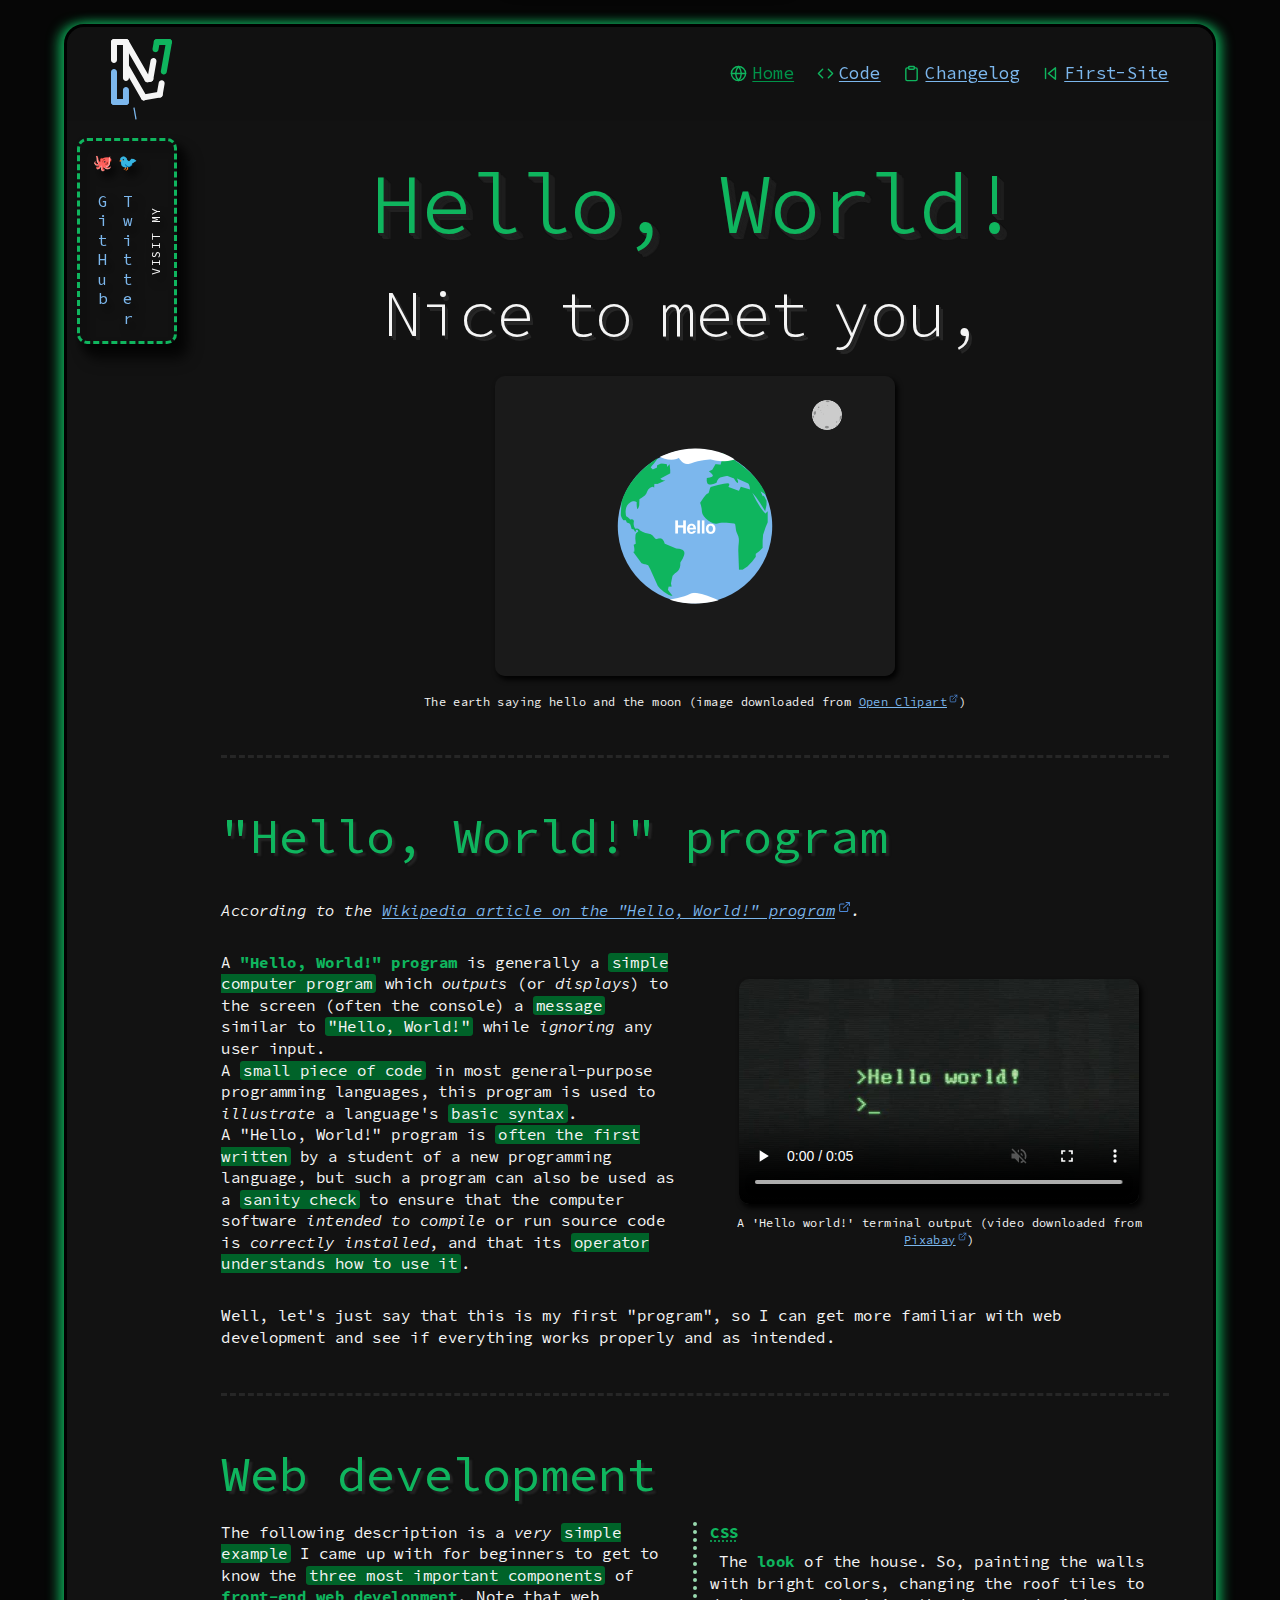
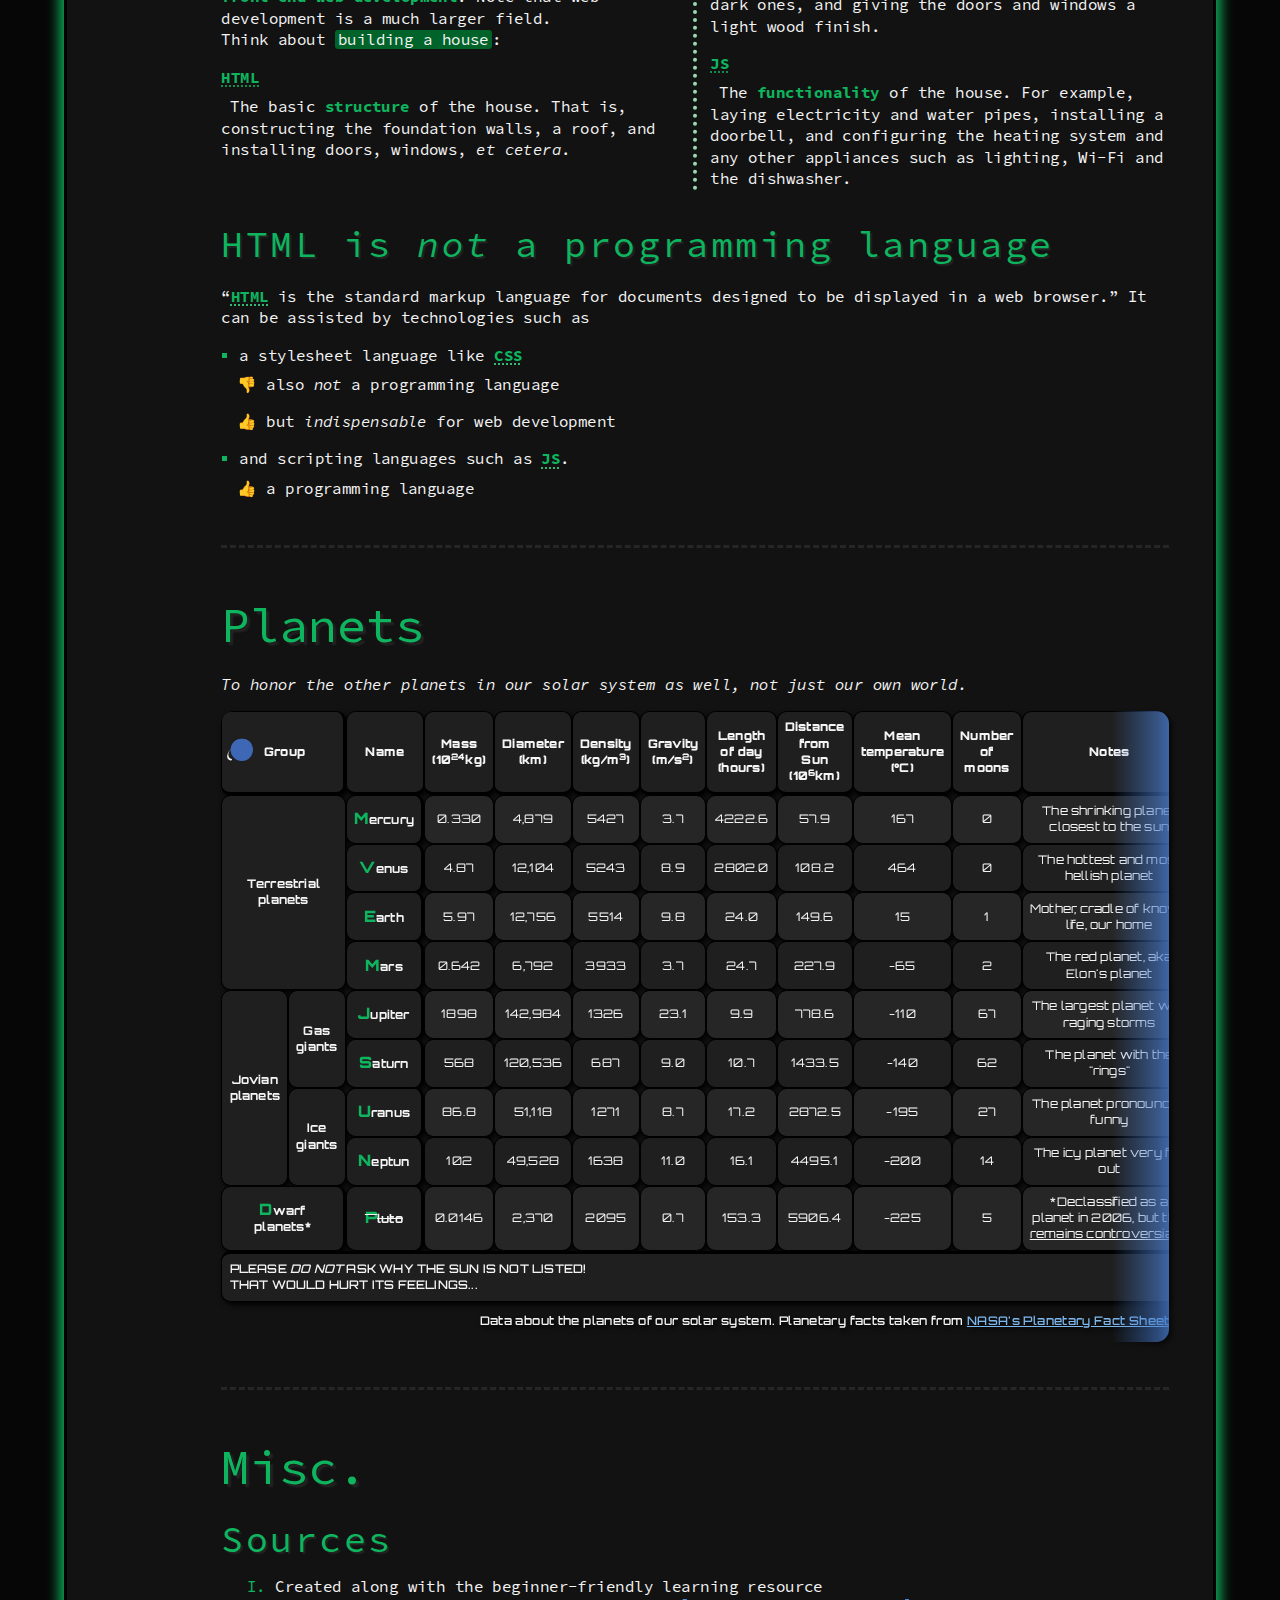
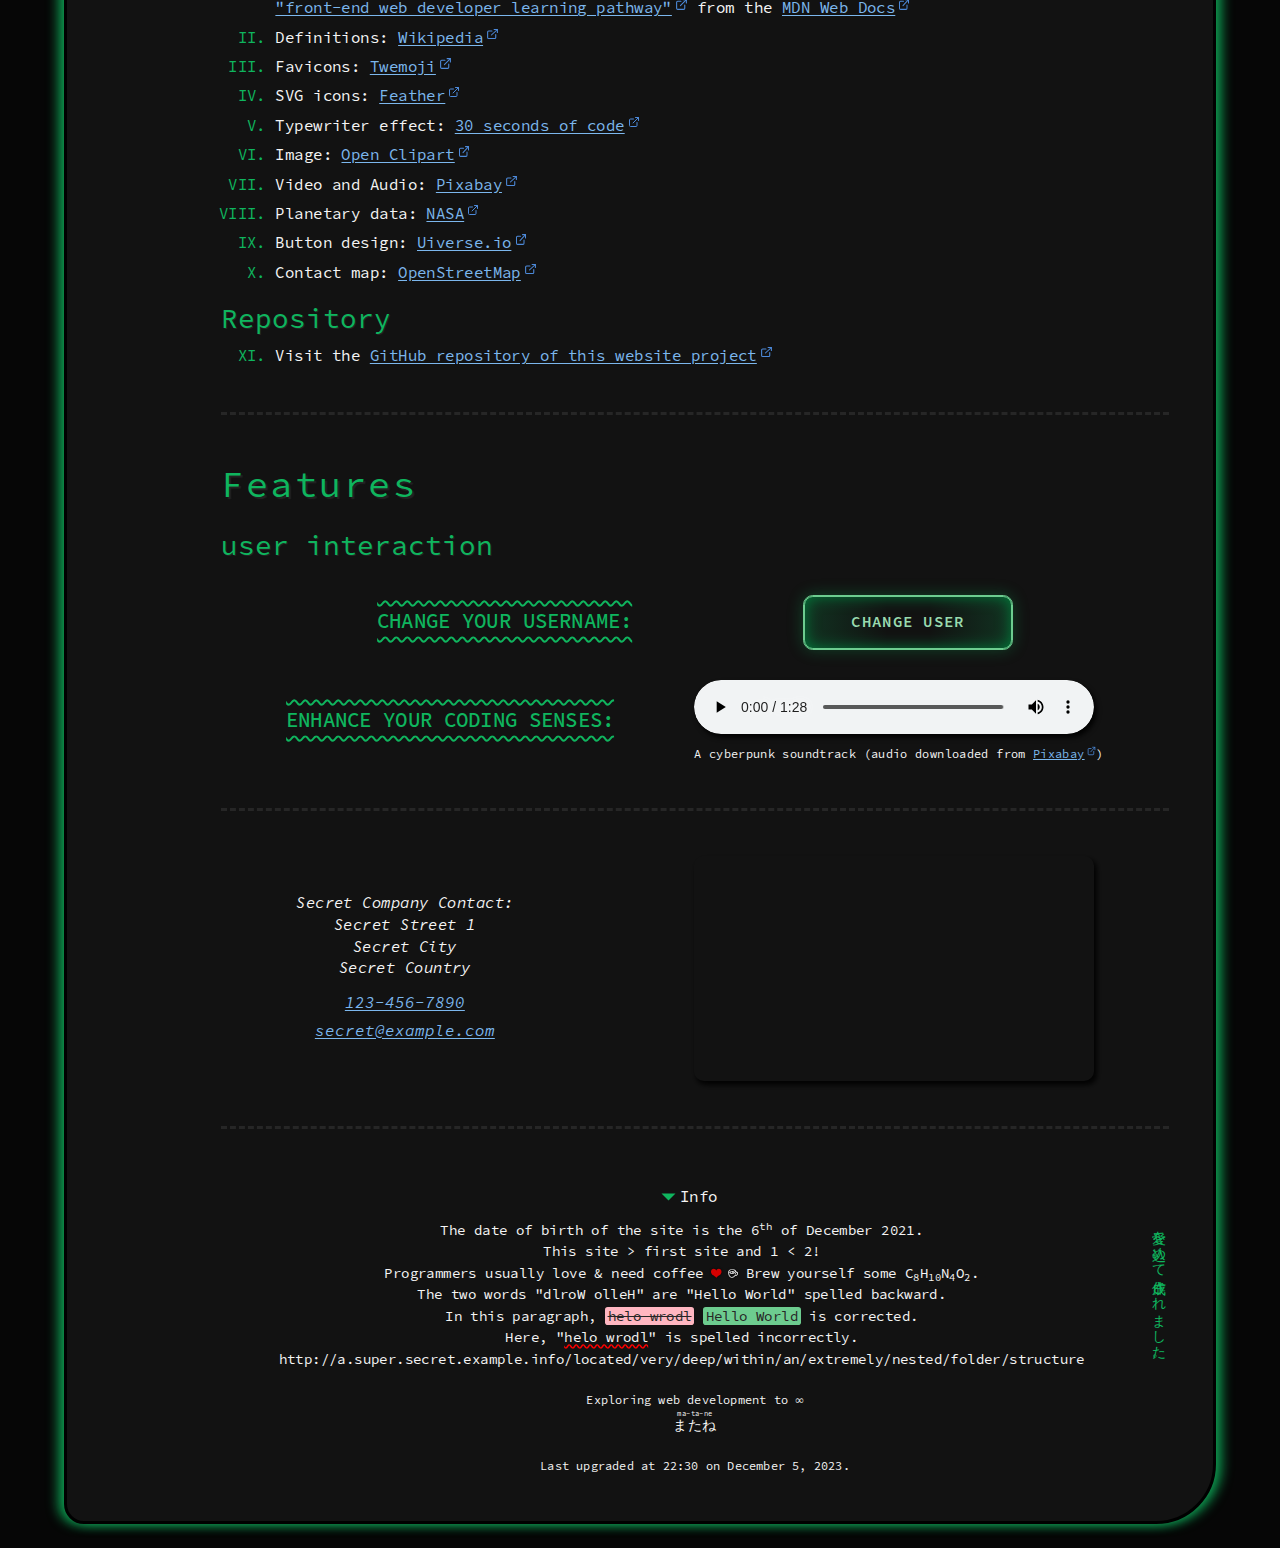
<file: index.html>
<!DOCTYPE html>
<html lang="en-US" dir="ltr">
  <head>
    <meta charset="utf-8" />
    <!-- locate charset within the first 1024 document bytes -->
    <!--========================================================
    |* @index.html
    |*  $author: glmvc
    |*  $license: mit
    |*  $code-style-guide: /CONTRIBUTING.md
    |*
    |* @css
    |*  $fonts.css
    |*  $normalize.css v8.0.1
    |*  $style.css
    |*  $noscript.css
    |*
    |* @scripts
    |*  $jquery v3.6.4
    |*  $imagemapresizer v1.0.10
    |*  $main.js
    |========================================================-->
    <!-- @title -->
    <title>My Upgraded First Site</title>
    <!-- @metadata -->
    <meta name="description" content="The upgraded version of my first site!" />
    <meta name="keywords" content="first, site, upgrade, upgraded, version, glmvc, hello, world" />
    <meta name="author" content="glmvc" />
    <meta name="viewport" content="width=device-width, initial-scale=1.0" />
    <meta name="theme-color" content="#0fb55e" />
    <meta name="msapplication-TileColor" content="#00a300" />
    <meta name="msapplication-TileImage" content="mstile-144x144.png" />
    <meta name="msapplication-config" content="browserconfig.xml" />
    <meta name="twitter:card" content="summary_large_image" />
    <meta name="twitter:url" content="https://glmvc.github.io/first-site-upgrade/index.html" />
    <meta name="twitter:title" content="My Upgraded First Site" />
    <meta name="twitter:description" content="The upgraded version of my first site!" />
    <meta name="twitter:image" content="https://glmvc.github.io/first-site-upgrade/images/hello-world.png" />
    <meta name="twitter:image:alt" content="A cartoon view of the earth saying hello and the moon" />
    <meta name="twitter:site" content="@glmvc" />
    <meta name="twitter:creator" content="@glmvc" />
    <meta property="og:type" content="website" />
    <meta property="og:locale" content="en_US" />
    <meta property="og:url" content="https://glmvc.github.io/first-site-upgrade/index.html" />
    <meta property="og:title" content="My Upgraded First Site" />
    <meta property="og:description" content="The upgraded version of my first site!" />
    <meta property="og:image" content="https://glmvc.github.io/first-site-upgrade/images/hello-world.png" />
    <meta property="og:image:type" content="image/png" />
    <meta property="og:image:alt" content="A cartoon view of the earth saying hello and the moon" />
    <meta property="og:image:width" content="400" />
    <meta property="og:image:height" content="300" />
    <meta property="og:video" content="https://glmvc.github.io/first-site-upgrade/videos/hello-world.mp4" />
    <meta property="og:video:type" content="video/mp4" />
    <meta property="og:video:alt" content="A 'Hello world!' terminal output" />
    <meta property="og:video:width" content="640" />
    <meta property="og:video:height" content="360" />
    <meta property="og:audio" content="https://glmvc.github.io/first-site-upgrade/audios/cyberpunk.mp3" />
    <meta property="og:audio:type" content="audio/mpeg" />
    <meta property="og:audio:alt" content="A cyberpunk soundtrack" />
    <!-- @css -->
    <!-- internal stylesheet (for demo purposes only) -->
    <style>
      * {
        margin: 0;
        padding: 0;
      }
    </style>
    <link rel="stylesheet" href="styles/fonts.css" />
    <link rel="stylesheet" href="styles/normalize.css" />
    <link rel="stylesheet" href="styles/style.css" />
    <!-- @linking -->
    <link rel="icon" href="favicon-32x32.png" sizes="32x32" type="image/png" />
    <link rel="icon" href="favicon-16x16.png" sizes="16x16" type="image/png" />
    <link rel="icon" href="favicon.ico" sizes="any" />
    <link rel="icon" href="favicon.svg" type="image/svg+xml" />
    <link rel="apple-touch-icon" href="apple-touch-icon.png" sizes="180x180" />
    <link rel="mask-icon" href="safari-pinned-tab.svg" color="#0fb55e" />
    <link rel="manifest" href="site.webmanifest" />
    <!-- @scripts -->
    <script src="scripts/jquery-3.6.4.min.js" defer></script>
    <script src="scripts/imageMapResizer.min.js" defer></script>
    <script src="scripts/main.js" defer></script>
    <noscript><link rel="stylesheet" href="styles/noscript.css" /></noscript>
  </head>
  <body class="js-preload" data-page="home">
    <!--=====================================================-->
    <!-- || page -->
    <!--=====================================================-->
    <div class="page-wrapper centered">
      <!--=====================================================-->
      <!-- || skip links (a11y) -->
      <div class="skip-links box-shadow">
        Skip to <a class="skip-link" href="#content-main">main content</a> or
        <a class="skip-link" href="#footer-main">main footer</a>.
      </div>
      <!--=====================================================-->
      <!-- || header -->
      <header class="box-shadow">
        <!-- || logo (svg) -->
        <a class="logo" href="index.html" aria-label="Home" aria-current="page">
          <span class="visually-hidden">ivan glmvc</span>
          <svg
            xmlns="http://www.w3.org/2000/svg"
            width="244"
            height="265"
            fill="none"
            viewBox="0 0 244 265"
            role="img"
            aria-labelledby="svg-logo-title"
          >
            <title id="svg-logo-title">Logo with the letters "i" and "v" for the name "ivan"</title>
            <path
              fill="whitesmoke"
              fill-rule="evenodd"
              d="M53.8992 98.4712c5.7288-3.3137 13.0542-1.3472 16.3617 4.3928l71.8651 124.707c3.308 5.74 1.345 13.079-4.384 16.393-5.728 3.313-13.054 1.347-16.361-4.393L49.5151 114.864c-3.3075-5.74-1.3447-13.079 4.3841-16.3928ZM204.726 165.339c6.515 1.151 10.864 7.375 9.716 13.901l-7.973 45.302c-1.149 6.526-7.361 10.884-13.876 9.733-6.514-1.15-10.864-7.374-9.715-13.901l7.972-45.301c1.149-6.527 7.361-10.885 13.876-9.734Z"
              clip-rule="evenodd"
            />
            <path
              fill="whitesmoke"
              fill-rule="evenodd"
              d="M119.968 235.655c-1.149-6.527 3.201-12.751 9.715-13.901l62.91-11.114c6.515-1.151 12.727 3.207 13.876 9.734 1.149 6.527-3.201 12.751-9.716 13.901l-62.91 11.114c-6.514 1.151-12.727-3.207-13.875-9.734Z"
              clip-rule="evenodd"
            />
            <path
              class="logo-color-v"
              fill="#0fb55e"
              fill-rule="evenodd"
              d="M234.1.184353c6.515 1.150837 10.865 7.374737 9.716 13.901447L223.017 132.263c-1.149 6.526-7.361 10.885-13.875 9.734-6.515-1.151-10.865-7.375-9.716-13.902L220.225 9.91827C221.373 3.39154 227.586-.966486 234.1.184353Zm-48.908 0c6.514 1.150837 10.864 7.374737 9.716 13.901447l-5.027 28.5595c-1.149 6.5267-7.361 10.8847-13.875 9.7339-6.515-1.1509-10.865-7.3748-9.716-13.9015l5.026-28.55943c1.149-6.52673 7.361-10.884756 13.876-9.733917Z"
              clip-rule="evenodd"
            />
            <path
              class="logo-color-v"
              fill="#0fb55e"
              fill-rule="evenodd"
              d="M171.134 12.002c0-6.62738 5.363-11.99996609 11.978-11.99996602l48.908 5.1e-7c6.615 7e-8 11.978 5.37258551 11.978 11.99996551 0 6.6275-5.363 12-11.978 12h-48.908c-6.615 0-11.978-5.3725-11.978-12Z"
              clip-rule="evenodd"
            />
            <path
              fill="whitesmoke"
              fill-rule="evenodd"
              d="M53.8992 1.6097C59.6279-1.70401 66.9533.262492 70.2608 6.002L156.1 154.958c3.308 5.74 1.345 13.079-4.384 16.393-5.729 3.313-13.054 1.347-16.362-4.393L49.515 18.002c-3.3075-5.7395-1.3446-13.07859 4.3842-16.3923Z"
              clip-rule="evenodd"
            />
            <path
              fill="whitesmoke"
              fill-rule="evenodd"
              d="M172.082 76.1507c6.515 1.1509 10.865 7.3748 9.716 13.9015l-12.479 70.9058c-1.149 6.527-7.361 10.885-13.876 9.734-6.515-1.151-10.864-7.374-9.716-13.901l12.48-70.9063c1.148-6.5268 7.361-10.8848 13.875-9.734Z"
              clip-rule="evenodd"
            />
            <path
              fill="whitesmoke"
              fill-rule="evenodd"
              d="M133.932 163.042c-1.149-6.527 3.201-12.75 9.715-13.901l11.796-2.084c6.515-1.151 12.727 3.207 13.876 9.734 1.148 6.527-3.202 12.75-9.716 13.901l-11.796 2.084c-6.514 1.151-12.727-3.207-13.875-9.734Z"
              clip-rule="evenodd"
            />
            <path
              class="logo-color-i"
              fill="#7cb7ed"
              fill-rule="evenodd"
              d="M59.8879 192.002c6.6151 0 11.9776 5.373 11.9776 12v48c0 6.628-5.3625 12-11.9776 12-6.615 0-11.9775-5.372-11.9775-12v-48c0-6.627 5.3625-12 11.9775-12Zm-47.9103-72c6.615 0 11.9776 5.373 11.9776 12v120c0 6.627-5.3626 12-11.9776 12-6.61505 0-11.9776-5.373-11.9776-12v-120c0-6.627 5.36255-12 11.9776-12Z"
              clip-rule="evenodd"
            />
            <path
              class="logo-color-i"
              fill="#7cb7ed"
              fill-rule="evenodd"
              d="M0 252.002c0-6.627 5.36255-12 11.9776-12h47.9103c6.6151 0 11.9776 5.373 11.9776 12 0 6.628-5.3625 12-11.9776 12H11.9776c-6.61505 0-11.9776-5.373-11.9776-12Z"
              clip-rule="evenodd"
            />
            <path
              fill="whitesmoke"
              fill-rule="evenodd"
              d="M59.8879.00209427c6.6151 0 11.9776 5.37258573 11.9776 12.00000573V156.002c0 6.628-5.3625 12-11.9776 12-6.615 0-11.9775-5.372-11.9775-12V12.0021c0-6.62742 5.3625-12.00000573 11.9775-12.00000573Zm-47.9103 0c6.615 0 11.9776 5.37258573 11.9776 12.00000573v72c0 6.6274-5.3626 12-11.9776 12-6.61505 0-11.9776-5.3726-11.9776-12v-72C0 5.37468 5.36255.00209427 11.9776.00209427Z"
              clip-rule="evenodd"
            />
            <path
              fill="whitesmoke"
              fill-rule="evenodd"
              d="M0 12.0021C0 5.37468 5.36255.00209427 11.9776.00209427h47.9103c6.6151 0 11.9776 5.37258573 11.9776 12.00000573 0 6.6274-5.3625 12-11.9776 12H11.9776C5.36255 24.0021 0 18.6295 0 12.0021Z"
              clip-rule="evenodd"
            />
          </svg>
          <!-- || typewriter effect -->
          <span class="typewriter" aria-hidden="true">
            <span class="js-typewriter-text"></span>
          </span>
        </a>
        <!-- || navigation (nav) -->
        <nav aria-label="Main">
          <button
            type="button"
            id="js-nav-toggle-button"
            class="nav-toggle-button"
            aria-controls="nav-main"
            aria-expanded="false"
          >
            <span class="visually-hidden">Open main navigation</span>
            <span></span>
            <span></span>
            <span></span>
            <span></span>
            <span></span>
            <span></span>
            <span></span>
            <span></span>
            <span></span>
          </button>
          <ul id="nav-main">
            <li><a class="nav-item-home active" href="index.html" title="Homepage" aria-current="page">Home</a></li>
            <li><a class="nav-item-code" href="code.html" title="Source Code">Code</a></li>
            <li><a class="nav-item-changelog" href="changelog.html" title="Changelog List">Changelog</a></li>
            <li>
              <a
                class="nav-item-first-site"
                href="first-site/index.html"
                title="first-site version (different structure and layout)"
                rel="alternate"
                >First-Site</a
              >
            </li>
          </ul>
        </nav>
      </header>
      <!--=====================================================-->
      <!-- || main -->
      <main id="content-main" class="wrapper">
        <!-- || noscript -->
        <noscript class="drop-shadow">
          Please <b class="user-instruction">enable JavaScript</b> in your (system/browser) settings to ensure that this
          website runs properly.
        </noscript>
        <!-- || sidebar (aside) -->
        <aside class="box-shadow drop-shadow">
          <p>Visit my</p>
          <ul aria-label="Social media profiles">
            <li>
              <a
                href="https://github.com/glmvc"
                title="glmvc GitHub profile"
                target="_blank"
                rel="external noopener noreferrer"
                >&#128025;&nbsp;GitHub</a
              >
            </li>
            <li>
              <a
                href="https://twitter.com/glmvc"
                title="glmvc Twitter profile"
                target="_blank"
                rel="external noopener noreferrer"
                >&#128038;&nbsp;Twitter</a
              >
            </li>
          </ul>
        </aside>
        <!-- || greeting -->
        <section class="section-greeting" aria-label="Personalized welcome message">
          <h1><span class="heading-main">hello world!</span></h1>
          <!-- inline styling (for demo purposes only) -->
          <h2 style="color: whitesmoke; color: var(--on-surface-color-main)">
            Nice to meet you, <bdi class="hyphenation" data-name></bdi>
          </h2>
          <figure>
            <map name="hello-world">
              <area
                alt="Planet Earth"
                href="#table-planets"
                title="Table about the planets in our solar system, including our home, the Earth"
                shape="circle"
                coords="200,150,78"
              />
              <area
                alt="Earth's Moon"
                href="https://solarsystem.nasa.gov/moons/earths-moon/overview/"
                title="NASA's solar system site about Earth's Moon"
                target="_blank"
                rel="external noopener noreferrer"
                shape="circle"
                coords="332,39,15"
              />
            </map>
            <img
              class="centered box-shadow"
              width="400"
              height="300"
              srcset="images/hello-world.png, images/hello-world-2x.png 2x, images/hello-world-4x.png 4x"
              src="images/hello-world.png"
              alt="A cartoon view of the earth saying hello and the moon"
              title="Switch image by clicking or pressing the enter key"
              usemap="#hello-world"
              tabindex="0"
            />
            <figcaption>
              The earth saying hello and the moon (image downloaded from
              <a
                href="https://openclipart.org/detail/190952/hello-world"
                title="Open Clipart image source"
                target="_blank"
                rel="external noopener noreferrer"
                >Open Clipart</a
              >)
            </figcaption>
          </figure>
        </section>
        <!-- || hello world program -->
        <article class="hello-world-program" aria-labelledby="hello-world-program-title">
          <h3 id="hello-world-program-title">"Hello, World!" program</h3>
          <p>
            According to the
            <cite
              ><a
                href="https://en.wikipedia.org/wiki/%22Hello,_World!%22_program"
                title="'Hello, World!' program - Wikipedia entry"
                target="_blank"
                rel="external noopener noreferrer"
                >Wikipedia article on the "Hello, World!" program</a
              ></cite
            >.
          </p>
          <blockquote cite="https://en.wikipedia.org/wiki/%22Hello,_World!%22_program">
            A <strong>"Hello, World!" program</strong> is generally a <mark>simple computer program</mark> which
            <em>outputs</em> (or <em>displays</em>) to the screen (often the console) a <mark>message</mark> similar to
            <mark>"Hello, World!"</mark> while <em>ignoring</em> any user input.<br />
            A <mark>small piece of code</mark> in most general-purpose programming languages, this program is used to
            <em>illustrate</em> a language's <mark>basic syntax</mark>.<br />
            A "Hello, World!" program is <mark>often the first written</mark> by a student of a new programming
            language, but such a program can also be used as a <mark>sanity check</mark> to ensure that the computer
            software <em>intended to compile</em> or run source code is <em>correctly installed</em>, and that its
            <mark>operator understands how to use it</mark>.
          </blockquote>
          <p>
            Well, let's just say that this is my first "program", so I can get more familiar with web development and
            see if everything works properly and as intended.
          </p>
          <figure class="centered">
            <video
              class="centered box-shadow"
              width="400"
              height="225"
              poster="images/hello-world-video-poster.jpeg"
              controls
              loop
              muted
              playsinline
              autoplay
            >
              <source src="videos/hello-world.webm" type="video/webm; codecs=av01.0.08M.08.0.110.06.06.06.0" />
              <source src="videos/hello-world.mp4" type="video/mp4; codecs=avc1.4D0028" />
              <track kind="descriptions" src="videos/hello-world.vtt" srclang="en-US" label="English (US)" />
              <p>
                Sorry, your browser doesn't support HTML 5 video. But don't worry, here's a
                <a href="videos/hello-world.mp4" title="'Hello world!' terminal output MP4 video file" target="_blank"
                  >link to the MP4 video file</a
                >
                instead. You can download it and watch it with your favorite video or media player!
              </p>
            </video>
            <figcaption>
              A 'Hello world!' terminal output (video downloaded from
              <a
                href="https://pixabay.com/videos/hello-world-pc-retro-monitor-28320/"
                title="Pixabay video source"
                target="_blank"
                rel="external noopener noreferrer"
                >Pixabay</a
              >)
            </figcaption>
          </figure>
        </article>
        <!-- || web dev -->
        <section aria-labelledby="web-dev-title">
          <h3 id="web-dev-title" class="hyphenation">Web development</h3>
          <div class="web-dev-wrapper">
            <p>
              The following description is a <em>very</em> <mark>simple example</mark> I came up with for beginners to
              get to know the <mark>three most important components</mark> of
              <strong>front-end web development</strong>. Note that web development is a much larger field.<br />
              Think about <mark>building a house</mark>:
            </p>
            <dl>
              <dt>
                <dfn><abbr title="Hypertext Markup Language">HTML</abbr></dfn>
              </dt>
              <dd>
                The basic <strong>structure</strong> of the house. That is, constructing the foundation walls, a roof,
                and installing doors, windows, <i class="latin-expression" lang="la">et cetera</i>.
              </dd>
              <dt>
                <dfn><abbr title="Cascading Style Sheets">CSS</abbr></dfn>
              </dt>
              <dd>
                The <strong>look</strong> of the house. So, painting the walls with bright colors, changing the roof
                tiles to dark ones, and giving the doors and windows a light wood finish.
              </dd>
              <dt>
                <dfn><abbr title="JavaScript">JS</abbr></dfn>
              </dt>
              <dd>
                The <strong>functionality</strong> of the house. For example, laying electricity and water pipes,
                installing a doorbell, and configuring the heating system and any other appliances such as lighting,
                Wi-Fi and the dishwasher.
              </dd>
            </dl>
          </div>
          <h4>HTML is <em>not</em> a programming language</h4>
          <p>
            <q cite="https://en.wikipedia.org/wiki/HTML"
              ><abbr title="Hypertext Markup Language"><strong>HTML</strong></abbr> is the standard markup language for
              documents designed to be displayed in a web browser.</q
            >
            It can be assisted by technologies such as
          </p>
          <ul>
            <li>
              a stylesheet language like
              <abbr title="Cascading Style Sheets"><strong>CSS</strong></abbr>
              <ul>
                <li>also <em>not</em> a programming language</li>
                <li>but <em>indispensable</em> for web development</li>
              </ul>
            </li>
            <li>
              and scripting languages such as <abbr title="JavaScript"><strong>JS</strong></abbr
              >.
              <ul>
                <li>a programming language</li>
              </ul>
            </li>
          </ul>
        </section>
        <!-- || planets (table) -->
        <section id="table-planets" aria-label="Planets of the solar system">
          <h3>Planets</h3>
          <p>To honor the other planets in our solar system as well, not just our own world.</p>
          <div class="table-wrapper drop-shadow">
            <div class="table-scroll">
              <table>
                <caption>
                  Data about the planets of our solar system. Planetary facts taken from
                  <a
                    href="https://nssdc.gsfc.nasa.gov/planetary/factsheet/"
                    title="NASA: Planetary Fact Sheet - Metric"
                    target="_blank"
                    rel="external noopener noreferrer"
                    >NASA's Planetary Fact Sheet</a
                  >.
                </caption>
                <colgroup>
                  <col span="2" />
                  <col span="1" />
                  <col span="9" />
                </colgroup>
                <thead>
                  <tr>
                    <th id="planet-group" colspan="2" scope="colgroup">
                      <svg
                        xmlns="http://www.w3.org/2000/svg"
                        width="160"
                        height="160"
                        viewBox="0 0 160 160"
                        role="img"
                        aria-labelledby="svg-planet-title"
                      >
                        <title id="svg-planet-title">Planet with a rotating orbit</title>
                        <circle cx="80" cy="80" r="50" />
                        <g transform=" matrix(0.866, -0.5, 0.25, 0.433, 80, 80)">
                          <path d="M 0,70 A 65,70 0 0,0 65,0 5,5 0 0,1 75,0 75,70 0 0,1 0,70Z" fill="whitesmoke">
                            <animateTransform
                              attributeName="transform"
                              type="rotate"
                              from="360 0 0"
                              to="0 0 0"
                              dur="1.5s"
                              repeatCount="indefinite"
                            />
                          </path>
                        </g>
                        <path d="M 50,0 A 50,50 0 0,0 -50,0Z" transform="matrix(0.866, -0.5, 0.5, 0.866, 80, 80)" />
                      </svg>
                      Group
                    </th>
                    <th id="planet-name" scope="col">Name</th>
                    <th id="planet-mass" scope="col">Mass (10<sup>24</sup>kg)</th>
                    <th id="planet-diameter" scope="col">Diameter (km)</th>
                    <th id="planet-density" scope="col">Density (kg/m<sup>3</sup>)</th>
                    <th id="planet-gravity" scope="col">Gravity (m/s<sup>2</sup>)</th>
                    <th id="planet-daylength" scope="col" abbr="Daylength">Length of day (hours)</th>
                    <th id="planet-distance" scope="col" abbr="Distance">Distance from Sun (10<sup>6</sup>km)</th>
                    <th id="planet-temperature" scope="col" abbr="Temperature">Mean temperature (°C)</th>
                    <th id="planet-moons" scope="col" abbr="Moons">Number of moons</th>
                    <th id="planet-notes" scope="col">Notes</th>
                  </tr>
                </thead>
                <tbody>
                  <tr>
                    <th id="planet-terrestrial" colspan="2" rowspan="4" scope="rowgroup" headers="planet-group">
                      Terrestrial planets
                    </th>
                    <th id="planet-mercury" scope="row" headers="planet-terrestrial planet-name">Mercury</th>
                    <td headers="planet-mercury planet-terrestrial planet-mass">0.330</td>
                    <td headers="planet-mercury planet-terrestrial planet-diameter">4,879</td>
                    <td headers="planet-mercury planet-terrestrial planet-density">5427</td>
                    <td headers="planet-mercury planet-terrestrial planet-gravity">3.7</td>
                    <td headers="planet-mercury planet-terrestrial planet-daylength">4222.6</td>
                    <td headers="planet-mercury planet-terrestrial planet-distance">57.9</td>
                    <td headers="planet-mercury planet-terrestrial planet-temperature">167</td>
                    <td headers="planet-mercury planet-terrestrial planet-moons">0</td>
                    <td headers="planet-mercury planet-terrestrial planet-notes">
                      The shrinking planet closest to the sun
                    </td>
                  </tr>
                  <tr>
                    <th id="planet-venus" scope="row" headers="planet-terrestrial planet-name">Venus</th>
                    <td headers="planet-venus planet-terrestrial planet-mass">4.87</td>
                    <td headers="planet-venus planet-terrestrial planet-diameter">12,104</td>
                    <td headers="planet-venus planet-terrestrial planet-density">5243</td>
                    <td headers="planet-venus planet-terrestrial planet-gravity">8.9</td>
                    <td headers="planet-venus planet-terrestrial planet-daylength">2802.0</td>
                    <td headers="planet-venus planet-terrestrial planet-distance">108.2</td>
                    <td headers="planet-venus planet-terrestrial planet-temperature">464</td>
                    <td headers="planet-venus planet-terrestrial planet-moons">0</td>
                    <td headers="planet-venus planet-terrestrial planet-notes">The hottest and most hellish planet</td>
                  </tr>
                  <tr>
                    <th id="planet-earth" scope="row" headers="planet-terrestrial planet-name">Earth</th>
                    <td headers="planet-earth planet-terrestrial planet-mass">5.97</td>
                    <td headers="planet-earth planet-terrestrial planet-diameter">12,756</td>
                    <td headers="planet-earth planet-terrestrial planet-density">5514</td>
                    <td headers="planet-earth planet-terrestrial planet-gravity">9.8</td>
                    <td headers="planet-earth planet-terrestrial planet-daylength">24.0</td>
                    <td headers="planet-earth planet-terrestrial planet-distance">149.6</td>
                    <td headers="planet-earth planet-terrestrial planet-temperature">15</td>
                    <td headers="planet-earth planet-terrestrial planet-moons">1</td>
                    <td headers="planet-earth planet-terrestrial planet-notes">
                      Mother, cradle of known life, our home
                    </td>
                  </tr>
                  <tr>
                    <th id="planet-mars" scope="row" headers="planet-terrestrial planet-name">Mars</th>
                    <td headers="planet-mars planet-terrestrial planet-mass">0.642</td>
                    <td headers="planet-mars planet-terrestrial planet-diameter">6,792</td>
                    <td headers="planet-mars planet-terrestrial planet-density">3933</td>
                    <td headers="planet-mars planet-terrestrial planet-gravity">3.7</td>
                    <td headers="planet-mars planet-terrestrial planet-daylength">24.7</td>
                    <td headers="planet-mars planet-terrestrial planet-distance">227.9</td>
                    <td headers="planet-mars planet-terrestrial planet-temperature">-65</td>
                    <td headers="planet-mars planet-terrestrial planet-moons">2</td>
                    <td headers="planet-mars planet-terrestrial planet-notes">The red planet, aka Elon's planet</td>
                  </tr>
                  <tr>
                    <th id="planet-jovian" rowspan="4" scope="rowgroup" headers="planet-group">Jovian planets</th>
                    <th id="planet-gas" rowspan="2" scope="rowgroup" headers="planet-jovian planet-group">
                      Gas giants
                    </th>
                    <th id="planet-jupiter" scope="row" headers="planet-gas planet-jovian planet-name">Jupiter</th>
                    <td headers="planet-jupiter planet-gas planet-jovian planet-mass">1898</td>
                    <td headers="planet-jupiter planet-gas planet-jovian planet-diameter">142,984</td>
                    <td headers="planet-jupiter planet-gas planet-jovian planet-density">1326</td>
                    <td headers="planet-jupiter planet-gas planet-jovian planet-gravity">23.1</td>
                    <td headers="planet-jupiter planet-gas planet-jovian planet-daylength">9.9</td>
                    <td headers="planet-jupiter planet-gas planet-jovian planet-distance">778.6</td>
                    <td headers="planet-jupiter planet-gas planet-jovian planet-temperature">-110</td>
                    <td headers="planet-jupiter planet-gas planet-jovian planet-moons">67</td>
                    <td headers="planet-jupiter planet-gas planet-jovian planet-notes">
                      The largest planet with raging storms
                    </td>
                  </tr>
                  <tr>
                    <th id="planet-saturn" scope="row" headers="planet-gas planet-jovian planet-name">Saturn</th>
                    <td headers="planet-saturn planet-gas planet-jovian planet-mass">568</td>
                    <td headers="planet-saturn planet-gas planet-jovian planet-diameter">120,536</td>
                    <td headers="planet-saturn planet-gas planet-jovian planet-density">687</td>
                    <td headers="planet-saturn planet-gas planet-jovian planet-gravity">9.0</td>
                    <td headers="planet-saturn planet-gas planet-jovian planet-daylength">10.7</td>
                    <td headers="planet-saturn planet-gas planet-jovian planet-distance">1433.5</td>
                    <td headers="planet-saturn planet-gas planet-jovian planet-temperature">-140</td>
                    <td headers="planet-saturn planet-gas planet-jovian planet-moons">62</td>
                    <td headers="planet-saturn planet-gas planet-jovian planet-notes">The planet with the "rings"</td>
                  </tr>
                  <tr>
                    <th id="planet-ice" rowspan="2" scope="rowgroup" headers="planet-jovian planet-group">
                      Ice giants
                    </th>
                    <th id="planet-uranus" scope="row" headers="planet-ice planet-jovian planet-name">Uranus</th>
                    <td headers="planet-uranus planet-ice planet-jovian planet-mass">86.8</td>
                    <td headers="planet-uranus planet-ice planet-jovian planet-diameter">51,118</td>
                    <td headers="planet-uranus planet-ice planet-jovian planet-density">1271</td>
                    <td headers="planet-uranus planet-ice planet-jovian planet-gravity">8.7</td>
                    <td headers="planet-uranus planet-ice planet-jovian planet-daylength">17.2</td>
                    <td headers="planet-uranus planet-ice planet-jovian planet-distance">2872.5</td>
                    <td headers="planet-uranus planet-ice planet-jovian planet-temperature">-195</td>
                    <td headers="planet-uranus planet-ice planet-jovian planet-moons">27</td>
                    <td headers="planet-uranus planet-ice planet-jovian planet-notes">The planet pronounced funny</td>
                  </tr>
                  <tr>
                    <th id="planet-neptun" scope="row" headers="planet-ice planet-jovian planet-name">Neptun</th>
                    <td headers="planet-neptun planet-ice planet-jovian planet-mass">102</td>
                    <td headers="planet-neptun planet-ice planet-jovian planet-diameter">49,528</td>
                    <td headers="planet-neptun planet-ice planet-jovian planet-density">1638</td>
                    <td headers="planet-neptun planet-ice planet-jovian planet-gravity">11.0</td>
                    <td headers="planet-neptun planet-ice planet-jovian planet-daylength">16.1</td>
                    <td headers="planet-neptun planet-ice planet-jovian planet-distance">4495.1</td>
                    <td headers="planet-neptun planet-ice planet-jovian planet-temperature">-200</td>
                    <td headers="planet-neptun planet-ice planet-jovian planet-moons">14</td>
                    <td headers="planet-neptun planet-ice planet-jovian planet-notes">The icy planet very far out</td>
                  </tr>
                  <tr>
                    <th id="planet-dwarf" colspan="2" scope="row" headers="planet-group">Dwarf planets*</th>
                    <th id="planet-pluto" scope="row" headers="planet-dwarf planet-name"><s>Pluto</s></th>
                    <td headers="planet-pluto planet-dwarf planet-mass">0.0146</td>
                    <td headers="planet-pluto planet-dwarf planet-diameter">2,370</td>
                    <td headers="planet-pluto planet-dwarf planet-density">2095</td>
                    <td headers="planet-pluto planet-dwarf planet-gravity">0.7</td>
                    <td headers="planet-pluto planet-dwarf planet-daylength">153.3</td>
                    <td headers="planet-pluto planet-dwarf planet-distance">5906.4</td>
                    <td headers="planet-pluto planet-dwarf planet-temperature">-225</td>
                    <td headers="planet-pluto planet-dwarf planet-moons">5</td>
                    <td headers="planet-pluto planet-dwarf planet-notes">
                      *Declassified as a planet in 2006, but this
                      <a
                        href="https://www.usatoday.com/story/tech/2014/10/02/pluto-planet-solar-system/16578959/"
                        title="An article about why Pluto might actually be a planet"
                        target="_blank"
                        rel="external noopener noreferrer"
                        >remains controversial</a
                      >
                    </td>
                  </tr>
                </tbody>
                <tfoot>
                  <tr>
                    <td colspan="12">
                      Please <em>do not</em> ask why the sun is not listed!<br />
                      That would hurt its feelings...
                    </td>
                  </tr>
                </tfoot>
              </table>
            </div>
          </div>
        </section>
        <!-- || misc -->
        <section class="section-misc" aria-labelledby="misc-title">
          <h3 id="misc-title">Misc.</h3>
          <h4>Sources</h4>
          <ol>
            <li>
              Created along with the beginner-friendly learning resource
              <a
                href="https://developer.mozilla.org/en-US/docs/Learn/Front-end_web_developer"
                title="Front-end web developer article on MDN"
                target="_blank"
                rel="external noopener noreferrer"
                >&quot;front-end web developer learning pathway&quot;</a
              >
              from the
              <a
                href="https://developer.mozilla.org/"
                title="MDN Web Docs website"
                target="_blank"
                rel="external noopener noreferrer"
                >MDN Web Docs</a
              >
            </li>
            <li>
              Definitions:
              <a
                href="https://www.wikipedia.org/"
                title="Wikipedia website"
                target="_blank"
                rel="external noopener noreferrer"
                >Wikipedia</a
              >
            </li>
            <li>
              Favicons:
              <a
                href="https://twemoji.twitter.com/"
                title="Twemoji website"
                target="_blank"
                rel="external noopener noreferrer"
                >Twemoji</a
              >
            </li>
            <li>
              SVG icons:
              <a
                href="https://feathericons.com/"
                title="Feather website"
                target="_blank"
                rel="external noopener noreferrer"
                >Feather</a
              >
            </li>
            <li>
              Typewriter effect:
              <a
                href="https://www.30secondsofcode.org/"
                title="30 seconds of code website"
                target="_blank"
                rel="external noopener noreferrer"
                >30 seconds of code</a
              >
            </li>
            <li>
              Image:
              <a
                href="https://openclipart.org/"
                title="Open Clipart website"
                target="_blank"
                rel="external noopener noreferrer"
                >Open Clipart</a
              >
            </li>
            <li>
              Video and Audio:
              <a href="https://pixabay.com/" title="Pixabay website" target="_blank" rel="external noopener noreferrer"
                >Pixabay</a
              >
            </li>
            <li>
              Planetary data:
              <a href="https://www.nasa.gov/" title="NASA website" target="_blank" rel="external noopener noreferrer"
                >NASA</a
              >
            </li>
            <li>
              Button design:
              <a
                href="https://uiverse.io/"
                title="Uiverse.io website"
                target="_blank"
                rel="external noopener noreferrer"
                >Uiverse.io</a
              >
            </li>
            <li>
              Contact map:
              <a
                href="https://www.openstreetmap.org/about"
                title="OpenStreetMap about page"
                target="_blank"
                rel="external noopener noreferrer"
                >OpenStreetMap</a
              >
            </li>
          </ol>
          <h5>Repository</h5>
          <ol start="11">
            <li>
              Visit the
              <a
                href="https://github.com/glmvc/first-site-upgrade"
                title="first-site-upgrade GitHub repository"
                target="_blank"
                rel="external noopener noreferrer"
                >GitHub repository of this website project</a
              >
            </li>
          </ol>
        </section>
      </main>
      <!--=====================================================-->
      <!-- || footer -->
      <footer id="footer-main" class="wrapper">
        <!-- || site features -->
        <h4>Features</h4>
        <h5>user interaction</h5>
        <div class="features-wrapper">
          <div class="feature">
            <h6>Change your username:</h6>
            <button type="button" id="js-change-username" class="button">Change user</button>
          </div>
          <div class="feature">
            <h6>Enhance your coding senses:</h6>
            <figure>
              <audio id="audio" class="box-shadow" controls loop preload="auto">
                <source src="audios/cyberpunk.ogg" type="audio/ogg; codecs=vorbis" />
                <source src="audios/cyberpunk.mp3" type="audio/mpeg" />
                <track kind="descriptions" src="audios/cyberpunk.vtt" srclang="en-US" label="English (US)" />
                <p>
                  Sorry, your browser doesn't support HTML 5 audio. But don't worry, here's a
                  <a href="audios/cyberpunk.mp3" title="Cyberpunk soundtrack MP3 audio file" target="_blank"
                    >link to the MP3 audio file</a
                  >
                  instead. You can download it and listen to it with your favorite audio or media player!
                </p>
              </audio>
              <figcaption>
                A cyberpunk soundtrack (audio downloaded from
                <a
                  href="https://pixabay.com/music/electronic-cyberpunk-2099-10701/"
                  title="Pixabay audio source"
                  target="_blank"
                  rel="external noopener noreferrer"
                  >Pixabay</a
                >)
              </figcaption>
            </figure>
          </div>
        </div>
        <hr />
        <!-- || contact details (address) -->
        <address>
          <div class="contact-details">
            <p>
              secret company contact:<br />
              secret street 1<br />
              secret city<br />
              secret country
            </p>
            <a href="tel:+1234567890">123-456-7890</a>
            <a
              href="mailto:secret@example.com?cc=office@example.com,info@example.com&bcc=mail@example.com&subject=***%20Secret%20Subject%20***&body=***%20Secret%20Message%20***"
              >secret@example.com</a
            >
          </div>
          <iframe
            name="contact-map"
            class="box-shadow"
            width="400"
            height="300"
            src="https://www.openstreetmap.org/export/embed.html?bbox=-116.8620014190674%2C37.62317153081475%2C-116.83492183685304%2C37.63501637743219&amp;layer=mapnik"
            title="Secret location on OpenStreetMap"
            loading="lazy"
          ></iframe>
        </address>
        <hr />
        <!-- || info (details) -->
        <details open>
          <summary class="centered">Info</summary>
          <div class="details-inner">
            <p lang="ja">愛を込めて作成されました。</p>
            <p>
              The date of birth of the site is the
              <time id="birthday" datetime="2021-12-06">6<sup>th</sup> of December 2021</time>.
            </p>
            <p>This site &gt; first site and 1 &lt; 2!</p>
            <p>
              Programmers usually love &amp; need coffee <span class="emoji emoji-heart">&#10084;</span>
              <span class="emoji">&#9749;</span> Brew yourself some
              <data value="caffeine">C<sub>8</sub>H<sub>10</sub>N<sub>4</sub>O<sub>2</sub></data
              >.
            </p>
            <p>The two words "<bdo dir="rtl">Hello World</bdo>" are "Hello World" spelled backward.</p>
            <p>In this paragraph, <del>helo wrodl</del> <ins>Hello World</ins> is corrected.</p>
            <p>Here, "<u class="incorrect-spelling">helo wrodl</u>" is spelled incorrectly.</p>
            <p>
              http://a<wbr />.super<wbr />.secret<wbr />.example<wbr />.info/located<wbr />/very<wbr />/deep<wbr />/within<wbr />/an<wbr />/extremely<wbr />/nested<wbr />/folder<wbr />/structure
            </p>
            <p>
              <small
                >Exploring web development to <math><mi>&infin;</mi></math></small
              >
            </p>
            <p>
              <ruby>またね<rp>(</rp><rt>ma-ta-ne</rt><rp>)</rp></ruby>
            </p>
            <p>
              <small
                >Last upgraded at
                <time id="js-last-upgraded" datetime="2023-12-05T22:30">22:30 on December 5, 2023</time>.</small
              >
            </p>
          </div>
        </details>
      </footer>
      <!--=====================================================-->
      <!-- || birthday banner (dialog) -->
      <dialog id="birthday-banner" inert>
        <canvas id="banner-confetti" width="762" height="518" aria-describedby="banner-confetti-description">
          <span id="banner-confetti-description">Confetti shower to celebrate the Bitday</span>
        </canvas>
        <div class="dialog-inner">
          <header>
            <h2><span class="emoji">&#127881;</span> Bitday</h2>
            <button
              type="button"
              class="js-close-dialog dialog-close-icon drop-shadow"
              aria-label="Close dialog"
            ></button>
          </header>
          <section>
            <hgroup>
              <h3>Hooray! Today, the site turned <span class="js-site-age"></span> old!</h3>
              <p>And it's been that long since the very first bit of it was written.</p>
            </hgroup>
            <p>
              Cyber-cheers to all of you here today as the site blows out the digital candles on its birthday cake!
              <span class="emoji">&#127874;</span>&nbsp;<span class="emoji">&#127870;</span>
            </p>
          </section>
          <footer>
            <menu>
              <li>
                <button type="button" class="js-close-dialog dialog-button box-shadow" autofocus>Close dialog</button>
              </li>
              <li>
                <button
                  type="button"
                  class="js-celebrate-birthday dialog-button box-shadow"
                  aria-describedby="banner-confetti-description"
                >
                  Celebrate with us <span class="emoji">&#129395;</span>
                </button>
              </li>
            </menu>
          </footer>
        </div>
      </dialog>
    </div>
    <!--=====================================================-->
    <!-- || body script -->
    <!--=====================================================-->
    <script>
      console.info("Hello, World!");
    </script>
  </body>
</html>
</file>
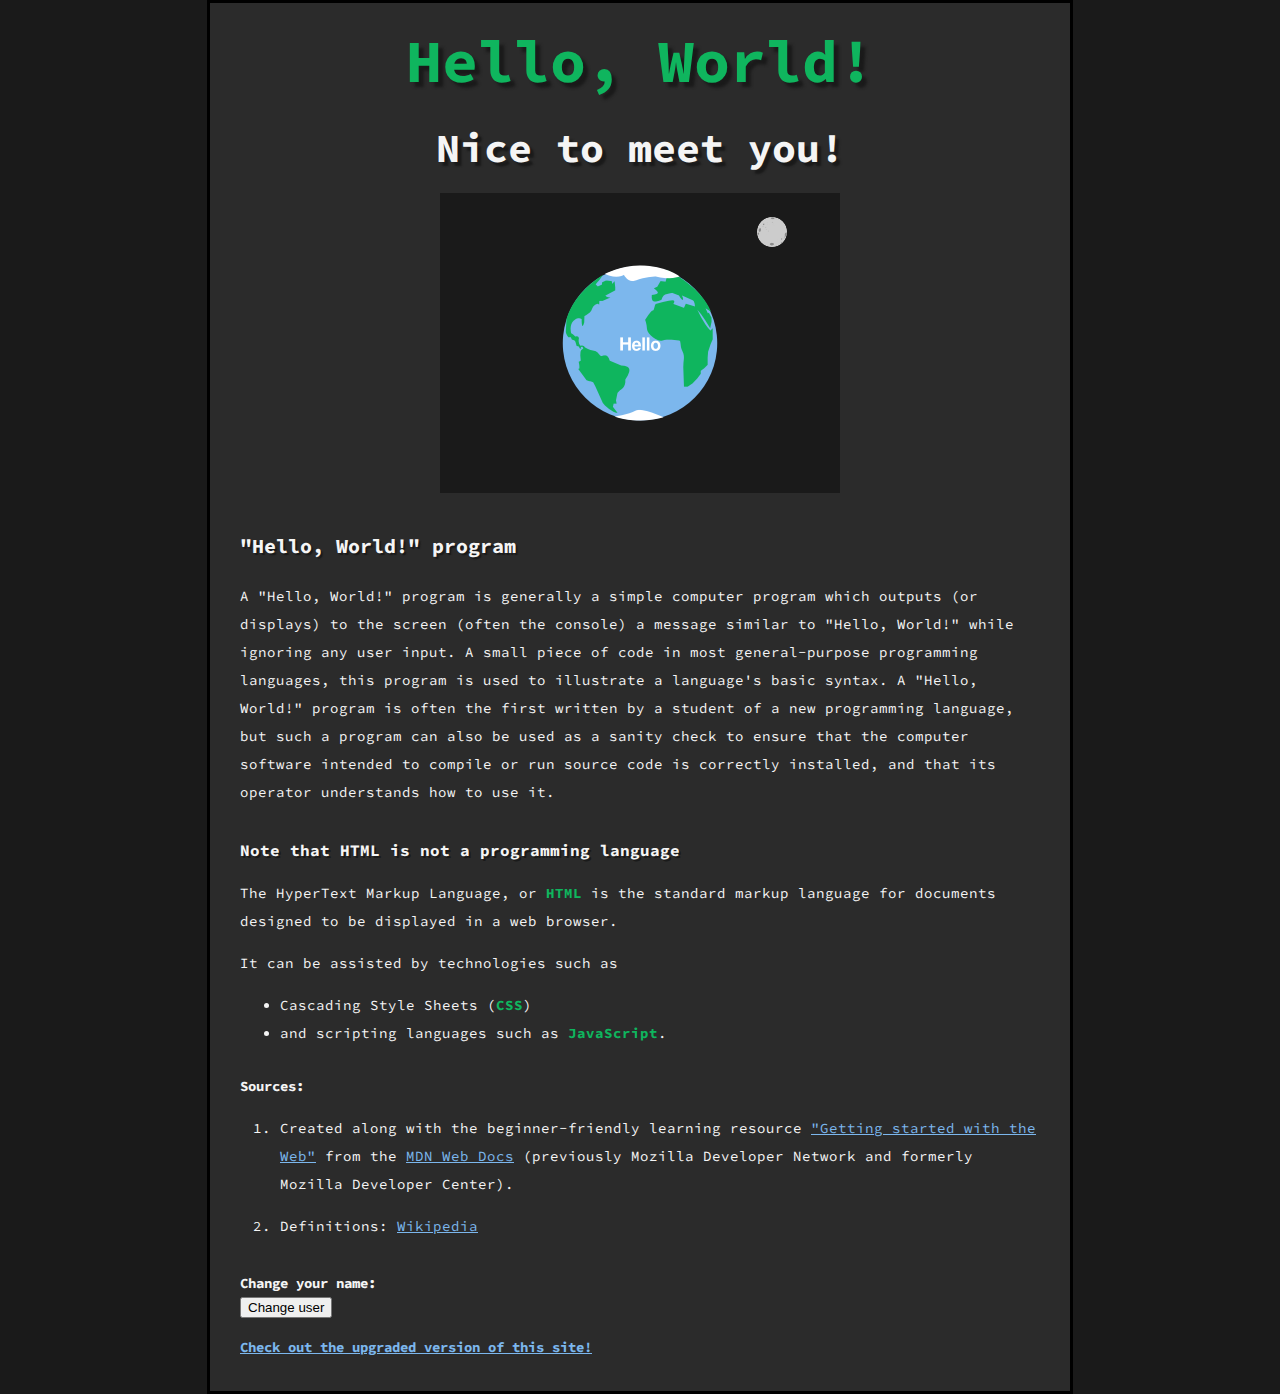
<file: first-site/index.html>
<!DOCTYPE html>
<html>
    <head>
        <meta charset="utf-8">
        <title>My First Site</title>
        <link href="https://fonts.googleapis.com/css?family=Source+Code+Pro" rel="stylesheet">
        <link href="styles/style.css" rel="stylesheet">
    </head>
    <body>
        <h1>hello world!</h1>
        <h2>Nice to meet you!</h2>
        <img src="images/hello-world.png" alt="the earth saying hello and the moon">
        <h3>"Hello, World!" program</h3>
        <p>A "Hello, World!" program is generally a simple computer program which outputs (or displays) to the screen (often the console) a message similar to "Hello, World!" while ignoring any user input. A small piece of code in most general-purpose programming languages, this program is used to illustrate a language's basic syntax. A "Hello, World!" program is often the first written by a student of a new programming language, but such a program can also be used as a sanity check to ensure that the computer software intended to compile or run source code is correctly installed, and that its operator understands how to use it.</p>
        <h4>Note that HTML is not a programming language</h4>
        <p>The HyperText Markup Language, or <strong>HTML</strong> is the standard markup language for documents designed to be displayed in a web browser.</p>
        <p>It can be assisted by technologies such as</p>
        <ul>
            <li>Cascading Style Sheets (<strong>CSS</strong>)</li>
            <li>and scripting languages such as <strong>JavaScript</strong>.</li>
        </ul>
        <h5>Sources:</h5>
        <ol>
            <li>
                <p>Created along with the beginner-friendly learning resource <a href="https://developer.mozilla.org/en-US/docs/Learn/Getting_started_with_the_web">"Getting started with the Web"</a> from the <a href="https://developer.mozilla.org/en-US/">MDN Web Docs</a> (previously Mozilla Developer Network and formerly Mozilla Developer Center).</p>
            </li>
            <li>
                <p>Definitions: <a href="https://wikipedia.org/">Wikipedia</a></p>
            </li>
        </ol>
        <h6>Change your name:</h6>
        <button>Change user</button>
        <a href="../index.html"><h6>Check out the upgraded version of this site!</h6></a>
        <script src="scripts/main.js"></script>
    </body>
</html>
</file>
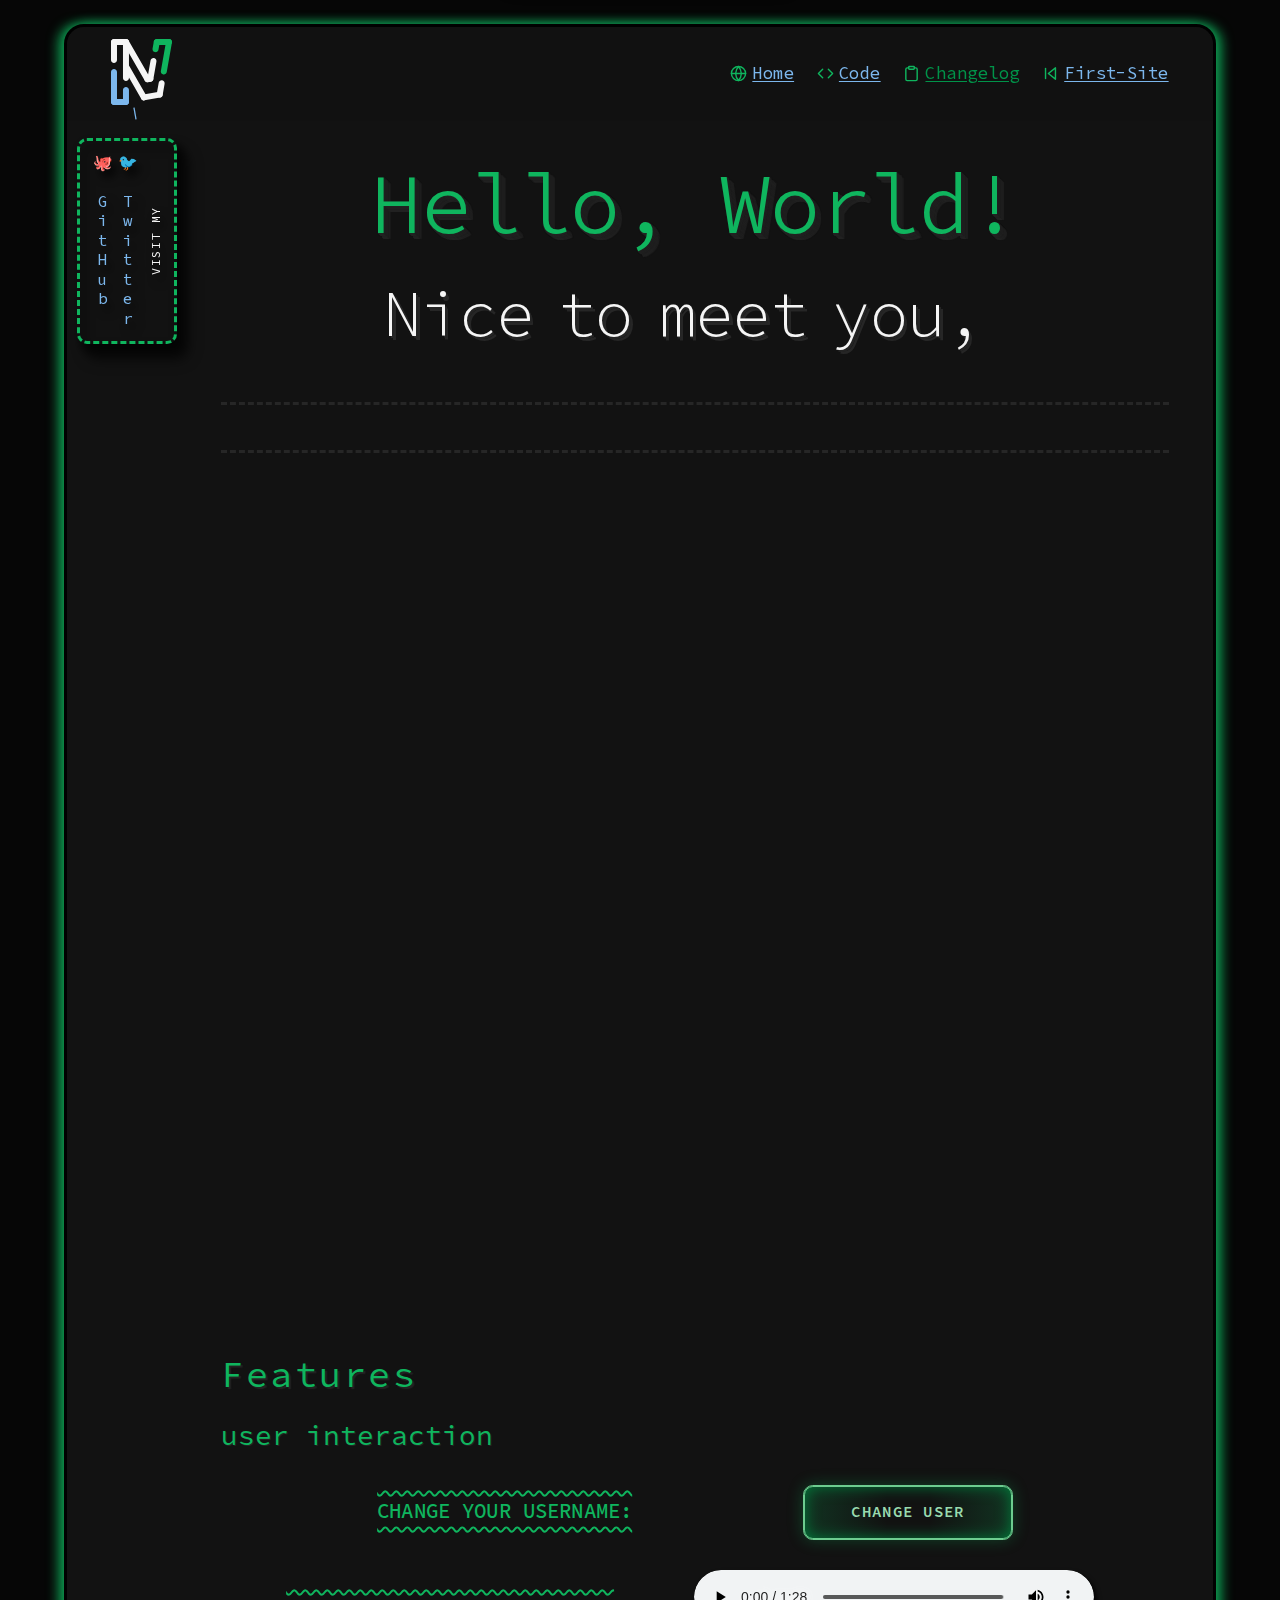
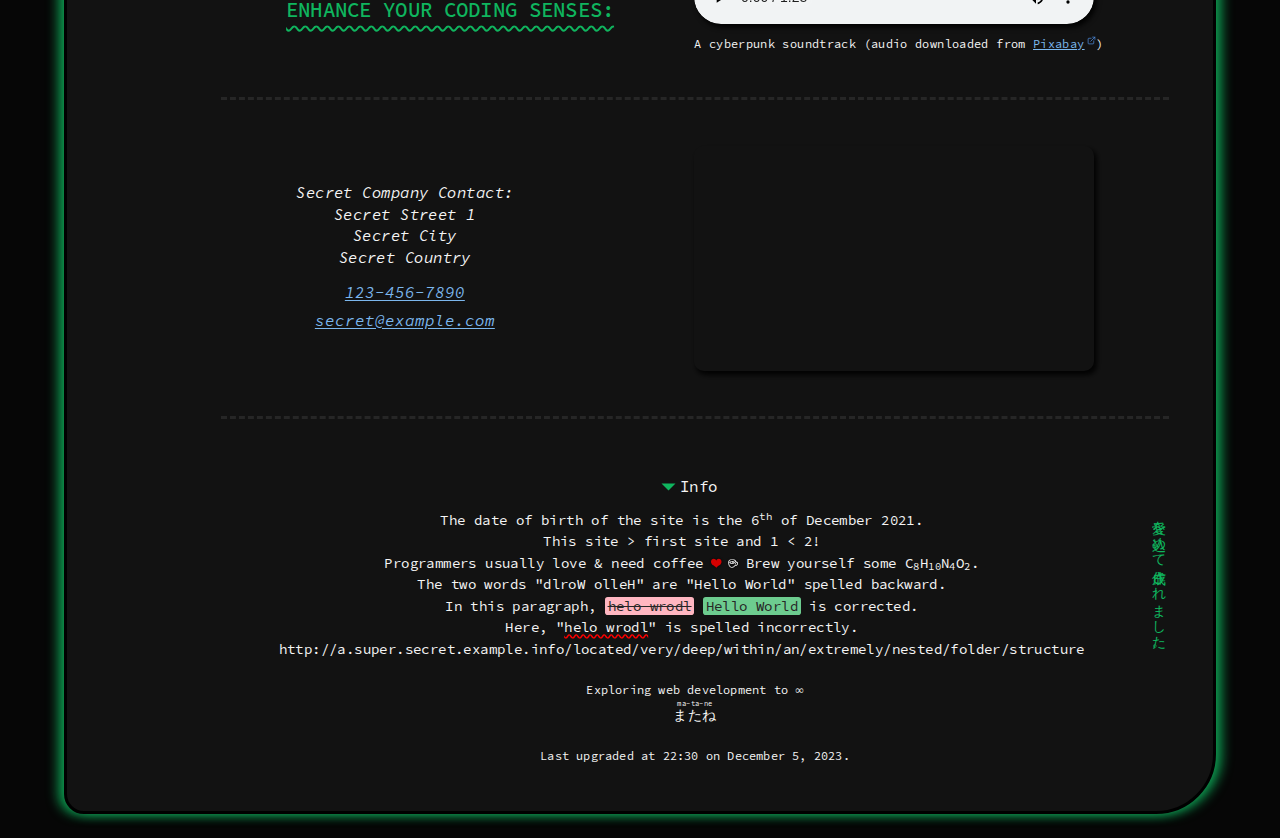
<file: changelog.html>
<!DOCTYPE html>
<html lang="en-US" dir="ltr">
  <head>
    <meta charset="utf-8" />
    <!-- locate charset within the first 1024 document bytes -->
    <!--========================================================
    |* @changelog.html
    |*  $author: glmvc
    |*  $license: mit
    |*  $code-style-guide: /CONTRIBUTING.md
    |*
    |* @css
    |*  $fonts.css
    |*  $normalize.css v8.0.1
    |*  $prismjs v1.29.0
    |*  $prismjs vs code dark+ theme
    |*  $style.css
    |*  $noscript.css
    |*
    |* @scripts
    |*  $jquery v3.6.4
    |*  $marked v5.1.0
    |*  $prismjs v1.29.0
    |*  $main.js
    |========================================================-->
    <!-- @title -->
    <title>Changelog - My Upgraded First Site</title>
    <!-- @metadata -->
    <meta name="description" content="Changelog of the upgraded version of my first site!" />
    <meta name="keywords" content="first, site, upgrade, upgraded, version, glmvc, change, changes, changelog, log" />
    <meta name="author" content="glmvc" />
    <meta name="viewport" content="width=device-width, initial-scale=1.0" />
    <meta name="theme-color" content="#0fb55e" />
    <meta name="msapplication-TileColor" content="#da532c" />
    <meta
      name="msapplication-TileImage"
      content="https://glmvc.github.io/first-site-upgrade/favicons/changelog-mstile-144x144.png"
    />
    <meta
      name="msapplication-config"
      content="https://glmvc.github.io/first-site-upgrade/favicons/changelog-browserconfig.xml"
    />
    <meta name="twitter:card" content="summary_large_image" />
    <meta name="twitter:url" content="https://glmvc.github.io/first-site-upgrade/changelog.html" />
    <meta name="twitter:title" content="Changelog - My Upgraded First Site" />
    <meta name="twitter:description" content="Changelog of the upgraded version of my first site!" />
    <meta name="twitter:image" content="https://glmvc.github.io/first-site-upgrade/images/hello-world.png" />
    <meta name="twitter:image:alt" content="A cartoon view of the earth saying hello and the moon" />
    <meta name="twitter:site" content="@glmvc" />
    <meta name="twitter:creator" content="@glmvc" />
    <meta property="og:type" content="website" />
    <meta property="og:locale" content="en_US" />
    <meta property="og:url" content="https://glmvc.github.io/first-site-upgrade/changelog.html" />
    <meta property="og:title" content="Changelog - My Upgraded First Site" />
    <meta property="og:description" content="Changelog of the upgraded version of my first site!" />
    <meta property="og:image" content="https://glmvc.github.io/first-site-upgrade/images/hello-world.png" />
    <meta property="og:image:type" content="image/png" />
    <meta property="og:image:alt" content="A cartoon view of the earth saying hello and the moon" />
    <meta property="og:image:width" content="400" />
    <meta property="og:image:height" content="300" />
    <meta property="og:video" content="https://glmvc.github.io/first-site-upgrade/videos/hello-world.mp4" />
    <meta property="og:video:type" content="video/mp4" />
    <meta property="og:video:alt" content="A 'Hello world!' terminal output" />
    <meta property="og:video:width" content="640" />
    <meta property="og:video:height" content="360" />
    <meta property="og:audio" content="https://glmvc.github.io/first-site-upgrade/audios/cyberpunk.mp3" />
    <meta property="og:audio:type" content="audio/mpeg" />
    <meta property="og:audio:alt" content="A cyberpunk soundtrack" />
    <!-- @css -->
    <!-- internal stylesheet (for demo purposes only) -->
    <style>
      * {
        margin: 0;
        padding: 0;
      }
    </style>
    <link rel="stylesheet" href="styles/fonts.css" />
    <link rel="stylesheet" href="styles/normalize.css" />
    <link rel="stylesheet" href="styles/prism.min.css" />
    <link rel="stylesheet" href="styles/prism-theme.min.css" />
    <link rel="stylesheet" href="styles/style.css" />
    <!-- @linking -->
    <link rel="icon" href="favicons/changelog-favicon-32x32.png" sizes="32x32" type="image/png" />
    <link rel="icon" href="favicons/changelog-favicon-16x16.png" sizes="16x16" type="image/png" />
    <link rel="icon" href="favicons/changelog-favicon.ico" sizes="any" />
    <link rel="icon" href="favicons/changelog-favicon.svg" type="image/svg+xml" />
    <link rel="apple-touch-icon" href="favicons/changelog-apple-touch-icon.png" sizes="180x180" />
    <link rel="mask-icon" href="favicons/changelog-safari-pinned-tab.svg" color="#0fb55e" />
    <link rel="manifest" href="favicons/changelog-site.webmanifest" />
    <!-- @scripts -->
    <script src="scripts/jquery-3.6.4.min.js" defer></script>
    <script src="scripts/marked.min.js" defer></script>
    <script src="scripts/prism.min.js" defer></script>
    <script src="scripts/main.js" defer></script>
    <noscript><link rel="stylesheet" href="styles/noscript.css" /></noscript>
  </head>
  <body class="js-preload" data-page="changelog">
    <!--=====================================================-->
    <!-- || page -->
    <!--=====================================================-->
    <div class="page-wrapper centered">
      <!--=====================================================-->
      <!-- || skip links (a11y) -->
      <div class="skip-links box-shadow">
        Skip to <a class="skip-link" href="#content-main">main content</a> or
        <a class="skip-link" href="#footer-main">main footer</a>.
      </div>
      <!--=====================================================-->
      <!-- || header -->
      <header class="box-shadow">
        <!-- || logo (svg) -->
        <a class="logo" href="index.html" aria-label="Home">
          <span class="visually-hidden">ivan glmvc</span>
          <svg
            xmlns="http://www.w3.org/2000/svg"
            width="244"
            height="265"
            fill="none"
            viewBox="0 0 244 265"
            role="img"
            aria-labelledby="svg-logo-title"
          >
            <title id="svg-logo-title">Logo with the letters "i" and "v" for the name "ivan"</title>
            <path
              fill="whitesmoke"
              fill-rule="evenodd"
              d="M53.8992 98.4712c5.7288-3.3137 13.0542-1.3472 16.3617 4.3928l71.8651 124.707c3.308 5.74 1.345 13.079-4.384 16.393-5.728 3.313-13.054 1.347-16.361-4.393L49.5151 114.864c-3.3075-5.74-1.3447-13.079 4.3841-16.3928ZM204.726 165.339c6.515 1.151 10.864 7.375 9.716 13.901l-7.973 45.302c-1.149 6.526-7.361 10.884-13.876 9.733-6.514-1.15-10.864-7.374-9.715-13.901l7.972-45.301c1.149-6.527 7.361-10.885 13.876-9.734Z"
              clip-rule="evenodd"
            />
            <path
              fill="whitesmoke"
              fill-rule="evenodd"
              d="M119.968 235.655c-1.149-6.527 3.201-12.751 9.715-13.901l62.91-11.114c6.515-1.151 12.727 3.207 13.876 9.734 1.149 6.527-3.201 12.751-9.716 13.901l-62.91 11.114c-6.514 1.151-12.727-3.207-13.875-9.734Z"
              clip-rule="evenodd"
            />
            <path
              class="logo-color-v"
              fill="#0fb55e"
              fill-rule="evenodd"
              d="M234.1.184353c6.515 1.150837 10.865 7.374737 9.716 13.901447L223.017 132.263c-1.149 6.526-7.361 10.885-13.875 9.734-6.515-1.151-10.865-7.375-9.716-13.902L220.225 9.91827C221.373 3.39154 227.586-.966486 234.1.184353Zm-48.908 0c6.514 1.150837 10.864 7.374737 9.716 13.901447l-5.027 28.5595c-1.149 6.5267-7.361 10.8847-13.875 9.7339-6.515-1.1509-10.865-7.3748-9.716-13.9015l5.026-28.55943c1.149-6.52673 7.361-10.884756 13.876-9.733917Z"
              clip-rule="evenodd"
            />
            <path
              class="logo-color-v"
              fill="#0fb55e"
              fill-rule="evenodd"
              d="M171.134 12.002c0-6.62738 5.363-11.99996609 11.978-11.99996602l48.908 5.1e-7c6.615 7e-8 11.978 5.37258551 11.978 11.99996551 0 6.6275-5.363 12-11.978 12h-48.908c-6.615 0-11.978-5.3725-11.978-12Z"
              clip-rule="evenodd"
            />
            <path
              fill="whitesmoke"
              fill-rule="evenodd"
              d="M53.8992 1.6097C59.6279-1.70401 66.9533.262492 70.2608 6.002L156.1 154.958c3.308 5.74 1.345 13.079-4.384 16.393-5.729 3.313-13.054 1.347-16.362-4.393L49.515 18.002c-3.3075-5.7395-1.3446-13.07859 4.3842-16.3923Z"
              clip-rule="evenodd"
            />
            <path
              fill="whitesmoke"
              fill-rule="evenodd"
              d="M172.082 76.1507c6.515 1.1509 10.865 7.3748 9.716 13.9015l-12.479 70.9058c-1.149 6.527-7.361 10.885-13.876 9.734-6.515-1.151-10.864-7.374-9.716-13.901l12.48-70.9063c1.148-6.5268 7.361-10.8848 13.875-9.734Z"
              clip-rule="evenodd"
            />
            <path
              fill="whitesmoke"
              fill-rule="evenodd"
              d="M133.932 163.042c-1.149-6.527 3.201-12.75 9.715-13.901l11.796-2.084c6.515-1.151 12.727 3.207 13.876 9.734 1.148 6.527-3.202 12.75-9.716 13.901l-11.796 2.084c-6.514 1.151-12.727-3.207-13.875-9.734Z"
              clip-rule="evenodd"
            />
            <path
              class="logo-color-i"
              fill="#7cb7ed"
              fill-rule="evenodd"
              d="M59.8879 192.002c6.6151 0 11.9776 5.373 11.9776 12v48c0 6.628-5.3625 12-11.9776 12-6.615 0-11.9775-5.372-11.9775-12v-48c0-6.627 5.3625-12 11.9775-12Zm-47.9103-72c6.615 0 11.9776 5.373 11.9776 12v120c0 6.627-5.3626 12-11.9776 12-6.61505 0-11.9776-5.373-11.9776-12v-120c0-6.627 5.36255-12 11.9776-12Z"
              clip-rule="evenodd"
            />
            <path
              class="logo-color-i"
              fill="#7cb7ed"
              fill-rule="evenodd"
              d="M0 252.002c0-6.627 5.36255-12 11.9776-12h47.9103c6.6151 0 11.9776 5.373 11.9776 12 0 6.628-5.3625 12-11.9776 12H11.9776c-6.61505 0-11.9776-5.373-11.9776-12Z"
              clip-rule="evenodd"
            />
            <path
              fill="whitesmoke"
              fill-rule="evenodd"
              d="M59.8879.00209427c6.6151 0 11.9776 5.37258573 11.9776 12.00000573V156.002c0 6.628-5.3625 12-11.9776 12-6.615 0-11.9775-5.372-11.9775-12V12.0021c0-6.62742 5.3625-12.00000573 11.9775-12.00000573Zm-47.9103 0c6.615 0 11.9776 5.37258573 11.9776 12.00000573v72c0 6.6274-5.3626 12-11.9776 12-6.61505 0-11.9776-5.3726-11.9776-12v-72C0 5.37468 5.36255.00209427 11.9776.00209427Z"
              clip-rule="evenodd"
            />
            <path
              fill="whitesmoke"
              fill-rule="evenodd"
              d="M0 12.0021C0 5.37468 5.36255.00209427 11.9776.00209427h47.9103c6.6151 0 11.9776 5.37258573 11.9776 12.00000573 0 6.6274-5.3625 12-11.9776 12H11.9776C5.36255 24.0021 0 18.6295 0 12.0021Z"
              clip-rule="evenodd"
            />
          </svg>
          <!-- || typewriter effect -->
          <span class="typewriter" aria-hidden="true">
            <span class="js-typewriter-text"></span>
          </span>
        </a>
        <!-- || navigation (nav) -->
        <nav aria-label="Main">
          <button
            type="button"
            id="js-nav-toggle-button"
            class="nav-toggle-button"
            aria-controls="nav-main"
            aria-expanded="false"
          >
            <span class="visually-hidden">Open main navigation</span>
            <span></span>
            <span></span>
            <span></span>
            <span></span>
            <span></span>
            <span></span>
            <span></span>
            <span></span>
            <span></span>
          </button>
          <ul id="nav-main">
            <li><a class="nav-item-home" href="index.html" title="Homepage">Home</a></li>
            <li><a class="nav-item-code" href="code.html" title="Source Code">Code</a></li>
            <li>
              <a class="nav-item-changelog active" href="changelog.html" title="Changelog List" aria-current="page"
                >Changelog</a
              >
            </li>
            <li>
              <a
                class="nav-item-first-site"
                href="first-site/index.html"
                title="first-site version (different structure and layout)"
                rel="alternate"
                >First-Site</a
              >
            </li>
          </ul>
        </nav>
      </header>
      <!--=====================================================-->
      <!-- || main -->
      <main id="content-main" class="wrapper">
        <!-- || noscript -->
        <noscript class="drop-shadow">
          Please <b class="user-instruction">enable JavaScript</b> in your (system/browser) settings to ensure that this
          website runs properly.
        </noscript>
        <!-- || sidebar (aside) -->
        <aside class="box-shadow drop-shadow">
          <p>Visit my</p>
          <ul aria-label="Social media profiles">
            <li>
              <a
                href="https://github.com/glmvc"
                title="glmvc GitHub profile"
                target="_blank"
                rel="external noopener noreferrer"
                >&#128025;&nbsp;GitHub</a
              >
            </li>
            <li>
              <a
                href="https://twitter.com/glmvc"
                title="glmvc Twitter profile"
                target="_blank"
                rel="external noopener noreferrer"
                >&#128038;&nbsp;Twitter</a
              >
            </li>
          </ul>
        </aside>
        <!-- || greeting -->
        <section class="section-greeting" aria-label="Personalized welcome message">
          <h1><span class="heading-main">hello world!</span></h1>
          <!-- inline styling (for demo purposes only) -->
          <h2 style="color: whitesmoke; color: var(--on-surface-color-main)">
            Nice to meet you, <bdi class="hyphenation" data-name></bdi>
          </h2>
        </section>
        <!-- || changelog -->
        <section id="content-changelog" aria-label="changelog">
          <noscript class="drop-shadow">
            Please <b class="user-instruction">enable JavaScript</b> in your (system/browser) settings to load and
            display the changelog.
          </noscript>
        </section>
      </main>
      <!--=====================================================-->
      <!-- || footer -->
      <footer id="footer-main" class="wrapper">
        <!-- || site features -->
        <h4>Features</h4>
        <h5>user interaction</h5>
        <div class="features-wrapper">
          <div class="feature">
            <h6>Change your username:</h6>
            <button type="button" id="js-change-username" class="button">Change user</button>
          </div>
          <div class="feature">
            <h6>Enhance your coding senses:</h6>
            <figure>
              <audio id="audio" class="box-shadow" controls loop preload="auto">
                <source src="audios/cyberpunk.ogg" type="audio/ogg; codecs=vorbis" />
                <source src="audios/cyberpunk.mp3" type="audio/mpeg" />
                <track kind="descriptions" src="audios/cyberpunk.vtt" srclang="en-US" label="English (US)" />
                <p>
                  Sorry, your browser doesn't support HTML 5 audio. But don't worry, here's a
                  <a href="audios/cyberpunk.mp3" title="Cyberpunk soundtrack MP3 audio file" target="_blank"
                    >link to the MP3 audio file</a
                  >
                  instead. You can download it and listen to it with your favorite audio or media player!
                </p>
              </audio>
              <figcaption>
                A cyberpunk soundtrack (audio downloaded from
                <a
                  href="https://pixabay.com/music/electronic-cyberpunk-2099-10701/"
                  title="Pixabay audio source"
                  target="_blank"
                  rel="external noopener noreferrer"
                  >Pixabay</a
                >)
              </figcaption>
            </figure>
          </div>
        </div>
        <hr />
        <!-- || contact details (address) -->
        <address>
          <div class="contact-details">
            <p>
              secret company contact:<br />
              secret street 1<br />
              secret city<br />
              secret country
            </p>
            <a href="tel:+1234567890">123-456-7890</a>
            <a
              href="mailto:secret@example.com?cc=office@example.com,info@example.com&bcc=mail@example.com&subject=***%20Secret%20Subject%20***&body=***%20Secret%20Message%20***"
              >secret@example.com</a
            >
          </div>
          <iframe
            name="contact-map"
            class="box-shadow"
            width="400"
            height="300"
            src="https://www.openstreetmap.org/export/embed.html?bbox=-116.8620014190674%2C37.62317153081475%2C-116.83492183685304%2C37.63501637743219&amp;layer=mapnik"
            title="Secret location on OpenStreetMap"
            loading="lazy"
          ></iframe>
        </address>
        <hr />
        <!-- || info (details) -->
        <details open>
          <summary class="centered">Info</summary>
          <div class="details-inner">
            <p lang="ja">愛を込めて作成されました。</p>
            <p>
              The date of birth of the site is the
              <time id="birthday" datetime="2021-12-06">6<sup>th</sup> of December 2021</time>.
            </p>
            <p>This site &gt; first site and 1 &lt; 2!</p>
            <p>
              Programmers usually love &amp; need coffee <span class="emoji emoji-heart">&#10084;</span>
              <span class="emoji">&#9749;</span> Brew yourself some
              <data value="caffeine">C<sub>8</sub>H<sub>10</sub>N<sub>4</sub>O<sub>2</sub></data
              >.
            </p>
            <p>The two words "<bdo dir="rtl">Hello World</bdo>" are "Hello World" spelled backward.</p>
            <p>In this paragraph, <del>helo wrodl</del> <ins>Hello World</ins> is corrected.</p>
            <p>Here, "<u class="incorrect-spelling">helo wrodl</u>" is spelled incorrectly.</p>
            <p>
              http://a<wbr />.super<wbr />.secret<wbr />.example<wbr />.info/located<wbr />/very<wbr />/deep<wbr />/within<wbr />/an<wbr />/extremely<wbr />/nested<wbr />/folder<wbr />/structure
            </p>
            <p>
              <small
                >Exploring web development to <math><mi>&infin;</mi></math></small
              >
            </p>
            <p>
              <ruby>またね<rp>(</rp><rt>ma-ta-ne</rt><rp>)</rp></ruby>
            </p>
            <p>
              <small
                >Last upgraded at
                <time id="js-last-upgraded" datetime="2023-12-05T22:30">22:30 on December 5, 2023</time>.</small
              >
            </p>
          </div>
        </details>
      </footer>
      <!--=====================================================-->
      <!-- || birthday banner (dialog) -->
      <dialog id="birthday-banner" inert>
        <canvas id="banner-confetti" width="762" height="518" aria-describedby="banner-confetti-description">
          <span id="banner-confetti-description">Confetti shower to celebrate the Bitday</span>
        </canvas>
        <div class="dialog-inner">
          <header>
            <h2><span class="emoji">&#127881;</span> Bitday</h2>
            <button
              type="button"
              class="js-close-dialog dialog-close-icon drop-shadow"
              aria-label="Close dialog"
            ></button>
          </header>
          <section>
            <hgroup>
              <h3>Hooray! Today, the site turned <span class="js-site-age"></span> old!</h3>
              <p>And it's been that long since the very first bit of it was written.</p>
            </hgroup>
            <p>
              Cyber-cheers to all of you here today as the site blows out the digital candles on its birthday cake!
              <span class="emoji">&#127874;</span>&nbsp;<span class="emoji">&#127870;</span>
            </p>
          </section>
          <footer>
            <menu>
              <li>
                <button type="button" class="js-close-dialog dialog-button box-shadow" autofocus>Close dialog</button>
              </li>
              <li>
                <button
                  type="button"
                  class="js-celebrate-birthday dialog-button box-shadow"
                  aria-describedby="banner-confetti-description"
                >
                  Celebrate with us <span class="emoji">&#129395;</span>
                </button>
              </li>
            </menu>
          </footer>
        </div>
      </dialog>
    </div>
    <!--=====================================================-->
    <!-- || body script -->
    <!--=====================================================-->
    <script>
      console.info("Hello, World!");
    </script>
  </body>
</html>
</file>
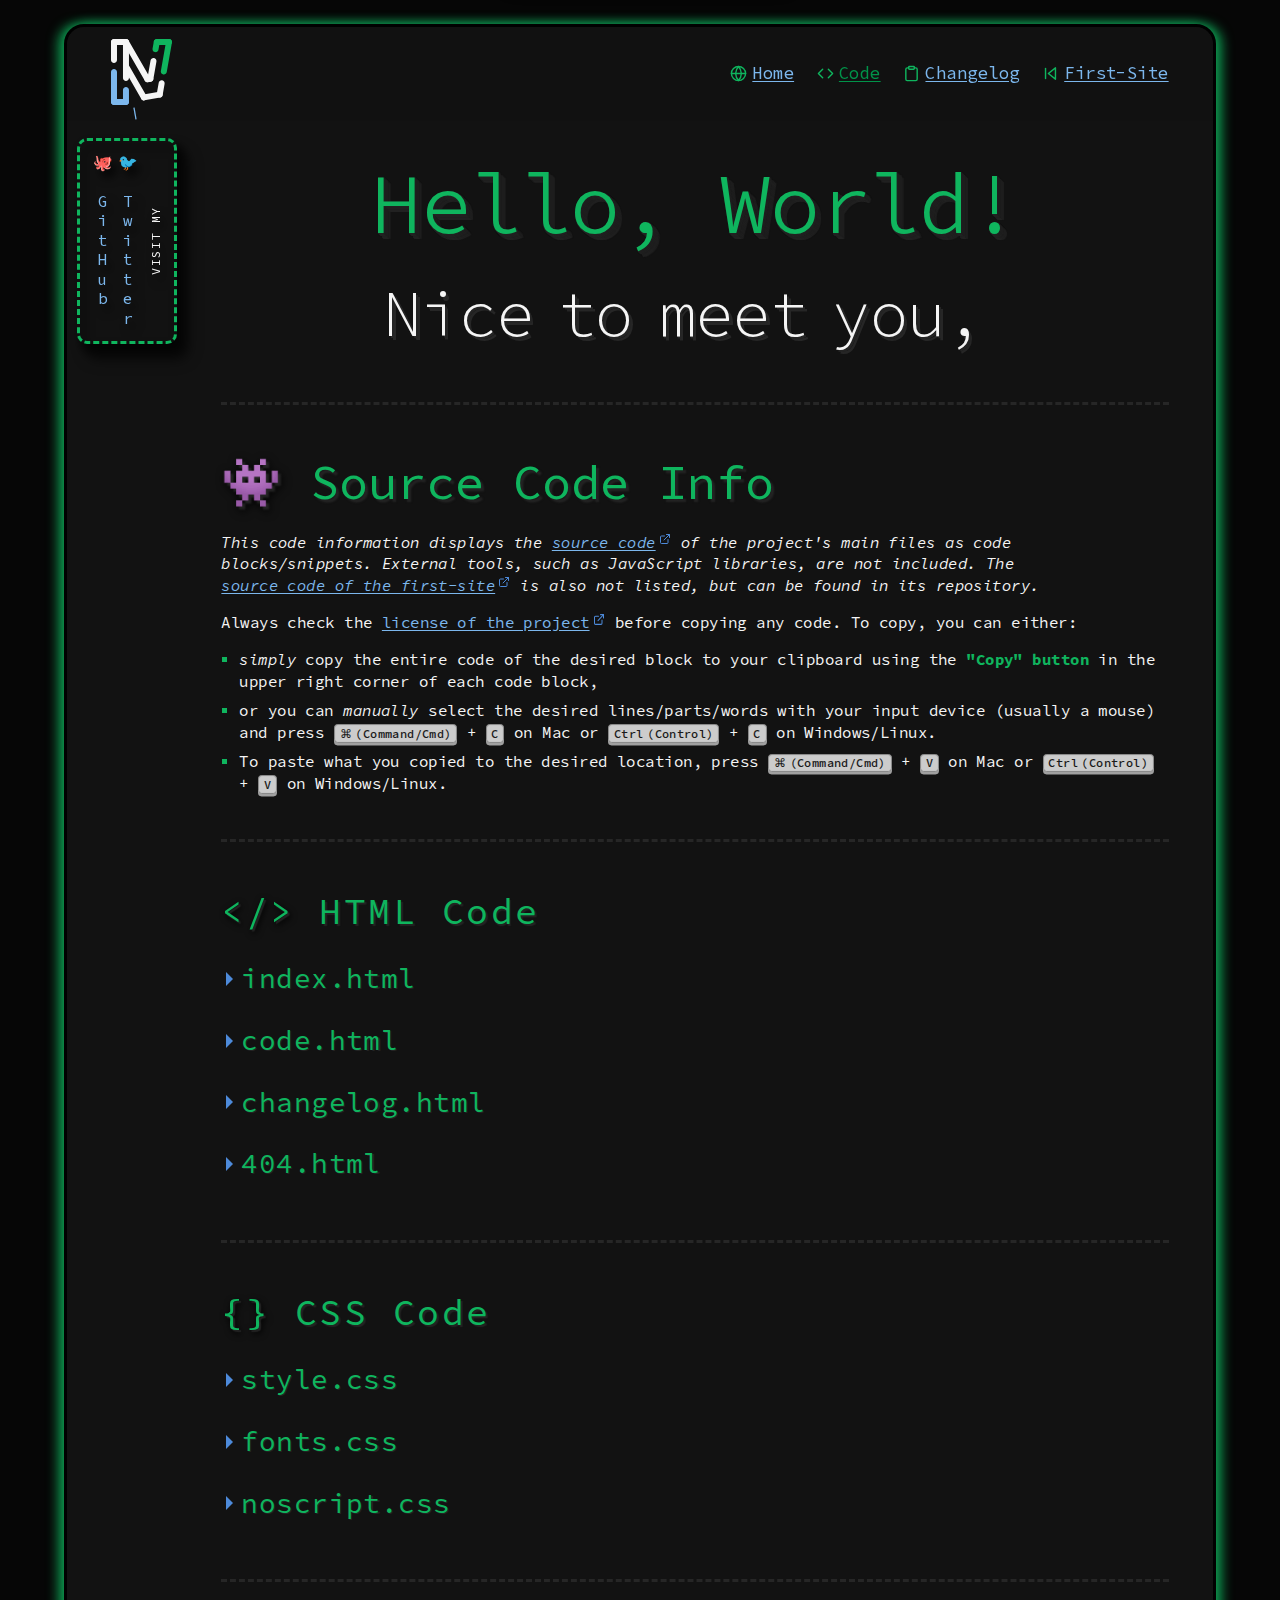
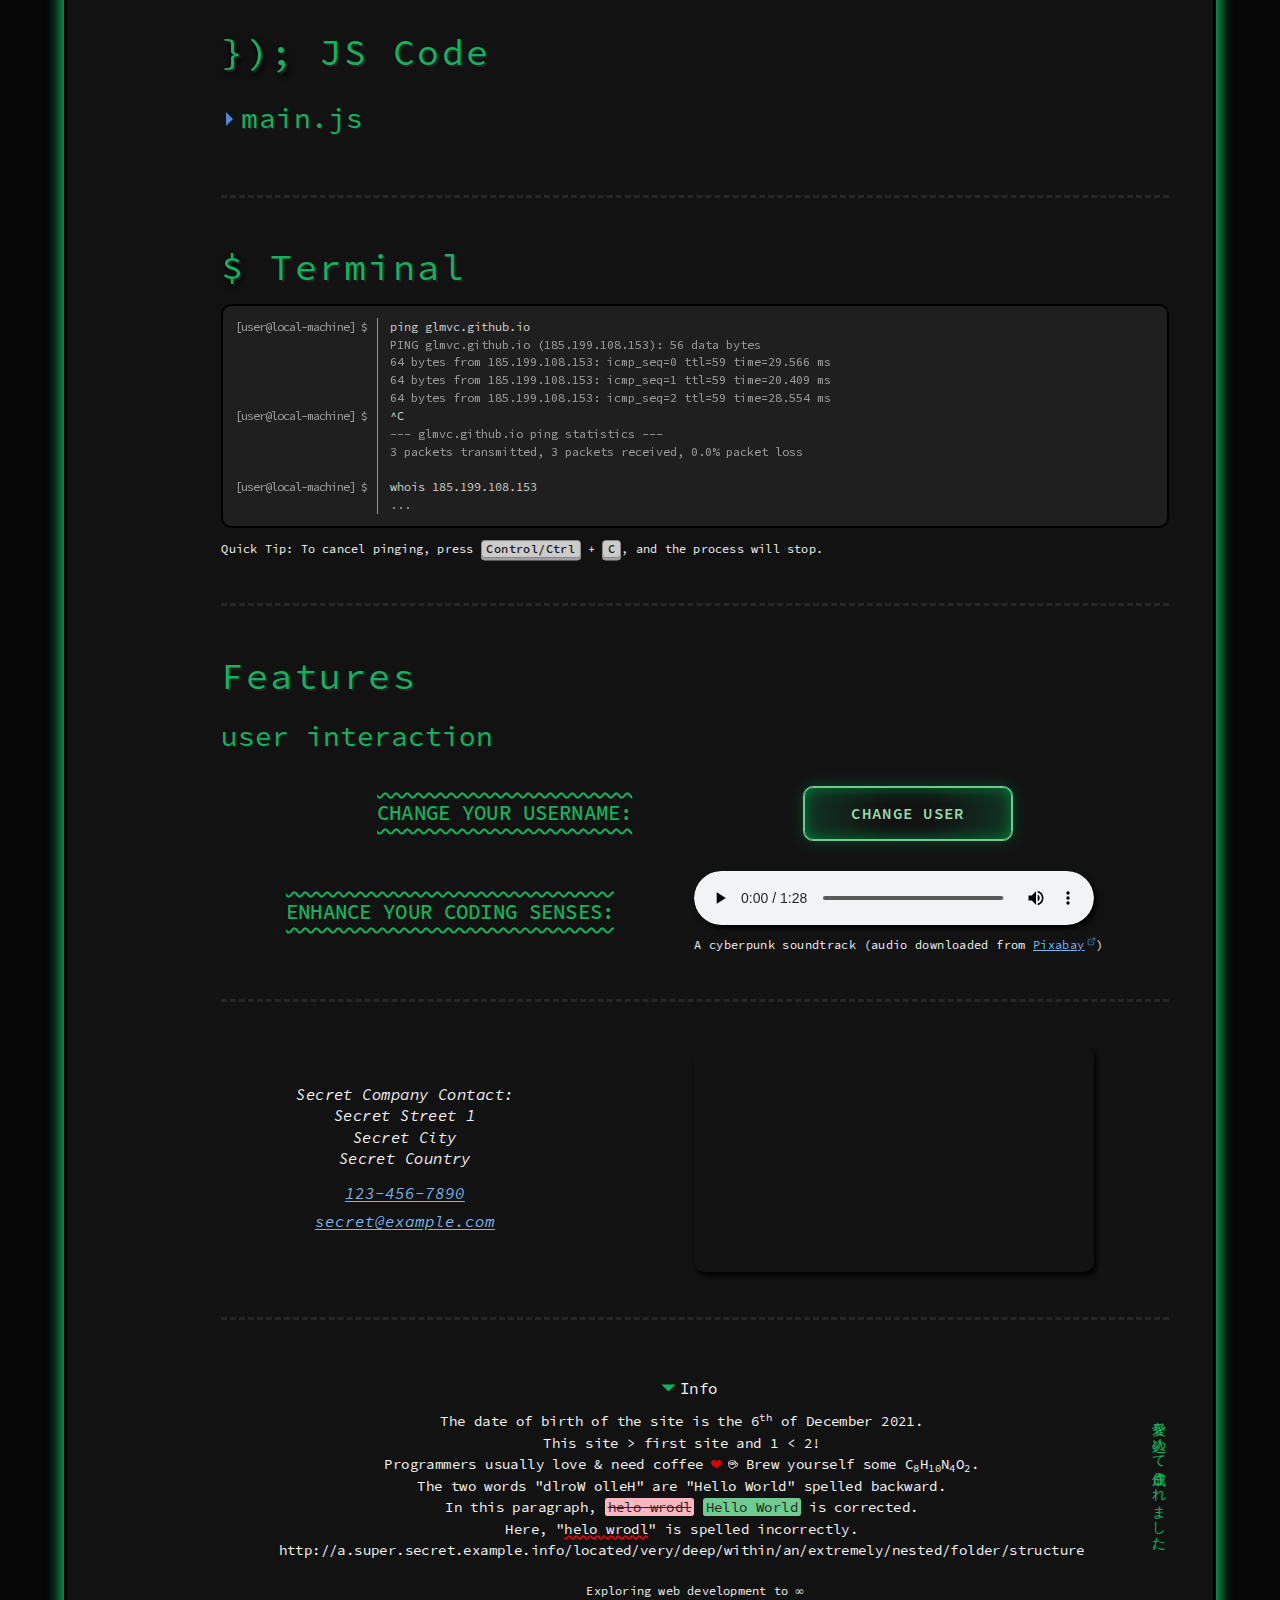
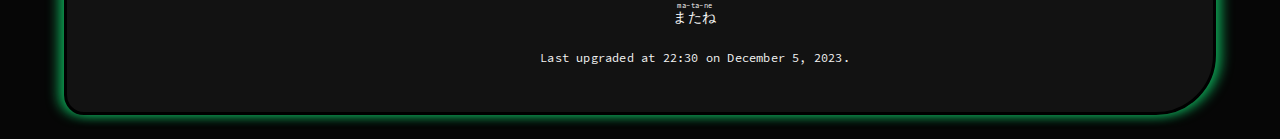
<file: code.html>
<!DOCTYPE html>
<html lang="en-US" dir="ltr">
  <head>
    <meta charset="utf-8" />
    <!-- locate charset within the first 1024 document bytes -->
    <!--========================================================
    |* @code.html
    |*  $author: glmvc
    |*  $license: mit
    |*  $code-style-guide: /CONTRIBUTING.md
    |*
    |* @css
    |*  $fonts.css
    |*  $normalize.css v8.0.1
    |*  $prismjs v1.29.0
    |*  $prismjs vs code dark+ theme
    |*  $style.css
    |*  $noscript.css
    |*
    |* @scripts
    |*  $jquery v3.6.4
    |*  $prismjs v1.29.0
    |*  $main.js
    |========================================================-->
    <!-- @title -->
    <title>Source Code - My Upgraded First Site</title>
    <!-- @metadata -->
    <meta name="description" content="Source code of the upgraded version of my first site!" />
    <meta name="keywords" content="first, site, upgrade, upgraded, version, glmvc, source, code, sourcecode" />
    <meta name="author" content="glmvc" />
    <meta name="viewport" content="width=device-width, initial-scale=1.0" />
    <meta name="theme-color" content="#0fb55e" />
    <meta name="msapplication-TileColor" content="#603cba" />
    <meta
      name="msapplication-TileImage"
      content="https://glmvc.github.io/first-site-upgrade/favicons/code-mstile-144x144.png"
    />
    <meta
      name="msapplication-config"
      content="https://glmvc.github.io/first-site-upgrade/favicons/code-browserconfig.xml"
    />
    <meta name="twitter:card" content="summary_large_image" />
    <meta name="twitter:url" content="https://glmvc.github.io/first-site-upgrade/code.html" />
    <meta name="twitter:title" content="Source Code - My Upgraded First Site" />
    <meta name="twitter:description" content="Source code of the upgraded version of my first site!" />
    <meta name="twitter:image" content="https://glmvc.github.io/first-site-upgrade/images/hello-world.png" />
    <meta name="twitter:image:alt" content="A cartoon view of the earth saying hello and the moon" />
    <meta name="twitter:site" content="@glmvc" />
    <meta name="twitter:creator" content="@glmvc" />
    <meta property="og:type" content="website" />
    <meta property="og:locale" content="en_US" />
    <meta property="og:url" content="https://glmvc.github.io/first-site-upgrade/code.html" />
    <meta property="og:title" content="Source Code - My Upgraded First Site" />
    <meta property="og:description" content="Source code of the upgraded version of my first site!" />
    <meta property="og:image" content="https://glmvc.github.io/first-site-upgrade/images/hello-world.png" />
    <meta property="og:image:type" content="image/png" />
    <meta property="og:image:alt" content="A cartoon view of the earth saying hello and the moon" />
    <meta property="og:image:width" content="400" />
    <meta property="og:image:height" content="300" />
    <meta property="og:video" content="https://glmvc.github.io/first-site-upgrade/videos/hello-world.mp4" />
    <meta property="og:video:type" content="video/mp4" />
    <meta property="og:video:alt" content="A 'Hello world!' terminal output" />
    <meta property="og:video:width" content="640" />
    <meta property="og:video:height" content="360" />
    <meta property="og:audio" content="https://glmvc.github.io/first-site-upgrade/audios/cyberpunk.mp3" />
    <meta property="og:audio:type" content="audio/mpeg" />
    <meta property="og:audio:alt" content="A cyberpunk soundtrack" />
    <!-- @css -->
    <!-- internal stylesheet (for demo purposes only) -->
    <style>
      * {
        margin: 0;
        padding: 0;
      }
    </style>
    <link rel="stylesheet" href="styles/fonts.css" />
    <link rel="stylesheet" href="styles/normalize.css" />
    <link rel="stylesheet" href="styles/prism.min.css" />
    <link rel="stylesheet" href="styles/prism-theme.min.css" />
    <link rel="stylesheet" href="styles/style.css" />
    <!-- @linking -->
    <link rel="icon" href="favicons/code-favicon-32x32.png" sizes="32x32" type="image/png" />
    <link rel="icon" href="favicons/code-favicon-16x16.png" sizes="16x16" type="image/png" />
    <link rel="icon" href="favicons/code-favicon.ico" sizes="any" />
    <link rel="icon" href="favicons/code-favicon.svg" type="image/svg+xml" />
    <link rel="apple-touch-icon" href="favicons/code-apple-touch-icon.png" sizes="180x180" />
    <link rel="mask-icon" href="favicons/code-safari-pinned-tab.svg" color="#0fb55e" />
    <link rel="manifest" href="favicons/code-site.webmanifest" />
    <!-- @scripts -->
    <script src="scripts/jquery-3.6.4.min.js" defer></script>
    <script src="scripts/prism.min.js" defer></script>
    <script src="scripts/main.js" defer></script>
    <noscript><link rel="stylesheet" href="styles/noscript.css" /></noscript>
  </head>
  <body class="js-preload" data-page="code">
    <!--=====================================================-->
    <!-- || page -->
    <!--=====================================================-->
    <div class="page-wrapper centered">
      <!--=====================================================-->
      <!-- || skip links (a11y) -->
      <div class="skip-links box-shadow">
        Skip to <a class="skip-link" href="#content-main">main content</a> or
        <a class="skip-link" href="#footer-main">main footer</a>.
      </div>
      <!--=====================================================-->
      <!-- || header -->
      <header class="box-shadow">
        <!-- || logo (svg) -->
        <a class="logo" href="index.html" aria-label="Home">
          <span class="visually-hidden">ivan glmvc</span>
          <svg
            xmlns="http://www.w3.org/2000/svg"
            width="244"
            height="265"
            fill="none"
            viewBox="0 0 244 265"
            role="img"
            aria-labelledby="svg-logo-title"
          >
            <title id="svg-logo-title">Logo with the letters "i" and "v" for the name "ivan"</title>
            <path
              fill="whitesmoke"
              fill-rule="evenodd"
              d="M53.8992 98.4712c5.7288-3.3137 13.0542-1.3472 16.3617 4.3928l71.8651 124.707c3.308 5.74 1.345 13.079-4.384 16.393-5.728 3.313-13.054 1.347-16.361-4.393L49.5151 114.864c-3.3075-5.74-1.3447-13.079 4.3841-16.3928ZM204.726 165.339c6.515 1.151 10.864 7.375 9.716 13.901l-7.973 45.302c-1.149 6.526-7.361 10.884-13.876 9.733-6.514-1.15-10.864-7.374-9.715-13.901l7.972-45.301c1.149-6.527 7.361-10.885 13.876-9.734Z"
              clip-rule="evenodd"
            />
            <path
              fill="whitesmoke"
              fill-rule="evenodd"
              d="M119.968 235.655c-1.149-6.527 3.201-12.751 9.715-13.901l62.91-11.114c6.515-1.151 12.727 3.207 13.876 9.734 1.149 6.527-3.201 12.751-9.716 13.901l-62.91 11.114c-6.514 1.151-12.727-3.207-13.875-9.734Z"
              clip-rule="evenodd"
            />
            <path
              class="logo-color-v"
              fill="#0fb55e"
              fill-rule="evenodd"
              d="M234.1.184353c6.515 1.150837 10.865 7.374737 9.716 13.901447L223.017 132.263c-1.149 6.526-7.361 10.885-13.875 9.734-6.515-1.151-10.865-7.375-9.716-13.902L220.225 9.91827C221.373 3.39154 227.586-.966486 234.1.184353Zm-48.908 0c6.514 1.150837 10.864 7.374737 9.716 13.901447l-5.027 28.5595c-1.149 6.5267-7.361 10.8847-13.875 9.7339-6.515-1.1509-10.865-7.3748-9.716-13.9015l5.026-28.55943c1.149-6.52673 7.361-10.884756 13.876-9.733917Z"
              clip-rule="evenodd"
            />
            <path
              class="logo-color-v"
              fill="#0fb55e"
              fill-rule="evenodd"
              d="M171.134 12.002c0-6.62738 5.363-11.99996609 11.978-11.99996602l48.908 5.1e-7c6.615 7e-8 11.978 5.37258551 11.978 11.99996551 0 6.6275-5.363 12-11.978 12h-48.908c-6.615 0-11.978-5.3725-11.978-12Z"
              clip-rule="evenodd"
            />
            <path
              fill="whitesmoke"
              fill-rule="evenodd"
              d="M53.8992 1.6097C59.6279-1.70401 66.9533.262492 70.2608 6.002L156.1 154.958c3.308 5.74 1.345 13.079-4.384 16.393-5.729 3.313-13.054 1.347-16.362-4.393L49.515 18.002c-3.3075-5.7395-1.3446-13.07859 4.3842-16.3923Z"
              clip-rule="evenodd"
            />
            <path
              fill="whitesmoke"
              fill-rule="evenodd"
              d="M172.082 76.1507c6.515 1.1509 10.865 7.3748 9.716 13.9015l-12.479 70.9058c-1.149 6.527-7.361 10.885-13.876 9.734-6.515-1.151-10.864-7.374-9.716-13.901l12.48-70.9063c1.148-6.5268 7.361-10.8848 13.875-9.734Z"
              clip-rule="evenodd"
            />
            <path
              fill="whitesmoke"
              fill-rule="evenodd"
              d="M133.932 163.042c-1.149-6.527 3.201-12.75 9.715-13.901l11.796-2.084c6.515-1.151 12.727 3.207 13.876 9.734 1.148 6.527-3.202 12.75-9.716 13.901l-11.796 2.084c-6.514 1.151-12.727-3.207-13.875-9.734Z"
              clip-rule="evenodd"
            />
            <path
              class="logo-color-i"
              fill="#7cb7ed"
              fill-rule="evenodd"
              d="M59.8879 192.002c6.6151 0 11.9776 5.373 11.9776 12v48c0 6.628-5.3625 12-11.9776 12-6.615 0-11.9775-5.372-11.9775-12v-48c0-6.627 5.3625-12 11.9775-12Zm-47.9103-72c6.615 0 11.9776 5.373 11.9776 12v120c0 6.627-5.3626 12-11.9776 12-6.61505 0-11.9776-5.373-11.9776-12v-120c0-6.627 5.36255-12 11.9776-12Z"
              clip-rule="evenodd"
            />
            <path
              class="logo-color-i"
              fill="#7cb7ed"
              fill-rule="evenodd"
              d="M0 252.002c0-6.627 5.36255-12 11.9776-12h47.9103c6.6151 0 11.9776 5.373 11.9776 12 0 6.628-5.3625 12-11.9776 12H11.9776c-6.61505 0-11.9776-5.373-11.9776-12Z"
              clip-rule="evenodd"
            />
            <path
              fill="whitesmoke"
              fill-rule="evenodd"
              d="M59.8879.00209427c6.6151 0 11.9776 5.37258573 11.9776 12.00000573V156.002c0 6.628-5.3625 12-11.9776 12-6.615 0-11.9775-5.372-11.9775-12V12.0021c0-6.62742 5.3625-12.00000573 11.9775-12.00000573Zm-47.9103 0c6.615 0 11.9776 5.37258573 11.9776 12.00000573v72c0 6.6274-5.3626 12-11.9776 12-6.61505 0-11.9776-5.3726-11.9776-12v-72C0 5.37468 5.36255.00209427 11.9776.00209427Z"
              clip-rule="evenodd"
            />
            <path
              fill="whitesmoke"
              fill-rule="evenodd"
              d="M0 12.0021C0 5.37468 5.36255.00209427 11.9776.00209427h47.9103c6.6151 0 11.9776 5.37258573 11.9776 12.00000573 0 6.6274-5.3625 12-11.9776 12H11.9776C5.36255 24.0021 0 18.6295 0 12.0021Z"
              clip-rule="evenodd"
            />
          </svg>
          <!-- || typewriter effect -->
          <span class="typewriter" aria-hidden="true">
            <span class="js-typewriter-text"></span>
          </span>
        </a>
        <!-- || navigation (nav) -->
        <nav aria-label="Main">
          <button
            type="button"
            id="js-nav-toggle-button"
            class="nav-toggle-button"
            aria-controls="nav-main"
            aria-expanded="false"
          >
            <span class="visually-hidden">Open main navigation</span>
            <span></span>
            <span></span>
            <span></span>
            <span></span>
            <span></span>
            <span></span>
            <span></span>
            <span></span>
            <span></span>
          </button>
          <ul id="nav-main">
            <li><a class="nav-item-home" href="index.html" title="Homepage">Home</a></li>
            <li><a class="nav-item-code active" href="code.html" title="Source Code" aria-current="page">Code</a></li>
            <li><a class="nav-item-changelog" href="changelog.html" title="Changelog List">Changelog</a></li>
            <li>
              <a
                class="nav-item-first-site"
                href="first-site/index.html"
                title="first-site version (different structure and layout)"
                rel="alternate"
                >First-Site</a
              >
            </li>
          </ul>
        </nav>
      </header>
      <!--=====================================================-->
      <!-- || main -->
      <main id="content-main" class="wrapper line-numbers">
        <!-- || noscript -->
        <noscript class="drop-shadow">
          Please <b class="user-instruction">enable JavaScript</b> in your (system/browser) settings to ensure that this
          website runs properly.
        </noscript>
        <!-- || sidebar (aside) -->
        <aside class="box-shadow drop-shadow">
          <p>Visit my</p>
          <ul aria-label="Social media profiles">
            <li>
              <a
                href="https://github.com/glmvc"
                title="glmvc GitHub profile"
                target="_blank"
                rel="external noopener noreferrer"
                >&#128025;&nbsp;GitHub</a
              >
            </li>
            <li>
              <a
                href="https://twitter.com/glmvc"
                title="glmvc Twitter profile"
                target="_blank"
                rel="external noopener noreferrer"
                >&#128038;&nbsp;Twitter</a
              >
            </li>
          </ul>
        </aside>
        <!-- || greeting -->
        <section class="section-greeting" aria-label="Personalized welcome message">
          <h1><span class="heading-main">hello world!</span></h1>
          <!-- inline styling (for demo purposes only) -->
          <h2 style="color: whitesmoke; color: var(--on-surface-color-main)">
            Nice to meet you, <bdi class="hyphenation" data-name></bdi>
          </h2>
        </section>
        <!-- || code info -->
        <section aria-label="Source Code Information">
          <h3><span class="emoji">&#128126;</span> Source Code Info</h3>
          <p>
            This code information displays the
            <a
              href="https://github.com/glmvc/first-site-upgrade"
              title="first-site-upgrade GitHub repository"
              target="_blank"
              rel="external noopener noreferrer"
              >source code</a
            >
            of the project's <em>main</em> files as code blocks/snippets. External tools, such as JavaScript libraries,
            are <em>not</em> included. The
            <a
              href="https://github.com/glmvc/first-site"
              title="first-site GitHub repository"
              target="_blank"
              rel="external noopener noreferrer"
              >source code of the first-site</a
            >
            is also <em>not</em> listed, but can be found in its repository.
          </p>
          <p>
            Always check the
            <a
              href="https://github.com/glmvc/first-site-upgrade/blob/main/LICENSE.md"
              title="first-site-upgrade repository license"
              target="_blank"
              rel="license external noopener noreferrer"
              >license of the project</a
            >
            before copying any code. To copy, you can either:
          </p>
          <ul>
            <li>
              <em>simply</em> copy the entire code of the desired block to your clipboard using the
              <strong>"Copy" button</strong> in the upper right corner of each code block,
            </li>
            <li>
              or you can <em>manually</em> select the desired lines/parts/words with your input device (usually a mouse)
              and press <kbd><kbd>&#8984; (Command/Cmd)</kbd> + <kbd>C</kbd></kbd> on Mac or
              <kbd><kbd>Ctrl (Control)</kbd> + <kbd>C</kbd></kbd> on Windows/Linux.
            </li>
            <li>
              To paste what you copied to the desired location, press
              <kbd><kbd>&#8984; (Command/Cmd)</kbd> + <kbd>V</kbd></kbd> on Mac or
              <kbd><kbd>Ctrl (Control)</kbd> + <kbd>V</kbd></kbd> on Windows/Linux.
            </li>
          </ul>
        </section>
        <!-- || html code -->
        <section aria-label="HTML Source Code">
          <h4><span class="emoji">&lt;&#47;&gt;</span> HTML Code</h4>
          <!-- || index.html -->
          <details>
            <summary><h5>index.html</h5></summary>
            <div class="details-inner">
              <noscript class="drop-shadow">
                Please <b class="user-instruction">enable JavaScript</b> in your (system/browser) settings to load and
                display the source code.
              </noscript>
              <pre data-src="index.html"></pre>
            </div>
          </details>
          <!-- || code.html -->
          <details>
            <summary><h5>code.html</h5></summary>
            <div class="details-inner">
              <noscript class="drop-shadow">
                Please <b class="user-instruction">enable JavaScript</b> in your (system/browser) settings to load and
                display the source code.
              </noscript>
              <pre data-src="code.html"></pre>
            </div>
          </details>
          <!-- || changelog.html -->
          <details>
            <summary><h5>changelog.html</h5></summary>
            <div class="details-inner">
              <noscript class="drop-shadow">
                Please <b class="user-instruction">enable JavaScript</b> in your (system/browser) settings to load and
                display the source code.
              </noscript>
              <pre data-src="changelog.html"></pre>
            </div>
          </details>
          <!-- || 404.html -->
          <details>
            <summary><h5>404.html</h5></summary>
            <div class="details-inner">
              <noscript class="drop-shadow">
                Please <b class="user-instruction">enable JavaScript</b> in your (system/browser) settings to load and
                display the source code.
              </noscript>
              <pre data-src="404.html"></pre>
            </div>
          </details>
        </section>
        <!-- || css code -->
        <section aria-label="CSS Source Code">
          <h4><span class="emoji">&#123;&#125;</span> CSS Code</h4>
          <!-- || style.css -->
          <details>
            <summary><h5>style.css</h5></summary>
            <div class="details-inner">
              <noscript class="drop-shadow">
                Please <b class="user-instruction">enable JavaScript</b> in your (system/browser) settings to load and
                display the source code.
              </noscript>
              <pre data-src="styles/style.css"></pre>
            </div>
          </details>
          <!-- || fonts.css -->
          <details>
            <summary><h5>fonts.css</h5></summary>
            <div class="details-inner">
              <noscript class="drop-shadow">
                Please <b class="user-instruction">enable JavaScript</b> in your (system/browser) settings to load and
                display the source code.
              </noscript>
              <pre data-src="styles/fonts.css"></pre>
            </div>
          </details>
          <!-- || noscript.css -->
          <details>
            <summary><h5>noscript.css</h5></summary>
            <div class="details-inner">
              <noscript class="drop-shadow">
                Please <b class="user-instruction">enable JavaScript</b> in your (system/browser) settings to load and
                display the source code.
              </noscript>
              <pre data-src="styles/noscript.css"></pre>
            </div>
          </details>
        </section>
        <!-- || js code -->
        <section aria-label="JavaScript Source Code">
          <h4><span class="emoji">&#125;&#41;;</span> JS Code</h4>
          <!-- || main.js -->
          <details>
            <summary><h5>main.js</h5></summary>
            <div class="details-inner">
              <noscript class="drop-shadow">
                Please <b class="user-instruction">enable JavaScript</b> in your (system/browser) settings to load and
                display the source code.
              </noscript>
              <pre data-src="scripts/main.js"></pre>
              <p>
                Note that the "first site visit check", which sets the <var>firstSiteVisit</var>
                <strong>variable</strong> (let) to either true or false, is currently located within the birthday banner
                functionality. If this check is needed for more functionalities/features in the future, it
                <em>should</em> be moved to the "utility" section of the file.
              </p>
            </div>
          </details>
        </section>
        <!-- || terminal code -->
        <section aria-label="Terminal Source Code">
          <h4><span class="emoji">&#36;</span> Terminal</h4>
          <pre
            class="command-line no-line-numbers"
            data-user="user"
            data-host="local-machine"
            data-output="2-5, 7-9, 11"
          ><code class="language-shell"><samp><kbd>ping glmvc.github.io</kbd>
PING glmvc.github.io (185.199.108.153): 56 data bytes
64 bytes from 185.199.108.153: icmp_seq=0 ttl=59 time=29.566 ms
64 bytes from 185.199.108.153: icmp_seq=1 ttl=59 time=20.409 ms
64 bytes from 185.199.108.153: icmp_seq=2 ttl=59 time=28.554 ms
<kbd>^C</kbd>
--- glmvc.github.io ping statistics ---
3 packets transmitted, 3 packets received, 0.0% packet loss
</samp>
<samp><kbd>whois 185.199.108.153</kbd>
...</samp></code></pre>
          <small
            >Quick Tip: To cancel pinging, press <kbd><kbd>Control/Ctrl</kbd> + <kbd>C</kbd></kbd
            >, and the process will stop.</small
          >
        </section>
      </main>
      <!--=====================================================-->
      <!-- || footer -->
      <footer id="footer-main" class="wrapper">
        <!-- || site features -->
        <h4>Features</h4>
        <h5>user interaction</h5>
        <div class="features-wrapper">
          <div class="feature">
            <h6>Change your username:</h6>
            <button type="button" id="js-change-username" class="button">Change user</button>
          </div>
          <div class="feature">
            <h6>Enhance your coding senses:</h6>
            <figure>
              <audio id="audio" class="box-shadow" controls loop preload="auto">
                <source src="audios/cyberpunk.ogg" type="audio/ogg; codecs=vorbis" />
                <source src="audios/cyberpunk.mp3" type="audio/mpeg" />
                <track kind="descriptions" src="audios/cyberpunk.vtt" srclang="en-US" label="English (US)" />
                <p>
                  Sorry, your browser doesn't support HTML 5 audio. But don't worry, here's a
                  <a href="audios/cyberpunk.mp3" title="Cyberpunk soundtrack MP3 audio file" target="_blank"
                    >link to the MP3 audio file</a
                  >
                  instead. You can download it and listen to it with your favorite audio or media player!
                </p>
              </audio>
              <figcaption>
                A cyberpunk soundtrack (audio downloaded from
                <a
                  href="https://pixabay.com/music/electronic-cyberpunk-2099-10701/"
                  title="Pixabay audio source"
                  target="_blank"
                  rel="external noopener noreferrer"
                  >Pixabay</a
                >)
              </figcaption>
            </figure>
          </div>
        </div>
        <hr />
        <!-- || contact details (address) -->
        <address>
          <div class="contact-details">
            <p>
              secret company contact:<br />
              secret street 1<br />
              secret city<br />
              secret country
            </p>
            <a href="tel:+1234567890">123-456-7890</a>
            <a
              href="mailto:secret@example.com?cc=office@example.com,info@example.com&bcc=mail@example.com&subject=***%20Secret%20Subject%20***&body=***%20Secret%20Message%20***"
              >secret@example.com</a
            >
          </div>
          <iframe
            name="contact-map"
            class="box-shadow"
            width="400"
            height="300"
            src="https://www.openstreetmap.org/export/embed.html?bbox=-116.8620014190674%2C37.62317153081475%2C-116.83492183685304%2C37.63501637743219&amp;layer=mapnik"
            title="Secret location on OpenStreetMap"
            loading="lazy"
          ></iframe>
        </address>
        <hr />
        <!-- || info (details) -->
        <details open>
          <summary class="centered">Info</summary>
          <div class="details-inner">
            <p lang="ja">愛を込めて作成されました。</p>
            <p>
              The date of birth of the site is the
              <time id="birthday" datetime="2021-12-06">6<sup>th</sup> of December 2021</time>.
            </p>
            <p>This site &gt; first site and 1 &lt; 2!</p>
            <p>
              Programmers usually love &amp; need coffee <span class="emoji emoji-heart">&#10084;</span>
              <span class="emoji">&#9749;</span> Brew yourself some
              <data value="caffeine">C<sub>8</sub>H<sub>10</sub>N<sub>4</sub>O<sub>2</sub></data
              >.
            </p>
            <p>The two words "<bdo dir="rtl">Hello World</bdo>" are "Hello World" spelled backward.</p>
            <p>In this paragraph, <del>helo wrodl</del> <ins>Hello World</ins> is corrected.</p>
            <p>Here, "<u class="incorrect-spelling">helo wrodl</u>" is spelled incorrectly.</p>
            <p>
              http://a<wbr />.super<wbr />.secret<wbr />.example<wbr />.info/located<wbr />/very<wbr />/deep<wbr />/within<wbr />/an<wbr />/extremely<wbr />/nested<wbr />/folder<wbr />/structure
            </p>
            <p>
              <small
                >Exploring web development to <math><mi>&infin;</mi></math></small
              >
            </p>
            <p>
              <ruby>またね<rp>(</rp><rt>ma-ta-ne</rt><rp>)</rp></ruby>
            </p>
            <p>
              <small
                >Last upgraded at
                <time id="js-last-upgraded" datetime="2023-12-05T22:30">22:30 on December 5, 2023</time>.</small
              >
            </p>
          </div>
        </details>
      </footer>
      <!--=====================================================-->
      <!-- || birthday banner (dialog) -->
      <dialog id="birthday-banner" inert>
        <canvas id="banner-confetti" width="762" height="518" aria-describedby="banner-confetti-description">
          <span id="banner-confetti-description">Confetti shower to celebrate the Bitday</span>
        </canvas>
        <div class="dialog-inner">
          <header>
            <h2><span class="emoji">&#127881;</span> Bitday</h2>
            <button
              type="button"
              class="js-close-dialog dialog-close-icon drop-shadow"
              aria-label="Close dialog"
            ></button>
          </header>
          <section>
            <hgroup>
              <h3>Hooray! Today, the site turned <span class="js-site-age"></span> old!</h3>
              <p>And it's been that long since the very first bit of it was written.</p>
            </hgroup>
            <p>
              Cyber-cheers to all of you here today as the site blows out the digital candles on its birthday cake!
              <span class="emoji">&#127874;</span>&nbsp;<span class="emoji">&#127870;</span>
            </p>
          </section>
          <footer>
            <menu>
              <li>
                <button type="button" class="js-close-dialog dialog-button box-shadow" autofocus>Close dialog</button>
              </li>
              <li>
                <button
                  type="button"
                  class="js-celebrate-birthday dialog-button box-shadow"
                  aria-describedby="banner-confetti-description"
                >
                  Celebrate with us <span class="emoji">&#129395;</span>
                </button>
              </li>
            </menu>
          </footer>
        </div>
      </dialog>
    </div>
    <!--=====================================================-->
    <!-- || body script -->
    <!--=====================================================-->
    <script>
      console.info("Hello, World!");
    </script>
  </body>
</html>
</file>
<file: styles/fonts.css>
/*========================================================*\
|* @fonts.css
|*  $author: glmvc
|*  $license: mit
|*  $code-style-guide: /CONTRIBUTING.md
|*
|* @table-of-contents
|*  || fonts
|*    || source code pro (variable)
|*      @github.com/adobe-fonts/source-code-pro
|*    || orbitron (latin)
|*      @github.com/theleagueof/orbitron
\*========================================================*/

/*========================================================*\
|| fonts
\*========================================================*/

/*========================================================*\
|| source code pro (variable) */

/*
|| source code variable - roman */

@font-face {
  font-family: "Source Code Variable";
  font-stretch: normal;
  font-style: normal;
  font-weight: 200 900;
  font-display: swap;
  src: url("../fonts/source-code-pro/source-code-variable-roman.ttf.woff2") format("woff2-variations"),
    url("../fonts/source-code-pro/source-code-variable-roman.ttf.woff") format("woff-variations"),
    url("../fonts/source-code-pro/source-code-variable-roman.ttf") format("truetype-variations");
  /* new future syntax for src property, but no browser support yet - july 2023
  |* url("") format("") tech("variations") */
}

/*
|| source code variable - italic */

@font-face {
  font-family: "Source Code Variable";
  font-stretch: normal;
  font-style: italic;
  font-weight: 200 900;
  font-display: swap;
  src: url("../fonts/source-code-pro/source-code-variable-italic.ttf.woff2") format("woff2-variations"),
    url("../fonts/source-code-pro/source-code-variable-italic.ttf.woff") format("woff-variations"),
    url("../fonts/source-code-pro/source-code-variable-italic.ttf") format("truetype-variations");
  /* new future syntax for src property, but no browser support yet - july 2023
  |* url("") format("") tech("variations") */
}

/*========================================================*\
|| orbitron (latin) */

/*
|| orbitron - light (used as regular) */

@font-face {
  font-family: "Orbitron";
  font-stretch: normal;
  font-style: normal;
  font-weight: 400; /* actually 300 (light), but in use for "normal" (regular) */
  font-display: fallback;
  src: url("../fonts/orbitron/orbitron-light.eot") /* ie9 compat modes */;
  src: local("Orbitron Light"), local("Orbitron-Light") /* local font name and postscript name */,
    url("../fonts/orbitron/orbitron-light.eot?#iefix") format("embedded-opentype") /* ie6-ie8 */,
    url("../fonts/orbitron/orbitron-light.woff2") format("woff2") /* super modern browsers */,
    url("../fonts/orbitron/orbitron-light.woff") format("woff") /* modern browsers */,
    url("../fonts/orbitron/orbitron-light.ttf") format("truetype") /* safari, android, ios */,
    url("../fonts/orbitron/orbitron-light.svg#Orbitron") format("svg") /* legacy ios */;
  unicode-range: U+0020-005D, U+005F-007E, U+00A0-00A3, U+00A8, U+00AF-00B0, U+00B4, U+00B6, U+00B8, U+00BF-00CF,
    U+00D1-00D7, U+00D9-00DD, U+00DF-00EF, U+00F1-00F7, U+00F9-00FD, U+00FF, U+0131, U+0152-0153, U+02C6, U+02DA, U+02DC,
    U+2013-2014, U+2018-2019, U+201C-201D, U+2022, U+2026, U+20AC, U+2212;
}

/*
|| orbitron - medium */

@font-face {
  font-family: "Orbitron";
  font-stretch: normal;
  font-style: normal;
  font-weight: 500;
  font-display: fallback;
  src: url("../fonts/orbitron/orbitron-medium.eot") /* ie9 compat modes */;
  src: local("Orbitron Medium"), local("Orbitron-Medium") /* local font name and postscript name */,
    url("../fonts/orbitron/orbitron-medium.eot?#iefix") format("embedded-opentype") /* ie6-ie8 */,
    url("../fonts/orbitron/orbitron-medium.woff2") format("woff2") /* super modern browsers */,
    url("../fonts/orbitron/orbitron-medium.woff") format("woff") /* modern browsers */,
    url("../fonts/orbitron/orbitron-medium.ttf") format("truetype") /* safari, android, ios */,
    url("../fonts/orbitron/orbitron-medium.svg#Orbitron") format("svg") /* legacy ios */;
  unicode-range: U+0020-005D, U+005F-007E, U+00A0-00A3, U+00A8, U+00AF-00B0, U+00B4, U+00B6, U+00B8, U+00BF-00CF,
    U+00D1-00D7, U+00D9-00DD, U+00DF-00EF, U+00F1-00F7, U+00F9-00FD, U+00FF, U+0131, U+0152-0153, U+02C6, U+02DA, U+02DC,
    U+2013-2014, U+2018-2019, U+201C-201D, U+2022, U+2026, U+20AC, U+2212;
}

/*
|| orbitron - bold */

@font-face {
  font-family: "Orbitron";
  font-stretch: normal;
  font-style: normal;
  font-weight: 700;
  font-display: fallback;
  src: url("../fonts/orbitron/orbitron-bold.eot") /* ie9 compat modes */;
  src: local("Orbitron Bold"), local("Orbitron-Bold") /* local font name and postscript name */,
    url("../fonts/orbitron/orbitron-bold.eot?#iefix") format("embedded-opentype") /* ie6-ie8 */,
    url("../fonts/orbitron/orbitron-bold.woff2") format("woff2") /* super modern browsers */,
    url("../fonts/orbitron/orbitron-bold.woff") format("woff") /* modern browsers */,
    url("../fonts/orbitron/orbitron-bold.ttf") format("truetype") /* safari, android, ios */,
    url("../fonts/orbitron/orbitron-bold.svg#Orbitron") format("svg") /* legacy ios */;
  unicode-range: U+0020-005D, U+005F-007E, U+00A0-00A3, U+00A8, U+00AF-00B0, U+00B4, U+00B6, U+00B8, U+00BF-00CF,
    U+00D1-00D7, U+00D9-00DD, U+00DF-00EF, U+00F1-00F7, U+00F9-00FD, U+00FF, U+0131, U+0152-0153, U+02C6, U+02DA, U+02DC,
    U+2013-2014, U+2018-2019, U+201C-201D, U+2022, U+2026, U+20AC, U+2212;
}

/*
|| orbitron - black */

@font-face {
  font-family: "Orbitron";
  font-stretch: normal;
  font-style: normal;
  font-weight: 900;
  font-display: fallback;
  src: url("../fonts/orbitron/orbitron-black.eot") /* ie9 compat modes */;
  src: local("Orbitron Black"), local("Orbitron-Black") /* local font name and postscript name */,
    url("../fonts/orbitron/orbitron-black.eot?#iefix") format("embedded-opentype") /* ie6-ie8 */,
    url("../fonts/orbitron/orbitron-black.woff2") format("woff2") /* super modern browsers */,
    url("../fonts/orbitron/orbitron-black.woff") format("woff") /* modern browsers */,
    url("../fonts/orbitron/orbitron-black.ttf") format("truetype") /* safari, android, ios */,
    url("../fonts/orbitron/orbitron-black.svg#Orbitron") format("svg") /* legacy ios */;
  unicode-range: U+0020-005D, U+005F-007E, U+00A0-00A3, U+00A8, U+00AF-00B0, U+00B4, U+00B6, U+00B8, U+00BF-00CF,
    U+00D1-00D7, U+00D9-00DD, U+00DF-00EF, U+00F1-00F7, U+00F9-00FD, U+00FF, U+0131, U+0152-0153, U+02C6, U+02DA, U+02DC,
    U+2013-2014, U+2018-2019, U+201C-201D, U+2022, U+2026, U+20AC, U+2212;
}
</file>
<file: styles/style.css>
/*========================================================*\
|* @style.css
|*  $author: glmvc
|*  $license: mit
|*  $code-style-guide: /CONTRIBUTING.md
|*
|* @table-of-contents
|*  || custom properties (variables)
|*    || general
|*    || colors
|*    || fonts
|*    || borders
|*    || transitions
|*    || shadows (elevation)
|*    || fluid type scale
|*      || fluid line-height
|*    || fluid space scale
|*  || global
|*    || utility classes
|*      || javascript
|*    || styling
|*      || text
|*        * details
|*      || hyperlinks
|*        * external
|*      || lists
|*    || visuals
|*      || separators
|*      || glitch effect
|*    || code
|*      || prism syntax highlighter
|*        * toolbar
|*  || skip links (a11y)
|*  || header
|*    || logo (svg)
|*      || typewriter effect
|*    || navigation (nav)
|*      || responsive nav
|*      || nav icons
|*      || nav toggle button
|*        * nav expanded
|*  || main
|*    || sidebar (aside)
|*    || greeting
|*    || hello world program
|*    || web dev
|*    || planets (table)
|*      || responsive table
|*    || changelog (markdown)
|*  || footer
|*    || site features
|*      || button
|*    || contact details (address)
|*    || info (details)
|*  || birthday banner (dialog)
|*    || dialog header
|*    || dialog section
|*    || dialog footer
|*  || further media queries (responsive & accessibility)
|*    || small width (mobile)
|*    || print
|*    || reduced motion
|*
|* @breakpoints
|*  $min-width: 62em (992px) - large (desktops)
|*  $min-width: 48em (768px) - medium (tablets)
|*  $max-width: 47.99em (767.98px) - small (mobile)
|*  $max-width: 19.99em (319.98px) - tiny (special)
|*
|* @fonts
|*  $fonts.css
|*
|* @normalizing
|*  $normalize.css v8.0.1
|*
|* @syntax highlighting (code)
|*  $prismjs v1.29.0
|*  $prismjs vs code dark+ theme
|*
|* @noscript
|*  $noscript.css
|*
|* @prefixed by autoprefixer.github.io
|*  $postcss: v8.4.14,
|*  $autoprefixer: v10.4.7
|*  $browsers: defaults, > 0.3%
\*========================================================*/

/*========================================================*\
|| custom properties (variables)
\*========================================================*/

:root {
  /*========================================================*\
  || general */

  --scrollbar-size-main: 8px;
  --page-width: 90%;
  --max-page-width: 1440px;
  --max-media-width: 400px;
  --media-height-main: 225px;
  --media-aspect-ratio: 400 / 225;
  --js-header-height: 10.6rem;
  --js-aside-height: 7.4rem;
  --aside-width: 10rem;
  --aside-spacing: 1rem;
  --background-blur-main: blur(3px);

  /*========================================================*\
  || colors */

  /* @m2.material.io/design/color/the-color-system.html#tools-for-picking-colors */
  --background-color-dark: #060606;
  --background-color-main: #121212;
  --background-color-main-hsl: 0, 0%, 7%; /* #121212: 0% white overlay */
  --surface-color-main: hsl(0, 0%, 12%); /* #1f1f1f: +5% white overlay */
  --surface-color-level-2: hsl(0, 0%, 14%); /* #242424: +7% white overlay */
  --surface-color-level-3: hsl(0, 0%, 15%); /* #262626: +8% white overlay */
  --on-surface-color-main: whitesmoke; /* #f5f5f5 */
  --primary-color: #0fb55e;
  --primary-color-rgb: 15, 181, 94; /* rgb: red, green, blue */
  --primary-color-100: #c1e8ce;
  --primary-color-200: #99daaf;
  --primary-color-300: #6dcc8f;
  --primary-color-400: #47c077;
  --primary-color-600: #00a655;
  --primary-color-700: #009349;
  --primary-color-800: #00823e;
  --primary-color-900: #006329;
  --secondary-color: #7cb7ed;
  --secondary-color-rgb: 125, 183, 237; /* rgb: red, green, blue */
  --secondary-color-100: #c2dff8;
  --secondary-color-200: #9dcbf3;
  --secondary-color-400: #66a7e9;
  --secondary-color-500: #5398e8;
  --secondary-color-600: #4d8ada;
  --secondary-color-700: #4578c7;
  --secondary-color-800: #3e68b5;
  --secondary-color-900: #314a97;
  --kbd-color-background: #cccccc;
  --kbd-color-border: #8a8a8a;
  --kbd-color-text: #1a1a1a;
  --scrollbar-color-thumb: var(--primary-color-600);
  --scrollbar-color-thumb-hover: var(--primary-color);
  --scrollbar-color-track: var(--surface-color-main);
  --warning-color-main: red;

  /*========================================================*\
  || fonts */

  --font-family-main: "Source Code Variable", "Monaco", "Menlo", "Consolas", "Lucida Console", monospace;
  --font-family-highlight: "Orbitron", "Futura", "Helvetica", "Arial", sans-serif;

  /*========================================================*\
  || borders */

  --border-width-main: 3px;
  --border-width-small: 2px;
  --border-width-button: 1px;
  --border-style-main: solid;
  --border-style-highlight: dashed;
  --border-color-main: black;
  --border-color-highlight: var(--primary-color);
  --border-color-button: var(--primary-color-300);
  --border-main: var(--border-width-main) var(--border-style-main) var(--border-color-main);
  --border-small: var(--border-width-small) var(--border-style-main) var(--border-color-main);
  --border-highlight: var(--border-width-main) var(--border-style-highlight) var(--border-color-highlight);
  --border-button: var(--border-width-button) var(--border-style-main) var(--border-color-button);
  --border-radius-main: 10px;
  --border-radius-page-main: 20px;
  --border-radius-page-highlight: 60px;
  --border-radius-button: 0.625em;

  /*========================================================*\
  || transitions */

  --transition-duration-main: 0.2s;
  --transition-duration-longer: 0.4s;
  --transition-timing-function-main: ease-in-out;
  --transition-main: var(--transition-duration-main) var(--transition-timing-function-main);
  --transition-longer: var(--transition-duration-longer) var(--transition-timing-function-main);

  /*========================================================*\
  || shadows (elevation) */

  --shadow-level: 1; /* 0 is no shadow, 5 is max */
  --shadow-scale-factor: 0.3;
  --shadow-scale-factor-blur: 0.6;
  --shadow-offset-base: 9px;
  --shadow-color-main: 0, 0%, 0%; /* hsl: hue, saturation, lightness */
  --shadow-emoji: drop-shadow(0.03em 0.06em 0.09em rgba(0, 0, 0, 0.9));
}

/*========================================================*\
|| fluid type scale */

/* min 280px - base font-size 14px - ratio 1.25 (major third)
|* max 1440px - base font-size 16px - ratio 1.333 (perfect fourth)
|* steps: sm, main (base), md, lg, xl, 2xl, 3xl, 4xl
|* @fluid-type-scale.com/calculate?minFontSize=14&minWidth=280&minRatio=1.25&maxFontSize=16&maxWidth=1440&maxRatio=1.333&steps=sm%2Cmain%2Cmd%2Clg%2Cxl%2C2xl%2C3xl%2C4xl&baseStep=main&prefix=font-size&decimals=3&includeFallbacks=on&useRems=on&remValue=10&previewFont=Source+Code+Pro */

:root {
  --font-size-sm: 1.12rem;
  --font-size-main: 1.4rem;
  --font-size-md: 1.75rem;
  --font-size-lg: 2.188rem;
  --font-size-xl: 2.734rem;
  --font-size-2xl: 3.418rem;
  --font-size-3xl: 4.272rem;
  --font-size-4xl: 5.341rem;
}

@media only screen and (min-width: 62em) {
  :root {
    --font-size-sm: 1.2rem;
    --font-size-main: 1.6rem;
    --font-size-md: 2.133rem;
    --font-size-lg: 2.843rem;
    --font-size-xl: 3.79rem;
    --font-size-2xl: 5.052rem;
    --font-size-3xl: 6.734rem;
    --font-size-4xl: 8.976rem;
  }
}

@supports (font-size: clamp(1rem, 1vw, 1rem)) {
  :root {
    --font-size-sm: clamp(1.12rem, 0.069vw + 1.101rem, 1.2rem);
    --font-size-main: clamp(1.4rem, 0.172vw + 1.352rem, 1.6rem);
    --font-size-md: clamp(1.75rem, 0.33vw + 1.658rem, 2.133rem);
    --font-size-lg: clamp(2.188rem, 0.565vw + 2.029rem, 2.843rem);
    --font-size-xl: clamp(2.734rem, 0.91vw + 2.48rem, 3.79rem);
    --font-size-2xl: clamp(3.418rem, 1.408vw + 3.024rem, 5.052rem);
    --font-size-3xl: clamp(4.272rem, 2.122vw + 3.678rem, 6.734rem);
    --font-size-4xl: clamp(5.341rem, 3.134vw + 4.463rem, 8.976rem);
  }
}

/*
|| fluid line-height */

/* setup equal to the values of the fluid type scale
|* line-height range: 1.618 (golden ratio) - 1.333 (perfect fourth)
|* @fluidtypography.com */

:root {
  --line-height-fallback: 1.618;
  --line-height-sm: var(--line-height-fallback);
  --line-height-main: var(--line-height-fallback);
  --line-height-md: var(--line-height-fallback);
  --line-height-lg: var(--line-height-fallback);
  --line-height-xl: var(--line-height-fallback);
  --line-height-2xl: var(--line-height-fallback);
  --line-height-3xl: var(--line-height-fallback);
  --line-height-4xl: var(--line-height-fallback);
}

@media only screen and (min-width: 62em) {
  :root {
    --line-height-fallback: 1.333;
  }
}

@supports (line-height: clamp(1rem, 1vw, 1rem)) {
  :root {
    --line-height-sm: clamp(1.6rem, -0.183vw + 1.864rem, 1.813rem);
    --line-height-main: clamp(2.133rem, -0.114vw + 2.298rem, 2.266rem);
    --line-height-md: clamp(2.832rem, 0.01vw + 2.829rem, 2.843rem);
    --line-height-lg: clamp(3.541rem, 0.215vw + 3.48rem, 3.79rem);
    --line-height-xl: clamp(4.424rem, 0.542vw + 4.272rem, 5.053rem);
    --line-height-2xl: clamp(5.53rem, 1.038vw + 5.24rem, 6.734rem);
    --line-height-3xl: clamp(6.912rem, 1.78vw + 6.414rem, 8.976rem);
    --line-height-4xl: clamp(8.642rem, 2.865vw + 7.84rem, 11.965rem);
  }
}

/*========================================================*\
|| fluid space scale */

/* setup equal to the values of the fluid type scale
|* @utopia.fyi/space/calculator/?c=280,14,1.25,1440,16,1.333,6,2,&s=0.75,1.5%7C2%7C3,m-xl&g=s,l,xl,12 */

:root {
  --box-spacing-main: 1.1rem; /* space xs */
  --nav-spacing-main: 1.4rem; /* space s-m */
  --page-spacing-main: 2.1rem; /* space m */
  --content-spacing-main: 2.1rem; /* space m-l */
  --wrapper-spacing-main: 2.1rem; /* space m-xl */
  --vertical-spacing-main: 2.8rem; /* space l-xl */
}

@media only screen and (min-width: 62em) {
  :root {
    --box-spacing-main: 1.2rem; /* space xs */
    --nav-spacing-main: 2.4rem; /* space s-m */
    --page-spacing-main: 2.4rem; /* space m */
    --content-spacing-main: 3.2rem; /* space m-l */
    --wrapper-spacing-main: 4.8rem; /* space m-xl */
    --vertical-spacing-main: 4.8rem; /* space l-xl */
  }
}

@supports (font-size: clamp(1rem, 1vw, 1rem)) {
  :root {
    --box-spacing-main: clamp(1.1rem, 0.09vw + 1.072rem, 1.2rem); /* space xs */
    --nav-spacing-main: clamp(1.4rem, 0.86vw + 1.152rem, 2.4rem); /* space s-m */
    --page-spacing-main: clamp(2.1rem, 0.26vw + 2.032rem, 2.4rem); /* space m */
    --content-spacing-main: clamp(2.1rem, 0.95vw + 1.84rem, 3.2rem); /* space m-l */
    --wrapper-spacing-main: clamp(2.1rem, 2.33vw + 1.456rem, 4.8rem); /* space m-xl */
    --vertical-spacing-main: clamp(2.8rem, 1.72vw + 2.32rem, 4.8rem); /* space l-xl */
  }
}

/*========================================================*\
|| global
\*========================================================*/

html {
  box-sizing: border-box; /* box-sizing "reset" (see next rule below) */
  font-size: 62.5%;
  /* equal to 10px if browser font-size is set to 16px (default in most browsers)
  |* (62.5 / 100) * 16 = 10 */
  scroll-behavior: smooth;
  scroll-padding-top: 10.6rem;
  scroll-padding-top: var(--js-header-height);
  scrollbar-width: auto;
  scrollbar-color: #00a655 hsl(0, 0%, 12%);
  scrollbar-color: var(--scrollbar-color-thumb) var(--scrollbar-color-track);
  /* scrollbar-* properties supported by firefox only - december 2023 */
}

*,
*::before,
*::after {
  box-sizing: inherit;
  /* box-sizing "reset" using the inherit method
  |* inheriting the value "border-box" from the html element for all elements
  |* this method makes it easier to change the "reset" box-sizing
  |* following the principles of the cascade */
}

body {
  overflow-x: hidden;
  margin-top: 2.1rem;
  margin-top: var(--page-spacing-main);
  margin-bottom: 2.1rem;
  margin-bottom: var(--page-spacing-main);
  font-family: "Source Code Variable", "Monaco", "Menlo", "Consolas", "Lucida Console", monospace;
  font-family: var(--font-family-main);
  font-size: 1.6rem;
  /* scale back up to match browser font-size (16px default in most browsers)
  |* html: 62.5% of browser font size (0.625)
  |* body: 0.625 * 1.6rem = 1 (100% of browser font-size) */
  color: whitesmoke;
  color: var(--on-surface-color-main);
  background-color: #060606;
  background-color: var(--background-color-dark);
}

/* user-agent defined environment variables for safe areas (e.g. iphone notch) */
@supports (margin-top: env(safe-area-inset-top, 20px)) and (margin-bottom: env(safe-area-inset-bottom, 20px)) {
  body {
    margin-top: calc(2.1rem + env(safe-area-inset-top, 20px));
    margin-top: calc(var(--page-spacing-main) + env(safe-area-inset-top, 20px));
    margin-bottom: calc(2.1rem + env(safe-area-inset-bottom, 20px));
    margin-bottom: calc(var(--page-spacing-main) + env(safe-area-inset-bottom, 20px));
    transition: margin 0.2s ease-in-out;
    transition: margin var(--transition-main);
  }
}

.page-wrapper {
  overflow: hidden;
  overflow: clip;
  /* use "clip" for sticky positioned header to work ("hidden" just as a fallback) */
  position: relative;
  display: flow-root;
  border: 3px solid black;
  border: var(--border-main);
  border-radius: 20px;
  border-radius: var(--border-radius-page-main);
  border-bottom-right-radius: 60px;
  border-bottom-right-radius: var(--border-radius-page-highlight);
  width: 90%;
  width: var(--page-width);
  max-width: 1440px;
  max-width: var(--max-page-width);
  background-color: #121212;
  background-color: var(--background-color-main);
  box-shadow: 6px 0 12px rgba(15, 181, 94, 0.8), -6px 0 12px rgba(15, 181, 94, 0.8);
  box-shadow: calc(var(--page-spacing-main) * 0.25) 0 calc(var(--page-spacing-main) * 0.5)
      rgba(var(--primary-color-rgb), 0.8),
    calc(var(--page-spacing-main) * (-0.25)) 0 calc(var(--page-spacing-main) * 0.5) rgba(var(--primary-color-rgb), 0.8);
}

::-moz-selection {
  text-shadow: none;
  color: #0fb55e;
  color: var(--primary-color);
  background-color: #060606;
  background-color: var(--background-color-dark);
}

::selection {
  text-shadow: none;
  color: #0fb55e;
  color: var(--primary-color);
  background-color: #060606;
  background-color: var(--background-color-dark);
}

::marker {
  font-size: 1em;
  color: #0fb55e;
  color: var(--primary-color);
}

::-webkit-scrollbar {
  width: 8px;
  width: var(--scrollbar-size-main);
  height: 8px;
  height: var(--scrollbar-size-main);
}

::-webkit-scrollbar-thumb,
:not(body)::-webkit-scrollbar-track {
  border-radius: 10px;
  border-radius: var(--border-radius-main);
}

::-webkit-scrollbar-thumb {
  background: #00a655;
  background: var(--scrollbar-color-thumb);
}

::-webkit-scrollbar-thumb:hover {
  background: #0fb55e;
  background: var(--scrollbar-color-thumb-hover);
}

::-webkit-scrollbar-track {
  background: hsl(0, 0%, 12%);
  background: var(--scrollbar-color-track);
}

::-webkit-scrollbar-corner {
  background: hsl(0, 0%, 15%);
  background: var(--surface-color-level-3);
}

:focus-visible {
  outline: 3px dotted #0fb55e;
  outline: var(--border-width-main) dotted var(--primary-color);
}

/*========================================================*\
|| utility classes */

.centered {
  margin-right: auto;
  margin-left: auto;
}

.wrapper {
  padding-right: 2.1rem;
  padding-right: var(--wrapper-spacing-main);
  padding-left: 13.1rem;
  padding-left: calc(var(--wrapper-spacing-main) + var(--aside-width) + var(--aside-spacing));
}

[data-page="404"] .wrapper {
  padding-left: 2.1rem;
  padding-left: var(--wrapper-spacing-main);
}

.box-shadow {
  --box-shadow-main: calc(var(--shadow-offset-base) * var(--shadow-level) * var(--shadow-scale-factor))
    calc(var(--shadow-offset-base) * 1.3 * var(--shadow-level) * var(--shadow-scale-factor))
    calc(
      var(--shadow-offset-base) * 3 * var(--shadow-level) * var(--shadow-scale-factor) * var(--shadow-scale-factor-blur)
    )
    hsla(var(--shadow-color-main), calc(1 - 0.1 * var(--shadow-level)));
  box-shadow: 2.7px 3.51px 4.86px hsla(0, 0%, 0%, 0.9);
  box-shadow: var(--box-shadow-main);
}

.drop-shadow {
  --drop-shadow-main: calc(var(--shadow-offset-base) * var(--shadow-level) * var(--shadow-scale-factor))
    calc(var(--shadow-offset-base) * 1.3 * var(--shadow-level) * var(--shadow-scale-factor))
    calc(
      var(--shadow-offset-base) * 3 * var(--shadow-level) * var(--shadow-scale-factor) * var(--shadow-scale-factor-blur) *
        0.5
    )
    hsla(var(--shadow-color-main), calc(1 - 0.1 * var(--shadow-level)));
  /* drop-shadow filter has half the blur radius of box-shadow */
  -webkit-filter: drop-shadow(2.7px 3.51px 2.43px hsla(0, 0%, 0%, 0.9));
  filter: drop-shadow(2.7px 3.51px 2.43px hsla(0, 0%, 0%, 0.9));
  -webkit-filter: drop-shadow(var(--drop-shadow-main));
  filter: drop-shadow(var(--drop-shadow-main));
}

.hyphenation {
  overflow-wrap: break-word;
  -webkit-hyphens: auto;
  -ms-hyphens: auto;
  hyphens: auto;
}

.emoji {
  -webkit-filter: drop-shadow(0.03em 0.06em 0.09em rgba(0, 0, 0, 0.9));
  filter: drop-shadow(0.03em 0.06em 0.09em rgba(0, 0, 0, 0.9));
  -webkit-filter: var(--shadow-emoji);
  filter: var(--shadow-emoji);
}

.emoji.emoji-heart {
  color: #d50000;
}

.visually-hidden {
  overflow: hidden;
  position: absolute;
  margin: -1px;
  border: 0;
  padding: 0;
  width: 1px;
  height: 1px;
  -webkit-clip-path: inset(50%);
  clip-path: inset(50%);
  white-space: nowrap;
}

/*
|| javascript */

.js-preload *,
.js-preload *::before,
.js-preload *::after,
.js-resize-animation-stopper *,
.js-resize-animation-stopper *::before,
.js-resize-animation-stopper *::after {
  transition: none !important;
  -webkit-animation-play-state: paused !important;
  animation-play-state: paused !important;
}

/*========================================================*\
|| styling */

/*
|| text */

h1,
h2,
h3,
h4,
h5,
h6 {
  margin-top: 0;
  margin-bottom: 0.3em;
  -webkit-margin-before: 0;
  margin-block-start: 0;
  -webkit-margin-after: 0.3em;
  margin-block-end: 0.3em;
  font-weight: normal;
  line-height: 1.5;
  color: #0fb55e;
  color: var(--primary-color);
}

h1 {
  margin-top: 0.3em;
  margin-bottom: 0.1em;
  -webkit-margin-before: 0.3em;
  margin-block-start: 0.3em;
  -webkit-margin-after: 0.1em;
  margin-block-end: 0.1em;
  font-weight: 350;
  font-size: 5.341rem;
  font-size: var(--font-size-4xl);
  line-height: var(--line-height-4xl);
  letter-spacing: -0.014em;
  text-align: center;
  text-shadow: 0.01em 0 0.01em hsl(0, 0%, 12%), 0 0.01em 0.01em hsl(0, 0%, 14%), 0.02em 0.01em 0.01em hsl(0, 0%, 12%),
    0.01em 0.02em 0.01em hsl(0, 0%, 14%), 0.03em 0.02em 0.01em hsl(0, 0%, 12%), 0.02em 0.03em 0.01em hsl(0, 0%, 14%),
    0.04em 0.03em 0.01em hsl(0, 0%, 12%), 0.03em 0.04em 0.01em hsl(0, 0%, 14%), 0.05em 0.04em 0.01em hsl(0, 0%, 12%),
    0.04em 0.05em 0.01em hsl(0, 0%, 14%), 0.06em 0.05em 0.01em hsl(0, 0%, 12%), 0.05em 0.06em 0.01em hsl(0, 0%, 14%),
    0.07em 0.06em 0.01em hsl(0, 0%, 12%), 0.06em 0.07em 0.01em hsl(0, 0%, 14%), 0.08em 0.07em 0.01em hsl(0, 0%, 12%);
  text-shadow: 0.01em 0 0.01em var(--surface-color-main), 0 0.01em 0.01em var(--surface-color-level-2),
    0.02em 0.01em 0.01em var(--surface-color-main), 0.01em 0.02em 0.01em var(--surface-color-level-2),
    0.03em 0.02em 0.01em var(--surface-color-main), 0.02em 0.03em 0.01em var(--surface-color-level-2),
    0.04em 0.03em 0.01em var(--surface-color-main), 0.03em 0.04em 0.01em var(--surface-color-level-2),
    0.05em 0.04em 0.01em var(--surface-color-main), 0.04em 0.05em 0.01em var(--surface-color-level-2),
    0.06em 0.05em 0.01em var(--surface-color-main), 0.05em 0.06em 0.01em var(--surface-color-level-2),
    0.07em 0.06em 0.01em var(--surface-color-main), 0.06em 0.07em 0.01em var(--surface-color-level-2),
    0.08em 0.07em 0.01em var(--surface-color-main);
}

h2 {
  font-weight: 300;
  font-size: 4.272rem;
  font-size: var(--font-size-3xl);
  line-height: var(--line-height-3xl);
  letter-spacing: -0.008em;
  word-spacing: -0.2em;
  text-align: center;
  text-shadow: 0.03em 0.03em 0 hsl(0, 0%, 14%), 0.06em 0.06em 0 hsl(0, 0%, 15%);
  text-shadow: 0.03em 0.03em 0 var(--surface-color-level-2), 0.06em 0.06em 0 var(--surface-color-level-3);
}

h3 {
  font-size: 3.418rem;
  font-size: var(--font-size-2xl);
  line-height: var(--line-height-2xl);
  text-shadow: 0.06em 0.06em 0.04em hsl(0, 0%, 14%);
  text-shadow: 0.06em 0.06em 0.04em var(--surface-color-level-2);
}

h4 {
  font-size: 2.734rem;
  font-size: var(--font-size-xl);
  line-height: var(--line-height-xl);
  letter-spacing: 0.068em;
  text-shadow: 0.05em 0.05em 0.03em hsl(0, 0%, 14%);
  text-shadow: 0.05em 0.05em 0.03em var(--surface-color-level-2);
}

h5 {
  margin-top: 0.6em;
  -webkit-margin-before: 0.6em;
  margin-block-start: 0.6em;
  font-size: 2.188rem;
  font-size: var(--font-size-lg);
  line-height: var(--line-height-lg);
  text-shadow: 0.04em 0.04em 0.02em hsl(0, 0%, 14%);
  text-shadow: 0.04em 0.04em 0.02em var(--surface-color-level-2);
}

h6 {
  margin: 0;
  font-weight: 500;
  font-size: 1.75rem;
  font-size: var(--font-size-md);
  line-height: 2.2; /* note text-decoration */
  letter-spacing: 0.007em;
  text-align: center;
  text-transform: uppercase;
  -webkit-text-decoration-line: underline overline;
  text-decoration-line: underline overline;
  -webkit-text-decoration-style: wavy;
  text-decoration-style: wavy;
  -webkit-text-decoration-color: #0fb55e;
  text-decoration-color: #0fb55e;
  -webkit-text-decoration-color: var(--primary-color);
  text-decoration-color: var(--primary-color);
  text-underline-offset: 0.4em;
}

p,
ul,
ol,
dl,
blockquote,
details {
  font-size: 1.4rem;
  font-size: var(--font-size-main);
  letter-spacing: 0.028em;
}

p,
li,
dt,
dd,
blockquote,
details {
  line-height: 1.5;
  line-height: var(--line-height-main);
}

h3 ~ p {
  margin-top: 1em;
  margin-bottom: 1em;
  margin-block: 1em;
}

h3 + p,
em {
  font-style: italic;
}

section[aria-label$="Code"] p,
section[aria-label$="Code"] small {
  display: block;
  margin-top: 1em;
  -webkit-margin-before: 1em;
  margin-block-start: 1em;
}

strong,
dt {
  font-weight: 700;
  color: #0fb55e;
  color: var(--primary-color);
}

figcaption {
  margin-top: 1em;
  -webkit-margin-before: 1em;
  margin-block-start: 1em;
  font-size: 1.12rem;
  font-size: var(--font-size-sm);
  line-height: 1.5;
  line-height: var(--line-height-sm);
  letter-spacing: 0.031em;
  text-align: center;
}

img + figcaption {
  margin-top: 1.5em;
  -webkit-margin-before: 1.5em;
  margin-block-start: 1.5em;
}

mark,
del,
ins,
code:not([class*="language"]),
var {
  border-radius: 0.2em;
  padding-right: 0.2em;
  padding-left: 0.2em;
  padding-inline: 0.2em;
  color: whitesmoke;
  color: var(--on-surface-color-main);
}

mark {
  background-color: #006329;
  background-color: var(--primary-color-900);
}

del {
  -webkit-text-decoration: line-through;
  text-decoration: line-through;
  color: hsl(0, 0%, 15%);
  color: var(--surface-color-level-3);
  background-color: lightpink;
}

ins {
  -webkit-text-decoration: none;
  text-decoration: none;
  color: hsl(0, 0%, 15%);
  color: var(--surface-color-level-3);
  background-color: #6dcc8f;
  background-color: var(--primary-color-300);
}

dfn {
  font-style: normal;
}

abbr {
  -webkit-text-decoration-line: underline;
  text-decoration-line: underline;
  -webkit-text-decoration-style: dotted;
  text-decoration-style: dotted;
  text-underline-offset: 0.2em;
  cursor: help;
}

abbr > * {
  -webkit-text-decoration: inherit;
  text-decoration: inherit;
}

small {
  font-size: 1.12rem;
  font-size: var(--font-size-sm);
  line-height: 1.5;
  line-height: var(--line-height-sm);
  letter-spacing: 0.017em;
}

s {
  -webkit-text-decoration: line-through;
  text-decoration: line-through;
}

ruby {
  text-transform: full-size-kana; /* supported by firefox and safari only - december 2023 */
}

/* idiomatic text */
i.latin-expression {
  font-style: italic;
}

/* bring attention to elements */
b.user-instruction {
  font-weight: bold;
}

/* unarticulated annotations */
u.incorrect-spelling {
  -webkit-text-decoration-line: underline;
  text-decoration-line: underline;
  -webkit-text-decoration-style: wavy;
  text-decoration-style: wavy;
  -webkit-text-decoration-color: red;
  text-decoration-color: red;
  -webkit-text-decoration-color: var(--warning-color-main);
  text-decoration-color: var(--warning-color-main);
}

/* details */

details > summary {
  --summary-marker-size: 0.5em;
  position: relative;
  border-radius: 10px;
  border-radius: var(--border-radius-main);
  padding: 0.77em;
  padding-left: 1.27em;
  padding-left: calc(0.77em + var(--summary-marker-size));
  -webkit-padding-start: 1.27em;
  padding-inline-start: 1.27em;
  -webkit-padding-start: calc(0.77em + var(--summary-marker-size));
  padding-inline-start: calc(0.77em + var(--summary-marker-size));
  width: -webkit-fit-content;
  width: -moz-fit-content;
  width: fit-content;
  cursor: pointer;
}

footer details > summary {
  text-align: center;
}

details > summary::marker {
  content: none;
}

details > summary::-webkit-details-marker {
  display: none;
}

details > summary::before {
  content: "";
  position: absolute;
  top: 50%;
  left: 0.3em;
  left: calc(var(--summary-marker-size) * 0.6);
  -webkit-transform: translateY(-50%) rotate(0);
  transform: translateY(-50%) rotate(0);
  border-style: solid;
  border-width: 0.5em 0 0.5em 0.5em;
  border-width: var(--summary-marker-size) 0 var(--summary-marker-size) var(--summary-marker-size);
  border-color: transparent transparent transparent #4d8ada;
  border-color: transparent transparent transparent var(--secondary-color-600);
  transition: border 0.2s ease-in-out, -webkit-transform 0.2s ease-out;
  transition: transform 0.2s ease-out, border 0.2s ease-in-out;
  transition: transform 0.2s ease-out, border 0.2s ease-in-out, -webkit-transform 0.2s ease-out;
  transition: border var(--transition-main), -webkit-transform var(--transition-duration-main) ease-out;
  transition: transform var(--transition-duration-main) ease-out, border var(--transition-main);
  transition: transform var(--transition-duration-main) ease-out, border var(--transition-main),
    -webkit-transform var(--transition-duration-main) ease-out;
}

details[open] > summary::before {
  -webkit-transform: translateY(-50%) rotate(90deg);
  transform: translateY(-50%) rotate(90deg);
}

details > summary:hover::before,
details > summary:focus-visible::before,
details[open] > summary::before {
  border-color: transparent transparent transparent #0fb55e;
  border-color: transparent transparent transparent var(--primary-color);
}

details > summary > * {
  display: inline-block;
  margin: 0;
  padding: 0;
}

/*
|| hyperlinks */

a {
  position: relative;
  border-radius: 0.2em;
  -webkit-text-decoration-color: currentcolor;
  text-decoration-color: currentcolor;
  text-underline-offset: 0.1em;
  transition: 0.2s ease-in-out;
  transition: var(--transition-main);
}

a:link {
  color: #7cb7ed;
  color: var(--secondary-color);
}

a:visited {
  color: #5398e8;
  color: var(--secondary-color-500);
}

a:hover {
  -webkit-text-decoration-color: transparent;
  text-decoration-color: transparent;
  color: #0fb55e;
  color: var(--primary-color);
}

a:focus {
  -webkit-text-decoration-color: transparent;
  text-decoration-color: transparent;
  color: #0fb55e;
  color: var(--primary-color);
  background-color: hsl(0, 0%, 12%);
  background-color: var(--surface-color-main);
}

a:active {
  font-weight: 600;
}

/* external */

a[href*="http"][target="_blank"][rel*="external"] {
  display: inline-block;
}

a[href*="http"][target="_blank"][rel*="external"]::after {
  overflow: hidden;
  display: inherit;
  margin-left: 0.2em;
  -webkit-margin-start: 0.2em;
  margin-inline-start: 0.2em;
  width: 0.8em;
  height: 0.8em;
  vertical-align: text-top;
  white-space: nowrap;
  color: transparent;
  background-position: center;
  background-size: 100%;
  background-repeat: no-repeat;
  -webkit-user-select: none;
  -moz-user-select: none;
  -ms-user-select: none;
  user-select: none;
}

a[href^="https:"][target="_blank"][rel*="external"]::after {
  content: "; external link (opens in a new tab)";
  background-image: url("../icons/external-link.svg");
}

a[href^="http:"][target="_blank"][rel*="external"]::after {
  content: "; external link (connection not secure, opens in a new tab)";
  background-image: url("../icons/external-link-warning.svg");
}

/*
|| lists */

nav ul,
aside ul,
dialog menu {
  list-style: none;
}

ul {
  list-style-type: square;
}

section ul {
  padding-left: 2ch;
  -webkit-padding-start: 2ch;
  padding-inline-start: 2ch;
}

section ul li:not(:last-of-type),
section ol li:not(:last-of-type) {
  margin-bottom: 0.5em;
  -webkit-margin-after: 0.5em;
  margin-block-end: 0.5em;
}

section ul > li > ul > li {
  padding-left: 1ch;
  -webkit-padding-start: 1ch;
  padding-inline-start: 1ch;
}

section ul > li > ul > li:first-of-type {
  margin-top: 0.5em;
  -webkit-margin-before: 0.5em;
  margin-block-start: 0.5em;
}

section[aria-labelledby="web-dev-title"] ul > li:first-of-type:not(:last-of-type) {
  padding-bottom: 0.5em;
  -webkit-padding-after: 0.5em;
  padding-block-end: 0.5em;
}

/* support for this at-rule is insufficient at the moment - december 2023 */
@counter-style thumbs {
  system: cyclic;
  symbols: "\1F44E""\1F44D";
  suffix: "";
  fallback: circle;
}

section[aria-labelledby="web-dev-title"] ul > li > ul > li {
  list-style-type: thumbs; /* see @counter-style above */
}

section[aria-labelledby="web-dev-title"] ul > li:nth-of-type(2) > ul > li {
  list-style-type: circle; /* equal to the fallback value of: @counter-style thumbs */
  list-style-type: "\1F44D";
}

ol {
  list-style-type: upper-roman;
}

.section-misc ol {
  padding-left: 6ch;
  -webkit-padding-start: 6ch;
  padding-inline-start: 6ch;
}

dt {
  margin-top: 1em;
  -webkit-margin-before: 1em;
  margin-block-start: 1em;
}

dd {
  margin-top: 0.5em;
  -webkit-margin-before: 0.5em;
  margin-block-start: 0.5em;
  text-indent: 1ch;
}

/*========================================================*\
|| visuals */

img {
  cursor: pointer;
  transition: -webkit-transform 0.2s;
  transition: transform 0.2s;
  transition: transform 0.2s, -webkit-transform 0.2s;
  transition: -webkit-transform var(--transition-duration-main);
  transition: transform var(--transition-duration-main);
  transition: transform var(--transition-duration-main), -webkit-transform var(--transition-duration-main);
}

img:hover,
img:focus-visible {
  -webkit-transform: rotate(0.005turn);
  transform: rotate(0.005turn);
}

img[src="images/js-code.png"] {
  -webkit-filter: blur(5px);
  filter: blur(5px);
}

img,
video,
iframe {
  display: block;
  border-radius: 10px;
  border-radius: var(--border-radius-main);
  max-width: 100%;
  height: auto;
}

audio {
  display: block;
  border-radius: 100vmax;
  width: 100%;
  max-width: 400px;
  max-width: var(--max-media-width);
}

video p,
audio p {
  text-align: center;
}

iframe {
  border: 0;
}

[data-page="404"] iframe {
  margin-top: 2.8rem;
  margin-top: var(--vertical-spacing-main);
  margin-bottom: 2.8rem;
  margin-bottom: var(--vertical-spacing-main);
  width: 100%;
  max-width: 400px;
  max-width: var(--max-media-width);
  height: 225px;
  height: var(--media-height-main);
}

::cue {
  line-height: 1.333;
  color: whitesmoke;
  color: var(--on-surface-color-main);
  background-color: #121212;
  background-color: var(--background-color-main);
}

::cue(b) {
  font-weight: bold;
}

::cue(i) {
  font-style: italic;
}

/*
|| separators */

main > section,
article.hello-world-program {
  position: relative;
}

main > section::after,
article.hello-world-program::after {
  content: "";
}

main > section::after,
article.hello-world-program::after,
hr {
  display: block;
  margin-top: 2.8rem;
  margin-top: var(--vertical-spacing-main);
  margin-bottom: 2.8rem;
  margin-bottom: var(--vertical-spacing-main);
  margin-block: 2.8rem;
  margin-block: var(--vertical-spacing-main);
  border: 0;
  border-bottom: 3px dashed #0fb55e;
  border-bottom: var(--border-highlight);
  border-bottom-color: hsl(0, 0%, 15%);
  border-bottom-color: var(--surface-color-level-3);
}

/*
|| glitch effect */

h2 bdi {
  z-index: 1;
  /* critical for render/animation performance (especially in safari) */
  position: relative;
  isolation: isolate;
  display: inline-flex;
  line-height: 1.333;
  text-shadow: 0.01em 0.01em 0.1em #c2dff8;
  text-shadow: 0.01em 0.01em 0.1em var(--secondary-color-100);
  overflow-wrap: anywhere !important;
  -webkit-animation-name: glitch-clip;
  animation-name: glitch-clip;
  -webkit-animation-duration: 5s;
  animation-duration: 5s;
  -webkit-animation-timing-function: step-end;
  animation-timing-function: step-end;
  -webkit-animation-iteration-count: infinite;
  animation-iteration-count: infinite;
}

h2 bdi::before,
h2 bdi::after {
  content: attr(data-name);
  z-index: -1;
  position: absolute;
  width: 100%;
  height: 100%;
  pointer-events: none;
}

h2 bdi::before {
  top: 0.06em;
  inset-block-start: 0.06em;
  left: 0.09em;
  inset-inline-start: 0.09em;
  color: cyan;
  -webkit-animation: glitch-clip 5s step-end infinite, glitch-opacity 5s step-end infinite,
    glitch-font 8s step-end infinite, glitch-shift 10s step-end infinite;
  animation: glitch-clip 5s step-end infinite, glitch-opacity 5s step-end infinite, glitch-font 8s step-end infinite,
    glitch-shift 10s step-end infinite;
}

h2 bdi::after {
  top: 0.03em;
  inset-block-start: 0.03em;
  left: -0.06em;
  inset-inline-start: -0.06em;
  color: red;
  -webkit-animation: glitch-clip 5s step-end infinite, glitch-opacity 5s step-end infinite,
    glitch-font 6s step-end infinite, glitch-shift 8s step-end infinite;
  animation: glitch-clip 5s step-end infinite, glitch-opacity 5s step-end infinite, glitch-font 6s step-end infinite,
    glitch-shift 8s step-end infinite;
}

/* prettier-ignore */
@-webkit-keyframes glitch-clip {
  0% {
    -webkit-clip-path: polygon(0% 85%,4% 85%,4% 66%,53% 66%,53% 63%,23% 63%,23% 70%,91% 70%,91% 34%,41% 34%,41% 25%,88% 25%,88% 6%,14% 6%,14% 29%,15% 29%,15% 7%,33% 7%,33% 73%,26% 73%,26% 99%,13% 99%,13% 83%,91% 83%,91% 38%,51% 38%,51% 23%,99% 23%,99% 44%,29% 44%,29% 56%,1% 56%,1% 13%,58% 13%,58% 36%,25% 36%,25% 74%,51% 74%,51% 66%,85% 66%,85% 19%,65% 19%,65% 30%,19% 30%,19% 38%);
    clip-path: polygon(0% 85%,4% 85%,4% 66%,53% 66%,53% 63%,23% 63%,23% 70%,91% 70%,91% 34%,41% 34%,41% 25%,88% 25%,88% 6%,14% 6%,14% 29%,15% 29%,15% 7%,33% 7%,33% 73%,26% 73%,26% 99%,13% 99%,13% 83%,91% 83%,91% 38%,51% 38%,51% 23%,99% 23%,99% 44%,29% 44%,29% 56%,1% 56%,1% 13%,58% 13%,58% 36%,25% 36%,25% 74%,51% 74%,51% 66%,85% 66%,85% 19%,65% 19%,65% 30%,19% 30%,19% 38%);
  }

  6% {
    -webkit-clip-path: polygon(0% 29%,1% 29%,1% 33%,88% 33%,88% 18%,26% 18%,26% 60%,41% 60%,41% 79%,94% 79%,94% 78%,27% 78%,27% 14%,57% 14%,57% 55%,93% 55%,93% 9%,21% 9%,21% 62%,96% 62%,96% 69%,9% 69%,9% 85%,46% 85%,46% 43%,61% 43%,61% 91%,50% 91%,50% 78%,40% 78%,40% 42%,70% 42%,70% 86%,97% 86%,97% 55%,73% 55%,73% 10%,35% 10%,35% 93%,98% 93%,98% 83%,70% 83%,70% 69%);
    clip-path: polygon(0% 29%,1% 29%,1% 33%,88% 33%,88% 18%,26% 18%,26% 60%,41% 60%,41% 79%,94% 79%,94% 78%,27% 78%,27% 14%,57% 14%,57% 55%,93% 55%,93% 9%,21% 9%,21% 62%,96% 62%,96% 69%,9% 69%,9% 85%,46% 85%,46% 43%,61% 43%,61% 91%,50% 91%,50% 78%,40% 78%,40% 42%,70% 42%,70% 86%,97% 86%,97% 55%,73% 55%,73% 10%,35% 10%,35% 93%,98% 93%,98% 83%,70% 83%,70% 69%);
  }

  30% {
    -webkit-clip-path: polygon(0% 76%,83% 76%,83% 24%,25% 24%,25% 75%,48% 75%,48% 23%,8% 23%,8% 17%,27% 17%,27% 46%,75% 46%,75% 80%,43% 80%,43% 80%,47% 80%,47% 78%,99% 78%,99% 89%,98% 89%,98% 67%,39% 67%,39% 79%,90% 79%,90% 57%,74% 57%,74% 17%,90% 17%,90% 77%,0% 77%,0% 57%,27% 57%,27% 42%,8% 42%,8% 53%,83% 53%,83% 58%,48% 58%,48% 66%);
    clip-path: polygon(0% 76%,83% 76%,83% 24%,25% 24%,25% 75%,48% 75%,48% 23%,8% 23%,8% 17%,27% 17%,27% 46%,75% 46%,75% 80%,43% 80%,43% 80%,47% 80%,47% 78%,99% 78%,99% 89%,98% 89%,98% 67%,39% 67%,39% 79%,90% 79%,90% 57%,74% 57%,74% 17%,90% 17%,90% 77%,0% 77%,0% 57%,27% 57%,27% 42%,8% 42%,8% 53%,83% 53%,83% 58%,48% 58%,48% 66%);
  }

  44% {
    -webkit-clip-path: polygon(0% 94%,73% 94%,73% 57%,43% 57%,43% 37%,44% 37%,44% 34%,9% 34%,9% 68%,30% 68%,30% 20%,14% 20%,14% 40%,97% 40%,97% 64%,9% 64%,9% 41%,93% 41%,93% 9%,71% 9%,71% 30%,19% 30%,19% 39%,45% 39%,45% 19%,0% 19%,0% 18%,90% 18%,90% 72%,80% 72%,80% 79%,52% 79%,52% 34%,23% 34%,23% 6%,44% 6%,44% 61%,97% 61%,97% 80%,6% 80%,6% 93%,94% 93%,94% 4%,76% 4%,76% 22%,71% 22%,71% 35%,27% 35%,27% 42%,61% 42%,61% 35%,90% 35%,90% 38%,95% 38%,95% 30%,90% 30%,90% 91%,22% 91%,22% 26%);
    clip-path: polygon(0% 94%,73% 94%,73% 57%,43% 57%,43% 37%,44% 37%,44% 34%,9% 34%,9% 68%,30% 68%,30% 20%,14% 20%,14% 40%,97% 40%,97% 64%,9% 64%,9% 41%,93% 41%,93% 9%,71% 9%,71% 30%,19% 30%,19% 39%,45% 39%,45% 19%,0% 19%,0% 18%,90% 18%,90% 72%,80% 72%,80% 79%,52% 79%,52% 34%,23% 34%,23% 6%,44% 6%,44% 61%,97% 61%,97% 80%,6% 80%,6% 93%,94% 93%,94% 4%,76% 4%,76% 22%,71% 22%,71% 35%,27% 35%,27% 42%,61% 42%,61% 35%,90% 35%,90% 38%,95% 38%,95% 30%,90% 30%,90% 91%,22% 91%,22% 26%);
  }

  76% {
    -webkit-clip-path: polygon(0% 75%,27% 75%,27% 2%,61% 2%,61% 38%,65% 38%,65% 90%,87% 90%,87% 96%,18% 96%,18% 79%,15% 79%,15% 28%,48% 28%,48% 68%,61% 68%,61% 42%,2% 42%,2% 47%,78% 47%,78% 48%,53% 48%,53% 23%,11% 23%,11% 52%,7% 52%,7% 45%,17% 45%,17% 2%,21% 2%,21% 87%,40% 87%,40% 78%,73% 78%,73% 54%,69% 54%,69% 16%,34% 16%,34% 72%,96% 72%,96% 69%,22% 69%,22% 42%,68% 42%,68% 75%,83% 75%,83% 42%,11% 42%,11% 7%,10% 7%,10% 30%,22% 30%,22% 71%,53% 71%);
    clip-path: polygon(0% 75%,27% 75%,27% 2%,61% 2%,61% 38%,65% 38%,65% 90%,87% 90%,87% 96%,18% 96%,18% 79%,15% 79%,15% 28%,48% 28%,48% 68%,61% 68%,61% 42%,2% 42%,2% 47%,78% 47%,78% 48%,53% 48%,53% 23%,11% 23%,11% 52%,7% 52%,7% 45%,17% 45%,17% 2%,21% 2%,21% 87%,40% 87%,40% 78%,73% 78%,73% 54%,69% 54%,69% 16%,34% 16%,34% 72%,96% 72%,96% 69%,22% 69%,22% 42%,68% 42%,68% 75%,83% 75%,83% 42%,11% 42%,11% 7%,10% 7%,10% 30%,22% 30%,22% 71%,53% 71%);
  }

  91% {
    -webkit-clip-path: polygon(0% 38%,54% 38%,54% 35%,96% 35%,96% 44%,99% 44%,99% 21%,32% 21%,32% 21%,27% 21%,27% 4%,29% 4%,29% 49%,6% 49%,6% 57%,84% 57%,84% 89%,83% 89%,83% 4%,96% 4%,96% 42%,93% 42%,93% 24%,53% 24%,53% 61%,68% 61%,68% 10%,45% 10%,45% 18%,46% 18%,46% 57%,50% 57%,50% 83%,96% 83%,96% 31%,41% 31%,41% 36%,76% 36%,76% 24%,61% 24%,61% 92%,62% 92%,62% 11%,23% 11%,23% 46%,91% 46%,91% 54%,54% 54%,54% 1%,9% 1%,9% 6%,12% 6%,12% 52%,76% 52%,76% 85%,35% 85%,35% 16%);
    clip-path: polygon(0% 38%,54% 38%,54% 35%,96% 35%,96% 44%,99% 44%,99% 21%,32% 21%,32% 21%,27% 21%,27% 4%,29% 4%,29% 49%,6% 49%,6% 57%,84% 57%,84% 89%,83% 89%,83% 4%,96% 4%,96% 42%,93% 42%,93% 24%,53% 24%,53% 61%,68% 61%,68% 10%,45% 10%,45% 18%,46% 18%,46% 57%,50% 57%,50% 83%,96% 83%,96% 31%,41% 31%,41% 36%,76% 36%,76% 24%,61% 24%,61% 92%,62% 92%,62% 11%,23% 11%,23% 46%,91% 46%,91% 54%,54% 54%,54% 1%,9% 1%,9% 6%,12% 6%,12% 52%,76% 52%,76% 85%,35% 85%,35% 16%);
  }

  1%,
  8%,
  33%,
  48%,
  78%,
  93% {
    -webkit-clip-path: none;
    clip-path: none;
  }
}

/* prettier-ignore */
@keyframes glitch-clip {
  0% {
    -webkit-clip-path: polygon(0% 85%,4% 85%,4% 66%,53% 66%,53% 63%,23% 63%,23% 70%,91% 70%,91% 34%,41% 34%,41% 25%,88% 25%,88% 6%,14% 6%,14% 29%,15% 29%,15% 7%,33% 7%,33% 73%,26% 73%,26% 99%,13% 99%,13% 83%,91% 83%,91% 38%,51% 38%,51% 23%,99% 23%,99% 44%,29% 44%,29% 56%,1% 56%,1% 13%,58% 13%,58% 36%,25% 36%,25% 74%,51% 74%,51% 66%,85% 66%,85% 19%,65% 19%,65% 30%,19% 30%,19% 38%);
    clip-path: polygon(0% 85%,4% 85%,4% 66%,53% 66%,53% 63%,23% 63%,23% 70%,91% 70%,91% 34%,41% 34%,41% 25%,88% 25%,88% 6%,14% 6%,14% 29%,15% 29%,15% 7%,33% 7%,33% 73%,26% 73%,26% 99%,13% 99%,13% 83%,91% 83%,91% 38%,51% 38%,51% 23%,99% 23%,99% 44%,29% 44%,29% 56%,1% 56%,1% 13%,58% 13%,58% 36%,25% 36%,25% 74%,51% 74%,51% 66%,85% 66%,85% 19%,65% 19%,65% 30%,19% 30%,19% 38%);
  }

  6% {
    -webkit-clip-path: polygon(0% 29%,1% 29%,1% 33%,88% 33%,88% 18%,26% 18%,26% 60%,41% 60%,41% 79%,94% 79%,94% 78%,27% 78%,27% 14%,57% 14%,57% 55%,93% 55%,93% 9%,21% 9%,21% 62%,96% 62%,96% 69%,9% 69%,9% 85%,46% 85%,46% 43%,61% 43%,61% 91%,50% 91%,50% 78%,40% 78%,40% 42%,70% 42%,70% 86%,97% 86%,97% 55%,73% 55%,73% 10%,35% 10%,35% 93%,98% 93%,98% 83%,70% 83%,70% 69%);
    clip-path: polygon(0% 29%,1% 29%,1% 33%,88% 33%,88% 18%,26% 18%,26% 60%,41% 60%,41% 79%,94% 79%,94% 78%,27% 78%,27% 14%,57% 14%,57% 55%,93% 55%,93% 9%,21% 9%,21% 62%,96% 62%,96% 69%,9% 69%,9% 85%,46% 85%,46% 43%,61% 43%,61% 91%,50% 91%,50% 78%,40% 78%,40% 42%,70% 42%,70% 86%,97% 86%,97% 55%,73% 55%,73% 10%,35% 10%,35% 93%,98% 93%,98% 83%,70% 83%,70% 69%);
  }

  30% {
    -webkit-clip-path: polygon(0% 76%,83% 76%,83% 24%,25% 24%,25% 75%,48% 75%,48% 23%,8% 23%,8% 17%,27% 17%,27% 46%,75% 46%,75% 80%,43% 80%,43% 80%,47% 80%,47% 78%,99% 78%,99% 89%,98% 89%,98% 67%,39% 67%,39% 79%,90% 79%,90% 57%,74% 57%,74% 17%,90% 17%,90% 77%,0% 77%,0% 57%,27% 57%,27% 42%,8% 42%,8% 53%,83% 53%,83% 58%,48% 58%,48% 66%);
    clip-path: polygon(0% 76%,83% 76%,83% 24%,25% 24%,25% 75%,48% 75%,48% 23%,8% 23%,8% 17%,27% 17%,27% 46%,75% 46%,75% 80%,43% 80%,43% 80%,47% 80%,47% 78%,99% 78%,99% 89%,98% 89%,98% 67%,39% 67%,39% 79%,90% 79%,90% 57%,74% 57%,74% 17%,90% 17%,90% 77%,0% 77%,0% 57%,27% 57%,27% 42%,8% 42%,8% 53%,83% 53%,83% 58%,48% 58%,48% 66%);
  }

  44% {
    -webkit-clip-path: polygon(0% 94%,73% 94%,73% 57%,43% 57%,43% 37%,44% 37%,44% 34%,9% 34%,9% 68%,30% 68%,30% 20%,14% 20%,14% 40%,97% 40%,97% 64%,9% 64%,9% 41%,93% 41%,93% 9%,71% 9%,71% 30%,19% 30%,19% 39%,45% 39%,45% 19%,0% 19%,0% 18%,90% 18%,90% 72%,80% 72%,80% 79%,52% 79%,52% 34%,23% 34%,23% 6%,44% 6%,44% 61%,97% 61%,97% 80%,6% 80%,6% 93%,94% 93%,94% 4%,76% 4%,76% 22%,71% 22%,71% 35%,27% 35%,27% 42%,61% 42%,61% 35%,90% 35%,90% 38%,95% 38%,95% 30%,90% 30%,90% 91%,22% 91%,22% 26%);
    clip-path: polygon(0% 94%,73% 94%,73% 57%,43% 57%,43% 37%,44% 37%,44% 34%,9% 34%,9% 68%,30% 68%,30% 20%,14% 20%,14% 40%,97% 40%,97% 64%,9% 64%,9% 41%,93% 41%,93% 9%,71% 9%,71% 30%,19% 30%,19% 39%,45% 39%,45% 19%,0% 19%,0% 18%,90% 18%,90% 72%,80% 72%,80% 79%,52% 79%,52% 34%,23% 34%,23% 6%,44% 6%,44% 61%,97% 61%,97% 80%,6% 80%,6% 93%,94% 93%,94% 4%,76% 4%,76% 22%,71% 22%,71% 35%,27% 35%,27% 42%,61% 42%,61% 35%,90% 35%,90% 38%,95% 38%,95% 30%,90% 30%,90% 91%,22% 91%,22% 26%);
  }

  76% {
    -webkit-clip-path: polygon(0% 75%,27% 75%,27% 2%,61% 2%,61% 38%,65% 38%,65% 90%,87% 90%,87% 96%,18% 96%,18% 79%,15% 79%,15% 28%,48% 28%,48% 68%,61% 68%,61% 42%,2% 42%,2% 47%,78% 47%,78% 48%,53% 48%,53% 23%,11% 23%,11% 52%,7% 52%,7% 45%,17% 45%,17% 2%,21% 2%,21% 87%,40% 87%,40% 78%,73% 78%,73% 54%,69% 54%,69% 16%,34% 16%,34% 72%,96% 72%,96% 69%,22% 69%,22% 42%,68% 42%,68% 75%,83% 75%,83% 42%,11% 42%,11% 7%,10% 7%,10% 30%,22% 30%,22% 71%,53% 71%);
    clip-path: polygon(0% 75%,27% 75%,27% 2%,61% 2%,61% 38%,65% 38%,65% 90%,87% 90%,87% 96%,18% 96%,18% 79%,15% 79%,15% 28%,48% 28%,48% 68%,61% 68%,61% 42%,2% 42%,2% 47%,78% 47%,78% 48%,53% 48%,53% 23%,11% 23%,11% 52%,7% 52%,7% 45%,17% 45%,17% 2%,21% 2%,21% 87%,40% 87%,40% 78%,73% 78%,73% 54%,69% 54%,69% 16%,34% 16%,34% 72%,96% 72%,96% 69%,22% 69%,22% 42%,68% 42%,68% 75%,83% 75%,83% 42%,11% 42%,11% 7%,10% 7%,10% 30%,22% 30%,22% 71%,53% 71%);
  }

  91% {
    -webkit-clip-path: polygon(0% 38%,54% 38%,54% 35%,96% 35%,96% 44%,99% 44%,99% 21%,32% 21%,32% 21%,27% 21%,27% 4%,29% 4%,29% 49%,6% 49%,6% 57%,84% 57%,84% 89%,83% 89%,83% 4%,96% 4%,96% 42%,93% 42%,93% 24%,53% 24%,53% 61%,68% 61%,68% 10%,45% 10%,45% 18%,46% 18%,46% 57%,50% 57%,50% 83%,96% 83%,96% 31%,41% 31%,41% 36%,76% 36%,76% 24%,61% 24%,61% 92%,62% 92%,62% 11%,23% 11%,23% 46%,91% 46%,91% 54%,54% 54%,54% 1%,9% 1%,9% 6%,12% 6%,12% 52%,76% 52%,76% 85%,35% 85%,35% 16%);
    clip-path: polygon(0% 38%,54% 38%,54% 35%,96% 35%,96% 44%,99% 44%,99% 21%,32% 21%,32% 21%,27% 21%,27% 4%,29% 4%,29% 49%,6% 49%,6% 57%,84% 57%,84% 89%,83% 89%,83% 4%,96% 4%,96% 42%,93% 42%,93% 24%,53% 24%,53% 61%,68% 61%,68% 10%,45% 10%,45% 18%,46% 18%,46% 57%,50% 57%,50% 83%,96% 83%,96% 31%,41% 31%,41% 36%,76% 36%,76% 24%,61% 24%,61% 92%,62% 92%,62% 11%,23% 11%,23% 46%,91% 46%,91% 54%,54% 54%,54% 1%,9% 1%,9% 6%,12% 6%,12% 52%,76% 52%,76% 85%,35% 85%,35% 16%);
  }

  1%,
  8%,
  33%,
  48%,
  78%,
  93% {
    -webkit-clip-path: none;
    clip-path: none;
  }
}

@-webkit-keyframes glitch-opacity {
  0% {
    opacity: 0.1;
  }

  6% {
    opacity: 0.4;
  }

  30% {
    opacity: 0.3;
  }

  44% {
    opacity: 0.6;
  }

  76% {
    opacity: 0.4;
  }

  91% {
    opacity: 0.8;
  }

  1%,
  8%,
  33%,
  48%,
  78%,
  93% {
    opacity: 0;
  }
}

@keyframes glitch-opacity {
  0% {
    opacity: 0.1;
  }

  6% {
    opacity: 0.4;
  }

  30% {
    opacity: 0.3;
  }

  44% {
    opacity: 0.6;
  }

  76% {
    opacity: 0.4;
  }

  91% {
    opacity: 0.8;
  }

  1%,
  8%,
  33%,
  48%,
  78%,
  93% {
    opacity: 0;
  }
}

@-webkit-keyframes glitch-font {
  0% {
    font-weight: 200;
    -webkit-filter: blur(0.02em);
    filter: blur(0.02em);
  }

  10% {
    font-weight: 300;
    -webkit-filter: blur(0);
    filter: blur(0);
  }

  50% {
    font-weight: 100;
    -webkit-filter: blur(0.01em);
    filter: blur(0.01em);
  }

  60% {
    font-weight: 400;
    -webkit-filter: blur(0);
    filter: blur(0);
  }

  90% {
    font-weight: 250;
    -webkit-filter: blur(0.03em);
    filter: blur(0.03em);
  }
}

@keyframes glitch-font {
  0% {
    font-weight: 200;
    -webkit-filter: blur(0.02em);
    filter: blur(0.02em);
  }

  10% {
    font-weight: 300;
    -webkit-filter: blur(0);
    filter: blur(0);
  }

  50% {
    font-weight: 100;
    -webkit-filter: blur(0.01em);
    filter: blur(0.01em);
  }

  60% {
    font-weight: 400;
    -webkit-filter: blur(0);
    filter: blur(0);
  }

  90% {
    font-weight: 250;
    -webkit-filter: blur(0.03em);
    filter: blur(0.03em);
  }
}

@-webkit-keyframes glitch-shift {
  0% {
    top: 0;
    inset-block-start: 0;
    left: -0.18em;
    inset-inline-start: -0.18em;
  }

  16% {
    top: 0.06em;
    inset-block-start: 0.06em;
    left: 0.06em;
    inset-inline-start: 0.06em;
  }

  60% {
    top: 0.03em;
    inset-block-start: 0.03em;
    left: -0.06em;
    inset-inline-start: -0.06em;
  }

  76% {
    top: -0.03em;
    inset-block-start: -0.03em;
    left: 0.18em;
    inset-inline-start: 0.18em;
  }

  100% {
    top: 0.12em;
    inset-block-start: 0.12em;
    left: 0.03em;
    inset-inline-start: 0.03em;
  }
}

@keyframes glitch-shift {
  0% {
    top: 0;
    inset-block-start: 0;
    left: -0.18em;
    inset-inline-start: -0.18em;
  }

  16% {
    top: 0.06em;
    inset-block-start: 0.06em;
    left: 0.06em;
    inset-inline-start: 0.06em;
  }

  60% {
    top: 0.03em;
    inset-block-start: 0.03em;
    left: -0.06em;
    inset-inline-start: -0.06em;
  }

  76% {
    top: -0.03em;
    inset-block-start: -0.03em;
    left: 0.18em;
    inset-inline-start: 0.18em;
  }

  100% {
    top: 0.12em;
    inset-block-start: 0.12em;
    left: 0.03em;
    inset-inline-start: 0.03em;
  }
}

/*========================================================*\
|| code */

pre,
code,
kbd,
samp,
var {
  font-family: inherit;
}

pre {
  overflow: auto;
  scrollbar-width: thin;
}

code:not([class*="language"]),
var {
  background-color: hsl(0, 0%, 15%);
  background-color: var(--surface-color-level-3);
}

kbd > kbd {
  display: inline-block;
  border: 1px solid #8a8a8a;
  border: 1px solid var(--kbd-color-border);
  border-radius: 0.3em;
  padding: 0.2em 0.4em;
  font-weight: 550;
  font-size: 1.12rem;
  font-size: var(--font-size-sm);
  line-height: 1;
  letter-spacing: 0.033em;
  word-spacing: -0.33em;
  white-space: nowrap;
  color: #1a1a1a;
  color: var(--kbd-color-text);
  background-color: #cccccc;
  background-color: var(--kbd-color-background);
  box-shadow: inset 0 0.01em 0.1em rgba(0, 0, 0, 0.2), 0 0.2em 0 0 rgba(255, 255, 255, 0.6);
}

var {
  font-style: italic;
}

/*
|| prism syntax highlighter */

.code-toolbar {
  border: 2px solid black;
  border: var(--border-small);
  border-radius: 10px;
  border-radius: var(--border-radius-main);
  background: hsl(0, 0%, 12%);
  background: var(--surface-color-main);
}

pre[class*="language-"] {
  margin: 0.5em;
  border-radius: inherit;
  padding: 0.5em;
  background: inherit;
}

pre[class*="language-"].line-numbers {
  padding-left: 3.8em;
}

pre[class*="language-"],
code[class*="language-"] {
  font-family: inherit;
  font-size: 1.12rem;
  font-size: var(--font-size-sm);
  -moz-tab-size: 2;
  -o-tab-size: 2;
  tab-size: 2;
}

pre[data-src-status="failed"][class*="language-"],
pre[data-src-status="failed"][class*="language-"] code[class*="language-"] {
  color: red;
  color: var(--warning-color-main);
}

/* toolbar
|* note selector specificity to overrule the styles
|* from prism.min.css and prism-theme.min.css */

div.code-toolbar > .toolbar {
  --toolbar-button-offset: 0.3em;
  --toolbar-button-offset-shift: 0.1em;
  z-index: 1;
  top: 0.6em;
  top: calc(0.3em + var(--toolbar-button-offset));
  right: 0.3em;
  display: flex;
  flex-direction: row-reverse;
  align-items: center;
  gap: 0.3em;
  transition: opacity 0.2s ease-in-out;
  transition: opacity var(--transition-main);
}

div.code-toolbar > .toolbar > .toolbar-item > button {
  outline-offset: 0.15em;
  cursor: copy;
}

div.code-toolbar > .toolbar > .toolbar-item,
div.code-toolbar > .toolbar > .toolbar-item > button {
  margin: 0;
  border: 0;
  border-radius: 0.3em;
  padding: 0;
  font-weight: 550;
  line-height: 1;
  letter-spacing: normal;
  color: #1a1a1a;
  color: var(--kbd-color-text);
  background-color: black;
  background-color: var(--border-color-main);
  box-shadow: none;
}

div.code-toolbar > .toolbar > .toolbar-item > span,
div.code-toolbar > .toolbar > .toolbar-item > button > span {
  display: block;
  border-radius: inherit;
  padding: 0.25em 0.5em;
  color: inherit;
  background: #cccccc;
  background: var(--kbd-color-background);
  box-shadow: inherit;
  -webkit-transform: translateY(-0.3em);
  transform: translateY(-0.3em);
  -webkit-transform: translateY(calc(var(--toolbar-button-offset) * (-1)));
  transform: translateY(calc(var(--toolbar-button-offset) * (-1)));
  transition: -webkit-transform 0.2s;
  transition: transform 0.2s;
  transition: transform 0.2s, -webkit-transform 0.2s;
  transition: -webkit-transform var(--transition-duration-main);
  transition: transform var(--transition-duration-main);
  transition: transform var(--transition-duration-main), -webkit-transform var(--transition-duration-main);
  will-change: transform;
  /* prevents rendering issue (weird moving/shifting) on transform (see next rules below)
  |* always use will-change with caution, sparingly, and as a last resort */
}

div.code-toolbar > .toolbar > .toolbar-item > button:hover > span,
div.code-toolbar > .toolbar > .toolbar-item > button:focus-visible > span {
  -webkit-transform: translateY(-0.4em);
  transform: translateY(-0.4em);
  -webkit-transform: translateY(calc(var(--toolbar-button-offset) * (-1) - var(--toolbar-button-offset-shift)));
  transform: translateY(calc(var(--toolbar-button-offset) * (-1) - var(--toolbar-button-offset-shift)));
}

div.code-toolbar > .toolbar > .toolbar-item > button:active > span {
  -webkit-transform: translateY(-0.2em);
  transform: translateY(-0.2em);
  -webkit-transform: translateY(calc(var(--toolbar-button-offset) * (-1) + var(--toolbar-button-offset-shift)));
  transform: translateY(calc(var(--toolbar-button-offset) * (-1) + var(--toolbar-button-offset-shift)));
}

/*========================================================*\
|| skip links (a11y)
\*========================================================*/

.skip-links {
  --shadow-level: 3;
  z-index: 99;
  position: fixed;
  top: 0;
  left: 50%;
  -webkit-transform: translate(-50%, -150%);
  transform: translate(-50%, -150%);
  border: 3px dashed #0fb55e;
  border: var(--border-highlight);
  border-radius: 20px;
  border-radius: var(--border-radius-page-main);
  padding: 1.1rem;
  padding: var(--box-spacing-main);
  font-size: 1.12rem;
  font-size: var(--font-size-sm);
  line-height: 1.5;
  line-height: var(--line-height-sm);
  letter-spacing: 0.031em;
  text-align: center;
  background-color: hsl(0, 0%, 15%);
  background-color: var(--surface-color-level-3);
  transition: -webkit-transform 0.2s ease-in-out;
  transition: transform 0.2s ease-in-out;
  transition: transform 0.2s ease-in-out, -webkit-transform 0.2s ease-in-out;
  transition: -webkit-transform var(--transition-main);
  transition: transform var(--transition-main);
  transition: transform var(--transition-main), -webkit-transform var(--transition-main);
}

.skip-links:focus-within {
  -webkit-transform: translate(-50%, 0);
  transform: translate(-50%, 0);
}

/*========================================================*\
|| header
\*========================================================*/

header {
  --shadow-level: 0;
  contain: layout;
  z-index: 9;
  position: -webkit-sticky;
  position: sticky;
  top: 0;
  display: flex;
  flex-direction: row;
  justify-content: space-between;
  align-items: center;
  gap: 1.4rem;
  gap: var(--nav-spacing-main);
  border-top-left-radius: 20px;
  border-top-left-radius: var(--border-radius-page-main);
  border-top-right-radius: 20px;
  border-top-right-radius: var(--border-radius-page-main);
  padding: 1.1rem 2.1rem 0;
  padding: var(--box-spacing-main) var(--wrapper-spacing-main) 0;
  background-color: hsla(0, 0%, 7%, 0.97);
  background-color: hsla(var(--background-color-main-hsl), 0.97);
  transition: box-shadow 0.2s ease-in-out, -webkit-backdrop-filter 0.2s ease-in-out;
  transition: box-shadow 0.2s ease-in-out, backdrop-filter 0.2s ease-in-out;
  transition: box-shadow 0.2s ease-in-out, backdrop-filter 0.2s ease-in-out, -webkit-backdrop-filter 0.2s ease-in-out;
  transition: box-shadow var(--transition-main), -webkit-backdrop-filter var(--transition-main);
  transition: box-shadow var(--transition-main), backdrop-filter var(--transition-main);
  transition: box-shadow var(--transition-main), backdrop-filter var(--transition-main),
    -webkit-backdrop-filter var(--transition-main);
}

/* js solution required due to rendering issues/bugs - december 2023
|* note stickyHeader() function in /scripts/main.js
|* @stackoverflow.com/questions/76632711/rendering-issues-with-rounded-page-and-clipped-sticky-header
|* backdrop-filter bug in firefox: @bugzilla.mozilla.org/show_bug.cgi?id=1803813 */
.js-sticky-header header {
  --shadow-level: 2;
  border-radius: 0;
  -webkit-backdrop-filter: blur(3px);
  backdrop-filter: blur(3px);
  -webkit-backdrop-filter: var(--background-blur-main);
  backdrop-filter: var(--background-blur-main);
}

/*========================================================*\
|| logo (svg) */

.logo,
.logo svg {
  display: block;
}

.logo svg path {
  fill: whitesmoke;
  fill: var(--on-surface-color-main);
}

.logo svg path.logo-color-i {
  fill: #7cb7ed;
  fill: var(--secondary-color);
}

.logo svg path.logo-color-v {
  fill: #0fb55e;
  fill: var(--primary-color);
}

header .logo {
  -webkit-text-decoration: none;
  text-decoration: none;
}

header .logo:focus {
  background-color: unset;
}

header .logo svg {
  width: 6.1rem;
  height: auto;
}

/*
|| typewriter effect */

.typewriter {
  --typewriter-blink-duration: 1s;
  -webkit-transform: translateX(33%) rotate(-10deg);
  transform: translateX(33%) rotate(-10deg);
  -webkit-transform-origin: center left;
  transform-origin: center left;
  display: flex;
  font-weight: 600;
  font-size: 1.12rem;
  font-size: var(--font-size-sm);
  line-height: 1.5;
  line-height: var(--line-height-sm);
  color: #7cb7ed;
  color: var(--secondary-color);
  transition: color 0.2s ease-in-out;
  transition: color var(--transition-main);
}

header .logo:hover .typewriter,
header .logo:focus .typewriter {
  color: #0fb55e;
  color: var(--primary-color);
}

.typewriter::after {
  content: " |";
  -webkit-animation: blink 1s step-end infinite;
  animation: blink 1s step-end infinite;
  -webkit-animation: blink var(--typewriter-blink-duration) step-end infinite;
  animation: blink var(--typewriter-blink-duration) step-end infinite;
}

@-webkit-keyframes blink {
  0%,
  75%,
  100% {
    opacity: 1;
  }

  25% {
    opacity: 0;
  }
}

@keyframes blink {
  0%,
  75%,
  100% {
    opacity: 1;
  }

  25% {
    opacity: 0;
  }
}

.typewriter > .js-typewriter-text {
  overflow: hidden;
  max-width: 0;
  white-space: nowrap;
  -webkit-animation: typing 6s steps(5) 1s infinite;
  animation: typing 6s steps(5) 1s infinite;
  -webkit-animation: typing 6s steps(var(--typewriter-characters)) var(--typewriter-blink-duration) infinite;
  animation: typing 6s steps(var(--typewriter-characters)) var(--typewriter-blink-duration) infinite;
}

@-webkit-keyframes typing {
  33%,
  100% {
    max-width: 5ch;
    max-width: calc(var(--typewriter-characters) * 1ch);
  }
}

@keyframes typing {
  33%,
  100% {
    max-width: 5ch;
    max-width: calc(var(--typewriter-characters) * 1ch);
  }
}

/*========================================================*\
|| navigation (nav) */

nav {
  padding-bottom: 1.1rem;
  padding-bottom: var(--box-spacing-main);
  /* equal to padding-top of header (to center vertically) */
}

nav ul {
  display: flex;
  align-items: center;
  gap: 1.4rem;
  gap: var(--nav-spacing-main);
}

nav a {
  display: flex;
  justify-content: center;
  align-items: center;
  -webkit-column-gap: 0.5ch;
  -moz-column-gap: 0.5ch;
  column-gap: 0.5ch;
  padding-top: 0.603em;
  padding-bottom: 0.603em;
  padding-block: 0.603em;
  font-size: 1.1em;
  line-height: 1.65;
  line-height: calc(var(--line-height-main) * 1.1);
  text-align: center;
}

nav a.active {
  color: #009349;
  color: var(--primary-color-700);
}

nav a.active:hover,
nav a.active:focus {
  color: #0fb55e;
  color: var(--primary-color);
}

/*
|| responsive nav */

@media only screen and (max-width: 47.99em) {
  nav ul {
    overflow-y: auto;
    overscroll-behavior-y: contain;
    scrollbar-width: thin;
    z-index: -1;
    position: fixed;
    top: 0;
    left: 0;
    width: 100%;
    height: 100vh;
    -webkit-transform: translateX(100%);
    transform: translateX(100%);
    flex-flow: column nowrap;
    padding: 10.6rem 2.1rem 11.6rem;
    padding: max(20vh, var(--js-header-height)) var(--wrapper-spacing-main)
      calc(var(--page-spacing-main) + var(--js-aside-height) + var(--wrapper-spacing-main));
    background-color: #121212;
    background-color: var(--background-color-main);
    pointer-events: none;
    transition: -webkit-transform 0.2s ease-in-out;
    transition: transform 0.2s ease-in-out;
    transition: transform 0.2s ease-in-out, -webkit-transform 0.2s ease-in-out;
    transition: -webkit-transform var(--transition-main);
    transition: transform var(--transition-main);
    transition: transform var(--transition-main), -webkit-transform var(--transition-main);
  }

  @supports (scrollbar-gutter: stable both-edges) {
    nav ul {
      scrollbar-gutter: stable both-edges;
    }
  }

  .nav-toggle-button[aria-expanded="true"] + ul {
    -webkit-transform: translateX(0);
    transform: translateX(0);
    pointer-events: unset;
  }

  nav li {
    -webkit-transform: scaleY(0);
    transform: scaleY(0);
    will-change: transform;
    /* prevents rendering issue (weird moving/shifting) on transform (see next rule below)
    |* always use will-change with caution, sparingly, and as a last resort */
  }

  .nav-toggle-button[aria-expanded="true"] + ul li {
    -webkit-transform: scaleY(1);
    transform: scaleY(1);
    transition: -webkit-transform 0.2s ease;
    transition: transform 0.2s ease;
    transition: transform 0.2s ease, -webkit-transform 0.2s ease;
    transition: -webkit-transform var(--transition-duration-main) ease;
    transition: transform var(--transition-duration-main) ease;
    transition: transform var(--transition-duration-main) ease, -webkit-transform var(--transition-duration-main) ease;
  }

  .nav-toggle-button[aria-expanded="true"] + ul li:nth-child(1) {
    transition-delay: 0.2s;
    transition-delay: calc(var(--transition-duration-main) * 1);
  }

  .nav-toggle-button[aria-expanded="true"] + ul li:nth-child(2) {
    transition-delay: 0.3s;
    transition-delay: calc(var(--transition-duration-main) * 1.5);
  }

  .nav-toggle-button[aria-expanded="true"] + ul li:nth-child(3) {
    transition-delay: 0.4s;
    transition-delay: calc(var(--transition-duration-main) * 2);
  }

  .nav-toggle-button[aria-expanded="true"] + ul li:nth-child(4) {
    transition-delay: 0.5s;
    transition-delay: calc(var(--transition-duration-main) * 2.5);
  }

  nav a {
    padding-top: 0.401em;
    padding-bottom: 0.401em;
    padding-block: 0.401em;
    font-size: 1.3em;
    line-height: calc(var(--line-height-main) * 1.3);
  }
}

/*
|| nav icons */

nav a::before {
  content: "";
  flex-shrink: 0;
  width: 1em;
  height: 1em;
  background-position: center;
  background-size: contain;
  background-repeat: no-repeat;
}

nav a.nav-item-home::before {
  background-image: url("../icons/globe.svg");
}

nav a.nav-item-code::before {
  background-image: url("../icons/code.svg");
}

nav a.nav-item-changelog::before {
  background-image: url("../icons/clipboard.svg");
}

nav a.nav-item-first-site::before {
  background-image: url("../icons/skip-back.svg");
}

/*
|| nav toggle button */

.nav-toggle-button {
  --nav-toggle-button-size: 44px;
  --nav-toggle-button-point-spacing: 7px;
  --nav-toggle-button-point-size: 6px;
  --nav-toggle-button-transition-timing-function: cubic-bezier(0.8, 0.5, 0.2, 1.4);
  display: none;
  position: relative;
  border: 0;
  border-radius: 10px;
  border-radius: var(--border-radius-main);
  width: 44px;
  width: var(--nav-toggle-button-size);
  height: 44px;
  height: var(--nav-toggle-button-size);
  background: none;
  cursor: pointer;
  transition: outline 0.2s ease-in-out, -webkit-transform 0.2s cubic-bezier(0.8, 0.5, 0.2, 1.4);
  transition: outline 0.2s ease-in-out, transform 0.2s cubic-bezier(0.8, 0.5, 0.2, 1.4);
  transition: outline 0.2s ease-in-out, transform 0.2s cubic-bezier(0.8, 0.5, 0.2, 1.4),
    -webkit-transform 0.2s cubic-bezier(0.8, 0.5, 0.2, 1.4);
  transition: outline var(--transition-main),
    -webkit-transform var(--transition-duration-main) var(--nav-toggle-button-transition-timing-function);
  transition: outline var(--transition-main),
    transform var(--transition-duration-main) var(--nav-toggle-button-transition-timing-function);
  transition: outline var(--transition-main),
    transform var(--transition-duration-main) var(--nav-toggle-button-transition-timing-function),
    -webkit-transform var(--transition-duration-main) var(--nav-toggle-button-transition-timing-function);
}

.nav-toggle-button[aria-expanded="true"] {
  -webkit-transform: rotate(180deg);
  transform: rotate(180deg);
}

.nav-toggle-button span:not(.visually-hidden) {
  position: absolute;
  display: block;
  border-radius: 50%;
  width: 6px;
  width: var(--nav-toggle-button-point-size);
  height: 6px;
  height: var(--nav-toggle-button-point-size);
  background-color: whitesmoke;
  background-color: var(--on-surface-color-main);
  transition: 300ms cubic-bezier(0.8, 0.5, 0.2, 1.4), background 0.2s ease-in-out;
  transition: 300ms var(--nav-toggle-button-transition-timing-function), background var(--transition-main);
}

.nav-toggle-button:hover span:not(.visually-hidden),
.nav-toggle-button:focus-visible span:not(.visually-hidden) {
  background-color: #9dcbf3;
  background-color: var(--secondary-color-200);
}

.nav-toggle-button span:nth-child(2),
.nav-toggle-button span:nth-child(3),
.nav-toggle-button span:nth-child(4) {
  top: 7px;
  top: var(--nav-toggle-button-point-spacing);
}

.nav-toggle-button span:nth-child(4),
.nav-toggle-button span:nth-child(7),
.nav-toggle-button span:nth-child(10) {
  right: 7px;
  right: var(--nav-toggle-button-point-spacing);
}

.nav-toggle-button span:nth-child(8),
.nav-toggle-button span:nth-child(9),
.nav-toggle-button span:nth-child(10) {
  bottom: 7px;
  bottom: var(--nav-toggle-button-point-spacing);
}

.nav-toggle-button span:nth-child(2),
.nav-toggle-button span:nth-child(5),
.nav-toggle-button span:nth-child(8) {
  left: 7px;
  left: var(--nav-toggle-button-point-spacing);
}

.nav-toggle-button span:nth-child(5),
.nav-toggle-button span:nth-child(6),
.nav-toggle-button span:nth-child(7) {
  top: 19px;
  top: calc(var(--nav-toggle-button-size) * 0.5 - var(--nav-toggle-button-point-size) * 0.5);
}

.nav-toggle-button span:nth-child(3),
.nav-toggle-button span:nth-child(6),
.nav-toggle-button span:nth-child(9) {
  left: 19px;
  left: calc(var(--nav-toggle-button-size) * 0.5 - var(--nav-toggle-button-point-size) * 0.5);
}

/* nav expanded */

.nav-toggle-button[aria-expanded="true"] span:not(.visually-hidden) {
  transition: 500ms cubic-bezier(0.8, 0.5, 0.2, 1.4);
  transition: 500ms var(--nav-toggle-button-transition-timing-function);
}

.nav-toggle-button[aria-expanded="true"] span:nth-child(3) {
  top: 13px;
  top: calc(var(--nav-toggle-button-size) * 0.5 - var(--nav-toggle-button-point-size) * 1.5);
  left: 13px;
  left: calc(var(--nav-toggle-button-size) * 0.5 - var(--nav-toggle-button-point-size) * 1.5);
}

.nav-toggle-button[aria-expanded="true"] span:nth-child(5) {
  top: 25px;
  top: calc(var(--nav-toggle-button-size) * 0.5 + var(--nav-toggle-button-point-size) * 0.5);
  left: 13px;
  left: calc(var(--nav-toggle-button-size) * 0.5 - var(--nav-toggle-button-point-size) * 1.5);
}

.nav-toggle-button[aria-expanded="true"] span:nth-child(7) {
  top: 13px;
  top: calc(var(--nav-toggle-button-size) * 0.5 - var(--nav-toggle-button-point-size) * 1.5);
  right: 13px;
  right: calc(var(--nav-toggle-button-size) * 0.5 - var(--nav-toggle-button-point-size) * 1.5);
}

.nav-toggle-button[aria-expanded="true"] span:nth-child(9) {
  bottom: 13px;
  bottom: calc(var(--nav-toggle-button-size) * 0.5 - var(--nav-toggle-button-point-size) * 1.5);
  left: 25px;
  left: calc(var(--nav-toggle-button-size) * 0.5 + var(--nav-toggle-button-point-size) * 0.5);
}

/*========================================================*\
|| main
\*========================================================*/

/*========================================================*\
|| sidebar (aside) */

aside {
  --shadow-level: 2;
  z-index: 9;
  position: fixed;
  display: flex;
  flex-direction: row-reverse;
  justify-content: center;
  align-items: center;
  gap: 1.1rem;
  gap: var(--box-spacing-main);
  border: 3px dashed #0fb55e;
  border: var(--border-highlight);
  border-radius: 10px;
  border-radius: var(--border-radius-main);
  padding: 1.1rem;
  padding: var(--box-spacing-main);
}

aside > p {
  font-size: 1.12rem;
  font-size: var(--font-size-sm);
  line-height: 1;
  letter-spacing: 0.136em;
  text-transform: uppercase;
}

aside ul {
  display: flex;
  gap: 0.3rem;
}

aside a {
  -webkit-text-decoration: none;
  text-decoration: none;
}

aside a[href*="http"][target="_blank"][rel*="external"]::after {
  margin: 0px;
  width: 1px;
  height: 1px;
  background: none;
}

@media only screen and (min-width: 48em) {
  aside {
    top: 14.7rem;
    top: calc(var(--page-spacing-main) + var(--js-header-height) + var(--aside-spacing) * 2);
    -webkit-transform: translateX(-100%);
    transform: translateX(-100%);
    margin-left: -2.1rem;
    margin-left: calc(var(--wrapper-spacing-main) * (-1));
    width: 10rem;
    width: var(--aside-width);
  }

  aside p {
    -webkit-transform: rotate(180deg);
    transform: rotate(180deg);
    -webkit-writing-mode: vertical-lr;
    -ms-writing-mode: tb-lr;
    writing-mode: vertical-lr;
  }

  aside li {
    -webkit-writing-mode: vertical-lr;
    -ms-writing-mode: tb-lr;
    writing-mode: vertical-lr;
    text-orientation: upright;
  }
}

@media only screen and (max-width: 47.99em) {
  aside {
    right: calc(5% + 2.1rem + 3px);
    right: calc((100% - var(--page-width)) * 0.5 + var(--wrapper-spacing-main) + var(--border-width-main));
    bottom: 2.1rem;
    bottom: var(--page-spacing-main);
    left: calc(5% + 2.1rem + 3px);
    left: calc((100% - var(--page-width)) * 0.5 + var(--wrapper-spacing-main) + var(--border-width-main));
    flex-direction: column;
    text-align: center;
    background-color: hsla(0, 0%, 7%, 0.87);
    background-color: hsla(var(--background-color-main-hsl), 0.87);
    -webkit-backdrop-filter: blur(3px);
    backdrop-filter: blur(3px);
    -webkit-backdrop-filter: var(--background-blur-main);
    backdrop-filter: var(--background-blur-main);
    transition: bottom 0.2s ease-in-out, -webkit-transform 0.2s ease-in-out;
    transition: bottom 0.2s ease-in-out, transform 0.2s ease-in-out;
    transition: bottom 0.2s ease-in-out, transform 0.2s ease-in-out, -webkit-transform 0.2s ease-in-out;
    transition: bottom var(--transition-main), -webkit-transform var(--transition-main);
    transition: bottom var(--transition-main), transform var(--transition-main);
    transition: bottom var(--transition-main), transform var(--transition-main),
      -webkit-transform var(--transition-main);
  }

  /* user-agent defined environment variables for safe areas (e.g. iphone notch) */
  @supports (bottom: env(safe-area-inset-bottom, 20px)) {
    aside {
      bottom: calc(2.1rem + env(safe-area-inset-bottom, 20px));
      bottom: calc(var(--page-spacing-main) + env(safe-area-inset-bottom, 20px));
    }
  }

  aside.js-bottom-reached {
    -webkit-transform: translateY(-2.1rem);
    transform: translateY(-2.1rem);
    -webkit-transform: translateY(calc(var(--wrapper-spacing-main) * (-1)));
    transform: translateY(calc(var(--wrapper-spacing-main) * (-1)));
  }

  aside ul {
    flex-wrap: wrap;
    justify-content: center;
    gap: 1.1rem;
    gap: var(--box-spacing-main);
  }
}

/*========================================================*\
|| greeting */

span.heading-main {
  cursor: not-allowed;
}

/*========================================================*\
|| hello world program */

@media only screen and (min-width: 62em) {
  article.hello-world-program {
    display: grid;
    grid-template-columns: 1fr 1fr;
    grid-template-rows: auto;
    grid-template-areas:
      "heading heading"
      "cite cite"
      "quote video"
      "paragraph paragraph";
    gap: 2.1rem;
    gap: var(--content-spacing-main);
  }

  article.hello-world-program > * {
    margin-top: 0;
    margin-bottom: 0;
    margin-block: 0;
  }

  article.hello-world-program h3 {
    grid-area: heading;
  }

  article.hello-world-program h3 + p {
    grid-area: cite;
  }

  article.hello-world-program blockquote {
    grid-area: quote;
  }

  article.hello-world-program p:nth-last-child(2) {
    grid-area: paragraph;
  }

  article.hello-world-program figure {
    grid-area: video;
    align-self: center;
  }

  @supports not ((display: grid) or ((grid-template-areas: "area") and (grid-area: area))) {
    article.hello-world-program {
      display: -ms-grid;
      -ms-grid-columns: 1fr var(--content-spacing-main) 1fr;
      -ms-grid-rows: auto;
    }

    article.hello-world-program h3 {
      -ms-grid-column: 1;
      grid-column: 1;
      -ms-grid-column-span: 3;
      -ms-grid-row: 1;
      grid-row: 1;
    }

    article.hello-world-program h3 + p {
      -ms-grid-column: 1;
      grid-column: 1;
      -ms-grid-column-span: 3;
      -ms-grid-row: 3;
      grid-row: 3;
    }

    article.hello-world-program blockquote {
      -ms-grid-column: 1;
      grid-column: 1;
      -ms-grid-row: 5;
      grid-row: 5;
    }

    article.hello-world-program p:nth-last-child(2) {
      -ms-grid-column: 1;
      grid-column: 1;
      -ms-grid-column-span: 3;
      -ms-grid-row: 7;
      grid-row: 7;
    }

    article.hello-world-program figure {
      -ms-grid-column: 3;
      grid-column: 3;
      -ms-grid-row: 5;
      grid-row: 5;
      -ms-grid-row-align: center;
    }
  }

  article.hello-world-program::after {
    grid-column: 1 / -1;
    margin-top: 0.7rem;
    margin-top: calc(var(--vertical-spacing-main) - var(--content-spacing-main));
    -webkit-margin-before: 0.7rem;
    margin-block-start: 0.7rem;
    -webkit-margin-before: calc(var(--vertical-spacing-main) - var(--content-spacing-main));
    margin-block-start: calc(var(--vertical-spacing-main) - var(--content-spacing-main));
    /* note grid gap of article.hello-world-program */
  }
}

/*========================================================*\
|| web dev */

.web-dev-wrapper {
  -webkit-columns: 2 40ch;
  -moz-columns: 2 40ch;
  columns: 2 40ch;
  -webkit-column-gap: 2.1rem;
  -moz-column-gap: 2.1rem;
  column-gap: 2.1rem;
  -webkit-column-gap: var(--content-spacing-main);
  -moz-column-gap: var(--content-spacing-main);
  column-gap: var(--content-spacing-main);
  -webkit-column-rule: 4px dotted #99daaf;
  -moz-column-rule: 4px dotted #99daaf;
  column-rule: 4px dotted #99daaf;
  -webkit-column-rule: 4px dotted var(--primary-color-200);
  -moz-column-rule: 4px dotted var(--primary-color-200);
  column-rule: 4px dotted var(--primary-color-200);
  margin-bottom: 2.1rem;
  margin-bottom: var(--content-spacing-main);
}

/*========================================================*\
|| planets (table) */

table {
  table-layout: auto;
  border: 0;
  border-collapse: separate;
  border-spacing: 0;
  width: 100%;
  font-family: "Orbitron", "Futura", "Helvetica", "Arial", sans-serif;
  font-family: var(--font-family-highlight);
  font-style: normal;
  font-weight: normal;
  font-size: 1.12rem;
  font-size: var(--font-size-sm);
  line-height: 1.5;
  line-height: var(--line-height-sm);
  letter-spacing: 0.017em;
  color: whitesmoke;
  color: var(--on-surface-color-main);
}

table caption {
  caption-side: bottom;
  margin: 1em;
  font-weight: 500;
  letter-spacing: 0.031em;
  text-align: right;
  text-align: end;
}

th,
td {
  border: 1.5px solid black;
  border: calc(var(--border-width-main) * 0.5) var(--border-style-main) var(--border-color-main);
  border-radius: 0.8em;
  padding: 0.6em;
  background-color: hsl(0, 0%, 12%);
  background-color: var(--surface-color-main);
  transition: background 0.2s ease-in-out;
  transition: background var(--transition-main);
}

th {
  font-weight: 700;
}

th[scope="row"]::first-letter {
  font-weight: 900;
  font-size: 1.4rem;
  font-size: var(--font-size-main);
  color: #0fb55e;
  color: var(--primary-color);
}

td a,
td a:link,
td a:visited {
  white-space: nowrap;
  color: inherit;
}

td a[href*="http"][target="_blank"][rel*="external"]::after {
  -webkit-filter: brightness(0) saturate(100%) invert(97%) sepia(7%) saturate(7%) hue-rotate(293deg) brightness(118%)
    contrast(92%);
  filter: brightness(0) saturate(100%) invert(97%) sepia(7%) saturate(7%) hue-rotate(293deg) brightness(118%)
    contrast(92%);
  /* use filter to convert icon color
  |* from black with brightness(0) saturate(100%)
  |* to the target hex color #f5f5f5 (whitesmoke)
  |* @codepen.io/sosuke/pen/Pjoqqp */
}

thead th {
  border-bottom: 3px solid black;
  border-bottom: var(--border-main);
  font-weight: 900;
}

thead th:first-of-type,
tbody th[scope="row"] {
  border-right: 3px solid black;
  border-right: var(--border-main);
}

tbody td {
  text-align: center;
}

tbody tr td:last-of-type {
  max-width: 16em;
}

tbody tr:nth-child(odd) td {
  background-color: hsl(0, 0%, 15%);
  background-color: var(--surface-color-level-3);
}

tbody tr:hover th:last-of-type,
tbody tr:focus-within th:last-of-type,
tbody tr:hover td,
tbody tr:focus-within td {
  background-color: #314a97;
  background-color: var(--secondary-color-900);
}

tfoot {
  font-weight: 500;
  text-transform: uppercase;
}

tfoot td {
  border-top: 3px solid black;
  border-top: var(--border-main);
}

#planet-group {
  position: relative;
}

#planet-group svg {
  margin-top: -0.3em;
  -webkit-margin-before: -0.3em;
  margin-block-start: -0.3em;
  margin-left: -3em;
  -webkit-margin-start: -3em;
  margin-inline-start: -3em;
  width: 3em;
  height: auto;
  aspect-ratio: 1 / 1; /* support for aspect-ratio is insufficient at the moment - december 2023 */
  vertical-align: middle;
}

#planet-group svg > circle,
#planet-group svg > path {
  fill: #3e68b5;
  fill: var(--secondary-color-800);
}

/*
|| responsive table */

.table-wrapper {
  position: relative;
}

.table-wrapper.js-table-responsive {
  overflow: hidden;
  border-radius: 0.8em; /* equal to border-radius of th and td */
}

.table-wrapper.js-table-responsive::before,
.table-wrapper.js-table-responsive::after {
  content: "";
  z-index: 1;
  position: absolute;
  top: 0;
  width: 6%;
  height: 100%;
  pointer-events: none;
  background: linear-gradient(
    var(--table-scroll-indicator-angle),
    rgba(69, 120, 199, 0) 0%,
    rgba(69, 120, 199, 0.6) 80%,
    rgba(69, 120, 199, 0.8) 100%
  ); /* rgb value of --secondary-color-700 */
  transition: opacity 0.4s ease-in-out;
  transition: opacity var(--transition-longer);
}

.table-wrapper.js-table-responsive::before {
  --table-scroll-indicator-angle: -90deg;
  left: 0;
  opacity: 0;
}

.table-wrapper.js-table-responsive::after {
  --table-scroll-indicator-angle: 90deg;
  right: 0;
  opacity: 1;
}

.table-wrapper.js-table-responsive.js-scroll-start::before {
  opacity: 1;
}

.table-wrapper.js-table-responsive.js-scroll-end::after {
  opacity: 0;
}

.table-scroll {
  overflow-x: auto;
}

/*========================================================*\
|| changelog (markdown) */

section[aria-label="changelog"]:not(.js-changelog-error) {
  min-height: 100vh; /* prevents layout shift (cls) */
}

section[aria-label="changelog"] h4,
section[aria-label="changelog"] h5 {
  margin-bottom: 0.6em;
  -webkit-margin-after: 0.6em;
  margin-block-end: 0.6em;
}

section[aria-label="changelog"] strong {
  font-weight: 600;
  color: inherit;
}

section[aria-label="changelog"] ul {
  padding-left: 0;
  -webkit-padding-start: 0;
  padding-inline-start: 0;
  list-style: none;
}

section[aria-label="changelog"] li {
  position: relative;
  padding-left: 3ch;
  -webkit-padding-start: 3ch;
  padding-inline-start: 3ch;
}

section[aria-label="changelog"] input[type="checkbox"] {
  -webkit-appearance: none;
  -moz-appearance: none;
  appearance: none;
  position: absolute;
  top: 0.15em;
  inset-block-start: 0.15em;
  left: 0;
  inset-inline-start: 0;
  width: 1em;
  height: 1em;
  background-image: url("../icons/square.svg");
  background-position: center;
  background-size: contain;
  background-repeat: no-repeat;
  -webkit-filter: drop-shadow(0.03em 0.06em 0.09em rgba(0, 0, 0, 0.9));
  filter: drop-shadow(0.03em 0.06em 0.09em rgba(0, 0, 0, 0.9));
  -webkit-filter: var(--shadow-emoji);
  filter: var(--shadow-emoji);
}

section[aria-label="changelog"] input[type="checkbox"]:checked {
  background-image: url("../icons/check-square.svg");
}

section[aria-label="changelog"] li .code-toolbar {
  margin-top: 0.125em;
}

/*========================================================*\
|| footer
\*========================================================*/

footer {
  padding-bottom: 2.1rem;
  padding-bottom: var(--wrapper-spacing-main);
}

/*========================================================*\
|| site features */

.features-wrapper {
  display: flex;
  flex-direction: column;
  gap: 2.1rem;
  gap: var(--content-spacing-main);
  margin-top: 2.1rem;
  margin-top: var(--content-spacing-main);
}

.feature {
  display: flex;
  flex-flow: row wrap;
  justify-content: space-evenly;
  align-items: center;
  gap: 1.05rem;
  gap: calc(var(--content-spacing-main) * 0.5);
}

/*
|| button */

.button {
  overflow: hidden;
  position: relative;
  display: block;
  outline: 1px solid #6dcc8f;
  outline: var(--border-button);
  outline-offset: -2px;
  outline-offset: calc(var(--border-width-button) * (-2));
  border: 1px solid #6dcc8f;
  border: var(--border-button);
  border-radius: 0.625em;
  border-radius: var(--border-radius-button);
  padding: 1em 3em;
  font-weight: 600;
  font-size: 1.4rem;
  font-size: var(--font-size-main);
  line-height: 1.5;
  line-height: var(--line-height-main);
  letter-spacing: 0.083em;
  text-align: center;
  text-transform: uppercase;
  color: #99daaf;
  color: var(--primary-color-200);
  background: linear-gradient(
    to right,
    rgba(15, 181, 94, 0.2) 0%,
    transparent 40%,
    transparent 60%,
    rgba(15, 181, 94, 0.2) 100%
  );
  background: linear-gradient(
    to right,
    rgba(var(--primary-color-rgb), 0.2) 0%,
    transparent 40%,
    transparent 60%,
    rgba(var(--primary-color-rgb), 0.2) 100%
  );
  box-shadow: inset 0 0 1em #00823e, 0 0 1em rgba(15, 181, 94, 0.3);
  box-shadow: inset 0 0 1em var(--primary-color-800), 0 0 1em rgba(var(--primary-color-rgb), 0.3);
  cursor: crosshair;
  -webkit-user-select: none;
  -moz-user-select: none;
  -ms-user-select: none;
  user-select: none;
  transition: all 0.2s;
  transition: all var(--transition-duration-main);
}

.button:hover,
.button:focus-visible {
  outline-offset: 0;
  font-weight: 660;
  color: #c1e8ce;
  color: var(--primary-color-100);
  box-shadow: inset 0 0 1.6em #00823e, 0 0 1.2em rgba(15, 181, 94, 0.6);
  box-shadow: inset 0 0 1.6em var(--primary-color-800), 0 0 1.2em rgba(var(--primary-color-rgb), 0.6);
}

.button::before {
  content: "";
  position: absolute;
  top: 0;
  left: 0;
  -webkit-transform: translateX(-100%);
  transform: translateX(-100%);
  border-radius: inherit;
  width: 100%;
  height: 100%;
  background: linear-gradient(
    to right,
    transparent 0%,
    rgba(15, 181, 94, 0.1) 40%,
    rgba(15, 181, 94, 0.1) 60%,
    transparent 100%
  );
  background: linear-gradient(
    to right,
    transparent 0%,
    rgba(var(--primary-color-rgb), 0.1) 40%,
    rgba(var(--primary-color-rgb), 0.1) 60%,
    transparent 100%
  );
  transition: -webkit-transform 0.3s linear;
  transition: transform 0.3s linear;
  transition: transform 0.3s linear, -webkit-transform 0.3s linear;
  transition: -webkit-transform calc(var(--transition-duration-main) * 1.5) linear;
  transition: transform calc(var(--transition-duration-main) * 1.5) linear;
  transition: transform calc(var(--transition-duration-main) * 1.5) linear,
    -webkit-transform calc(var(--transition-duration-main) * 1.5) linear;
}

.button:hover::before,
.button:focus-visible::before {
  -webkit-transform: translateX(100%);
  transform: translateX(100%);
}

[data-page="404"] .button {
  width: 100%;
  max-width: 400px;
  max-width: var(--max-media-width);
  color: #99daaf;
  color: var(--primary-color-200);
  -webkit-text-decoration: none;
  text-decoration: none;
}

[data-page="404"] .button:hover,
[data-page="404"] .button:focus {
  color: #c1e8ce;
  color: var(--primary-color-100);
}

/*========================================================*\
|| contact details (address) */

address {
  display: flex;
  flex-flow: row wrap;
  justify-content: space-around;
  align-items: center;
  gap: 2.1rem;
  gap: var(--content-spacing-main);
  text-align: center;
}

address p:first-child {
  margin-bottom: 0.6em;
  -webkit-margin-after: 0.6em;
  margin-block-end: 0.6em;
  text-transform: capitalize;
}

address a {
  display: block;
  padding-top: 0.3em;
  padding-bottom: 0.3em;
  padding-block: 0.3em;
}

address iframe {
  aspect-ratio: 400 / 225;
  aspect-ratio: var(--media-aspect-ratio);
  -webkit-filter: grayscale(1);
  filter: grayscale(1);
}

@supports not (aspect-ratio: 1 / 2) {
  address iframe {
    width: 400px;
    width: var(--max-media-width);
    height: 225px;
    height: var(--media-height-main);
  }
}

/*========================================================*\
|| info (details) */

footer details p {
  font-size: 0.9em;
  text-align: center;
}

footer details p[lang="ja"] {
  float: right;
  padding-left: 0.35em;
  -webkit-padding-after: 0.35em;
  padding-block-end: 0.35em;
  -webkit-writing-mode: vertical-rl;
  -ms-writing-mode: tb-rl;
  writing-mode: vertical-rl;
  text-transform: full-width; /* supported by firefox and safari only - december 2023 */
  color: #0fb55e;
  color: var(--primary-color);
  -webkit-animation: flicker 4s infinite;
  animation: flicker 4s infinite;
}

footer .details-inner > p:nth-last-of-type(-n + 3) {
  clear: right;
}

footer .details-inner > p:nth-last-of-type(3),
footer .details-inner > p:last-of-type {
  margin-top: 1.3em;
  -webkit-margin-before: 1.3em;
  margin-block-start: 1.3em;
}

@-webkit-keyframes flicker {
  0%,
  39%,
  41%,
  59%,
  61%,
  100% {
    text-shadow: 0 0 0.3em #6dcc8f;
    text-shadow: 0 0 0.3em var(--primary-color-300);
  }

  40%,
  60% {
    text-shadow: none;
  }
}

@keyframes flicker {
  0%,
  39%,
  41%,
  59%,
  61%,
  100% {
    text-shadow: 0 0 0.3em #6dcc8f;
    text-shadow: 0 0 0.3em var(--primary-color-300);
  }

  40%,
  60% {
    text-shadow: none;
  }
}

/*========================================================*\
|| birthday banner (dialog)
\*========================================================*/

dialog {
  --dialog-close-icon-size: 44px;
  z-index: 99;
  overflow: hidden;
  position: fixed;
  inset: 0;
  display: -ms-grid;
  display: grid;
  align-content: start;
  margin: auto;
  border: 3px solid black;
  border: var(--border-main);
  border-radius: 20px;
  border-radius: var(--border-radius-page-main);
  width: 90%;
  width: var(--page-width);
  max-width: 80ch;
  max-height: 90vh;
  max-height: 90dvh;
  text-align: center;
  color: whitesmoke;
  color: var(--on-surface-color-main);
  background-color: #121212;
  background-color: var(--background-color-main);
  box-shadow: 6px 0 12px rgba(15, 181, 94, 0.8), -6px 0 12px rgba(15, 181, 94, 0.8);
  box-shadow: calc(var(--page-spacing-main) * 0.25) 0 calc(var(--page-spacing-main) * 0.5)
      rgba(var(--primary-color-rgb), 0.8),
    calc(var(--page-spacing-main) * (-0.25)) 0 calc(var(--page-spacing-main) * 0.5) rgba(var(--primary-color-rgb), 0.8);
  transition: opacity 0.2s ease-in-out;
  transition: opacity var(--transition-main);
  -webkit-animation: scale-down 0.2s forwards;
  animation: scale-down 0.2s forwards;
  -webkit-animation: scale-down var(--transition-duration-main) forwards;
  animation: scale-down var(--transition-duration-main) forwards;
}

/* support for the has() pseudo-class is insufficient at the moment - december 2023 */
@supports selector(:has(.selector)) {
  html:has(dialog[open]) {
    overflow: hidden;
  }
}

@supports not (inset: 0) {
  dialog {
    top: 0;
    right: 0;
    bottom: 0;
    left: 0;
  }
}

dialog:not([open]) {
  opacity: 0;
  pointer-events: none;
}

dialog[open] {
  -webkit-animation: bounce-in 0.4s forwards;
  animation: bounce-in 0.4s forwards;
  -webkit-animation: bounce-in calc(var(--transition-duration-main) * 2) forwards;
  animation: bounce-in calc(var(--transition-duration-main) * 2) forwards;
}

@-webkit-keyframes scale-down {
  to {
    -webkit-transform: scale(0.5);
    transform: scale(0.5);
  }
}

@keyframes scale-down {
  to {
    -webkit-transform: scale(0.5);
    transform: scale(0.5);
  }
}

@-webkit-keyframes bounce-in {
  0% {
    -webkit-transform: translateY(50%);
    transform: translateY(50%);
  }

  50% {
    -webkit-transform: translateY(-5%);
    transform: translateY(-5%);
  }

  100% {
    -webkit-transform: translateY(0);
    transform: translateY(0);
  }
}

@keyframes bounce-in {
  0% {
    -webkit-transform: translateY(50%);
    transform: translateY(50%);
  }

  50% {
    -webkit-transform: translateY(-5%);
    transform: translateY(-5%);
  }

  100% {
    -webkit-transform: translateY(0);
    transform: translateY(0);
  }
}

/* unlike other pseudo-elements, ::-webkit-backdrop does not (yet?) inherit custom properties - december 2023 */
dialog::-webkit-backdrop {
  background: hsla(0, 0%, 7%, 0.93);
  -webkit-backdrop-filter: blur(3px);
  backdrop-filter: blur(3px);
  -webkit-backdrop-filter: var(--background-blur-main, blur(3px));
  backdrop-filter: var(--background-blur-main, blur(3px));
}

/* unlike other pseudo-elements, ::backdrop does not (yet?) inherit custom properties - december 2023 */
dialog::backdrop {
  background: hsla(0, 0%, 7%, 0.93);
  -webkit-backdrop-filter: blur(3px);
  backdrop-filter: blur(3px);
  -webkit-backdrop-filter: var(--background-blur-main, blur(3px));
  backdrop-filter: var(--background-blur-main, blur(3px));
}

.dialog-inner {
  display: -ms-grid;
  display: grid;
  -ms-grid-rows: auto 1fr auto;
  grid-template-rows: auto 1fr auto;
  max-height: inherit;
}

#banner-confetti {
  z-index: 99;
  position: fixed;
  top: 0;
  left: 0;
  width: 100%;
  height: 100%;
  pointer-events: none;
}

/*========================================================*\
|| dialog header */

dialog header {
  z-index: initial;
  position: relative;
  top: unset;
  border-bottom: 3px solid black;
  border-bottom: var(--border-main);
  padding: 1.1rem;
  padding: var(--box-spacing-main);
  background-color: #00823e;
  background-color: var(--primary-color-800);
}

dialog header h2 {
  margin: 0 auto;
  margin-block: 0;
  margin-inline: auto;
  padding-right: 44px;
  padding-right: var(--dialog-close-icon-size);
  padding-left: 44px;
  padding-left: var(--dialog-close-icon-size);
  padding-inline: 44px;
  padding-inline: var(--dialog-close-icon-size);
  font-weight: 600;
  font-size: 2.734rem;
  font-size: var(--font-size-xl);
  line-height: 1.5;
  line-height: var(--line-height-xl);
  letter-spacing: 0.068em;
  color: inherit;
}

@media only screen and (max-width: 19.99em) {
  dialog header h2 {
    margin-left: 0;
    -webkit-margin-start: 0;
    margin-inline-start: 0;
    padding-left: 0;
    -webkit-padding-start: 0;
    padding-inline-start: 0;
  }
}

.dialog-close-icon {
  --shadow-level: 1;
  position: absolute;
  top: 50%;
  right: 1.1rem;
  right: var(--box-spacing-main);
  /* equal to padding of dialog header */
  -webkit-transform: translateY(-50%) scale(1);
  transform: translateY(-50%) scale(1);
  display: block;
  border: 0;
  border-radius: 10px;
  border-radius: var(--border-radius-main);
  width: 44px;
  width: var(--dialog-close-icon-size);
  height: 44px;
  height: var(--dialog-close-icon-size);
  background: url("../icons/x-square.svg") center / 32px no-repeat transparent;
  background: url("../icons/x-square.svg") center / calc(var(--dialog-close-icon-size) * 0.73) no-repeat transparent;
  cursor: pointer;
  transition: -webkit-transform 0.2s ease-in-out;
  transition: transform 0.2s ease-in-out;
  transition: transform 0.2s ease-in-out, -webkit-transform 0.2s ease-in-out;
  transition: -webkit-transform var(--transition-main);
  transition: transform var(--transition-main);
  transition: transform var(--transition-main), -webkit-transform var(--transition-main);
}

.dialog-close-icon:hover,
.dialog-close-icon:focus-visible {
  -webkit-transform: translateY(-50%) scale(1.03);
  transform: translateY(-50%) scale(1.03);
}

/*========================================================*\
|| dialog section */

dialog section {
  overflow-y: auto;
  overscroll-behavior-y: contain;
  padding: 2.1rem;
  padding: var(--wrapper-spacing-main);
  padding: min(8vh, var(--wrapper-spacing-main)) var(--wrapper-spacing-main);
}

@supports (scrollbar-gutter: stable both-edges) {
  dialog section {
    scrollbar-gutter: stable both-edges;
  }
}

dialog section::-webkit-scrollbar-thumb,
dialog section::-webkit-scrollbar-track {
  border-radius: 0;
}

dialog hgroup h3 {
  margin: 0;
  font-weight: 500;
  font-size: 2.188rem;
  font-size: var(--font-size-lg);
  line-height: 1.5;
  line-height: var(--line-height-lg);
  color: inherit;
}

dialog hgroup p {
  font-style: normal;
}

dialog section p {
  font-weight: 460;
  font-size: 1.75rem;
  font-size: var(--font-size-md);
  line-height: 1.5;
  line-height: var(--line-height-md);
  letter-spacing: 0.007em;
}

/*========================================================*\
|| dialog footer */

dialog footer {
  border-top: 3px solid black;
  border-top: var(--border-main);
  padding: 1.1rem 2.1rem;
  padding: var(--box-spacing-main) var(--wrapper-spacing-main);
  background: #00823e;
  background: var(--primary-color-800);
}

dialog footer menu {
  display: flex;
  flex-wrap: wrap;
  justify-content: center;
  gap: 1.1rem;
  gap: var(--box-spacing-main);
}

.dialog-button {
  --shadow-level: 2;
  display: block;
  border: 2px solid black;
  border: var(--border-small);
  border-radius: 0.625em;
  border-radius: var(--border-radius-button);
  padding: 1em;
  font-weight: 600;
  font-size: 1.4rem;
  font-size: var(--font-size-main);
  line-height: 1.5;
  line-height: var(--line-height-main);
  letter-spacing: 0.083em;
  text-align: center;
  text-transform: uppercase;
  color: #121212;
  color: var(--background-color-main);
  background: #47c077;
  background: var(--primary-color-400);
  cursor: pointer;
  transition: background 0.2s ease-in-out;
  transition: background var(--transition-main);
}

.dialog-button.js-open-dialog {
  margin-bottom: 1.3em;
  -webkit-margin-after: 1.3em;
  margin-block-end: 1.3em;
  /* equal to margin values of: footer .details-inner > p:last-of-type */
  font-size: 0.9em;
  /* equal to font-size of: footer details p */
}

.dialog-button:hover,
.dialog-button:focus-visible {
  background: #66a7e9;
  background: var(--secondary-color-400);
}

/*========================================================*\
|| further media queries (responsive & accessibility)
\*========================================================*/

/*========================================================*\
|| small width (mobile) */

@media only screen and (max-width: 47.99em) {
  .js-nav-open {
    overflow-y: hidden;
    -ms-scroll-chaining: none;
    overscroll-behavior: none;
    touch-action: none;
  }

  body:not([data-page="404"]) .page-wrapper {
    padding-bottom: 9.5rem;
    padding-bottom: calc(var(--wrapper-spacing-main) + var(--js-aside-height));
    /* note asidePosition() function in /scripts/main.js */
  }

  .wrapper {
    padding-left: 2.1rem;
    padding-left: var(--wrapper-spacing-main);
  }

  header .logo svg {
    width: 4.88rem;
  }

  .nav-toggle-button {
    display: block;
  }
}

/*========================================================*\
|| print */

@media print {
  .skip-links,
  header,
  aside,
  h2 bdi::before,
  h2 bdi::after,
  a[href*="http"][target="_blank"][rel*="external"]::after,
  video,
  video + figcaption,
  #planet-group svg,
  .features-wrapper,
  iframe,
  footer > h4,
  footer > h5,
  footer > hr,
  dialog {
    display: none !important;
  }

  body,
  .page-wrapper,
  h2 bdi {
    all: unset;
    font-family: monospace;
  }

  .wrapper {
    padding-left: 2.1rem;
    padding-left: var(--wrapper-spacing-main);
  }

  .box-shadow {
    box-shadow: none !important;
  }

  .drop-shadow,
  .emoji {
    -webkit-filter: none !important;
    filter: none !important;
  }

  body,
  h2,
  mark,
  table {
    color: #121212 !important;
    color: var(--background-color-main) !important;
  }

  mark {
    background-color: unset !important;
  }

  h1,
  h2,
  h2 bdi,
  h3,
  h4,
  h5,
  footer details p[lang="ja"] {
    text-shadow: none !important;
  }

  h2 bdi,
  mark {
    font-weight: bold !important;
  }

  .table-wrapper,
  .table-scroll {
    overflow: unset !important;
    -webkit-transform: scale(0.86);
    transform: scale(0.86);
    -webkit-transform-origin: center left;
    transform-origin: center left;
  }

  .table-wrapper.js-table-responsive::before,
  .table-wrapper.js-table-responsive::after {
    content: none !important;
  }

  table {
    page-break-inside: avoid;
  }

  .hello-world-program,
  #web-dev-title,
  #table-planets,
  .section-misc,
  footer {
    -webkit-column-break-before: page;
    -moz-column-break-before: page;
    break-before: page;
    margin-top: 30pt !important;
  }
}

/*========================================================*\
|| reduced motion */

@media (prefers-reduced-motion: reduce) {
  *,
  *::before,
  *::after {
    scroll-behavior: auto !important;
    background-attachment: initial !important;
    transition-duration: 0s !important;
    transition-delay: 0s !important;
    -webkit-animation-duration: 1ms !important;
    animation-duration: 1ms !important;
    -webkit-animation-delay: -1ms !important;
    animation-delay: -1ms !important;
    -webkit-animation-iteration-count: 1 !important;
    animation-iteration-count: 1 !important;
  }
}
</file>
<file: styles/noscript.css>
/*========================================================*\
|* @noscript.css
|*  $author: glmvc
|*  $license: mit
|*  $code-style-guide: /CONTRIBUTING.md
|*
|* @table-of-contents
|*  || noscript
|*    || styling
\*========================================================*/

/*========================================================*\
|| noscript
\*========================================================*/

noscript {
  --shadow-level: 2;
  --noscript-color: var(--warning-color-main);
  display: block;
  margin: 2em auto;
  border: 3px solid red;
  border: var(--border-width-main) solid var(--noscript-color);
  padding: 1em;
  max-width: 40ch;
  font-weight: 500;
  font-size: 1.4rem;
  font-size: var(--font-size-main);
  letter-spacing: 0.001em;
  text-align: center;
  color: red;
  color: var(--noscript-color);
}

details noscript {
  margin-left: 0;
}

/*========================================================*\
|| styling */

body {
  background-color: darkred;
}

.page-wrapper {
  box-shadow: 6px 0 12px rgba(255, 0, 0, 0.8), -6px 0 12px rgba(255, 0, 0, 0.8);
  box-shadow: calc(var(--page-spacing-main) * 0.25) 0 calc(var(--page-spacing-main) * 0.5) rgba(255, 0, 0, 0.8),
    calc(var(--page-spacing-main) * (-0.25)) 0 calc(var(--page-spacing-main) * 0.5) rgba(255, 0, 0, 0.8);
}

.typewriter,
h2 bdi,
.section-greeting map,
.features-wrapper .feature:first-child,
iframe {
  display: none !important;
}

h1 .heading-main {
  text-transform: capitalize;
  cursor: unset;
}

.section-greeting img {
  pointer-events: none;
}

[data-page="code"] section details summary {
  cursor: not-allowed;
}

section[aria-label="changelog"] {
  min-height: unset !important;
}
</file>
<file: first-site/styles/style.css>
/* i am a comment (a browser ignores comments as it renders the code) */

html {
    font-size: 10px; /* px means "pixels": the base font size is now 10 pixels */
    font-family: "Source Code Pro", monospace; /* from google fonts */
    color: whitesmoke;
    background-color: #1A1A1A;
}

h1 {
    font-size: 60px;
    text-align: center;
}

p, li {
    font-size: 14px;
    line-height: 2;
    letter-spacing: 1px;
}

body {
    width: 800px; /* forces the body to always be 800px */
    margin: 0 auto; /* first value: top & bottom; second value: left & right (2 values order) */
    background-color: #2B2B2B;
    padding: 0 30px 30px 30px; /* 4 values order: top, right, bottom, left = clockwise (for margin the same logic) */
    border: 3px solid black; /* values for: width, style and color of the border */
}

h1 {
    color: #0FB55E;
    margin: 0; /* 1 value order: all four sides */
    padding: 20px 0 5px; /* 3 values order: top, right & left, bottom */
    text-shadow: 5px 5px 3px #1A1A1A; /* 1. horizontal offset; 2. vertical offset; 3. blur radius 4. color */
}

h2 {
    font-size: 40px;
    text-align: center;
    margin: 0;
    padding: 20px 0 20px;
    text-shadow: 4px 4px 2px #1A1A1A;
}

h3 {
    font-size: 20px;
    margin: 0;
    padding: 40px 0 10px;
    text-shadow: 2px 2px 1px #1A1A1A;
}

h4 {
    font-size: 16px;
    margin: 0;
    padding: 20px 0 5px;
    text-shadow: 1.5px 1.5px 0.5px #1A1A1A;
}

h5, h6 {
    font-size: 14px;
    margin: 0;
    padding: 20px 0 5px;
}

img {
    display: block; /* images are inline elements - give them block-level behavior to make the auto margin trick working */
    margin: 0 auto;
}

a {
    color: #7CB7ED;
}

a:hover {
    color: #0FB55E;
}

strong {
    color: #0FB55E;
}
</file>
